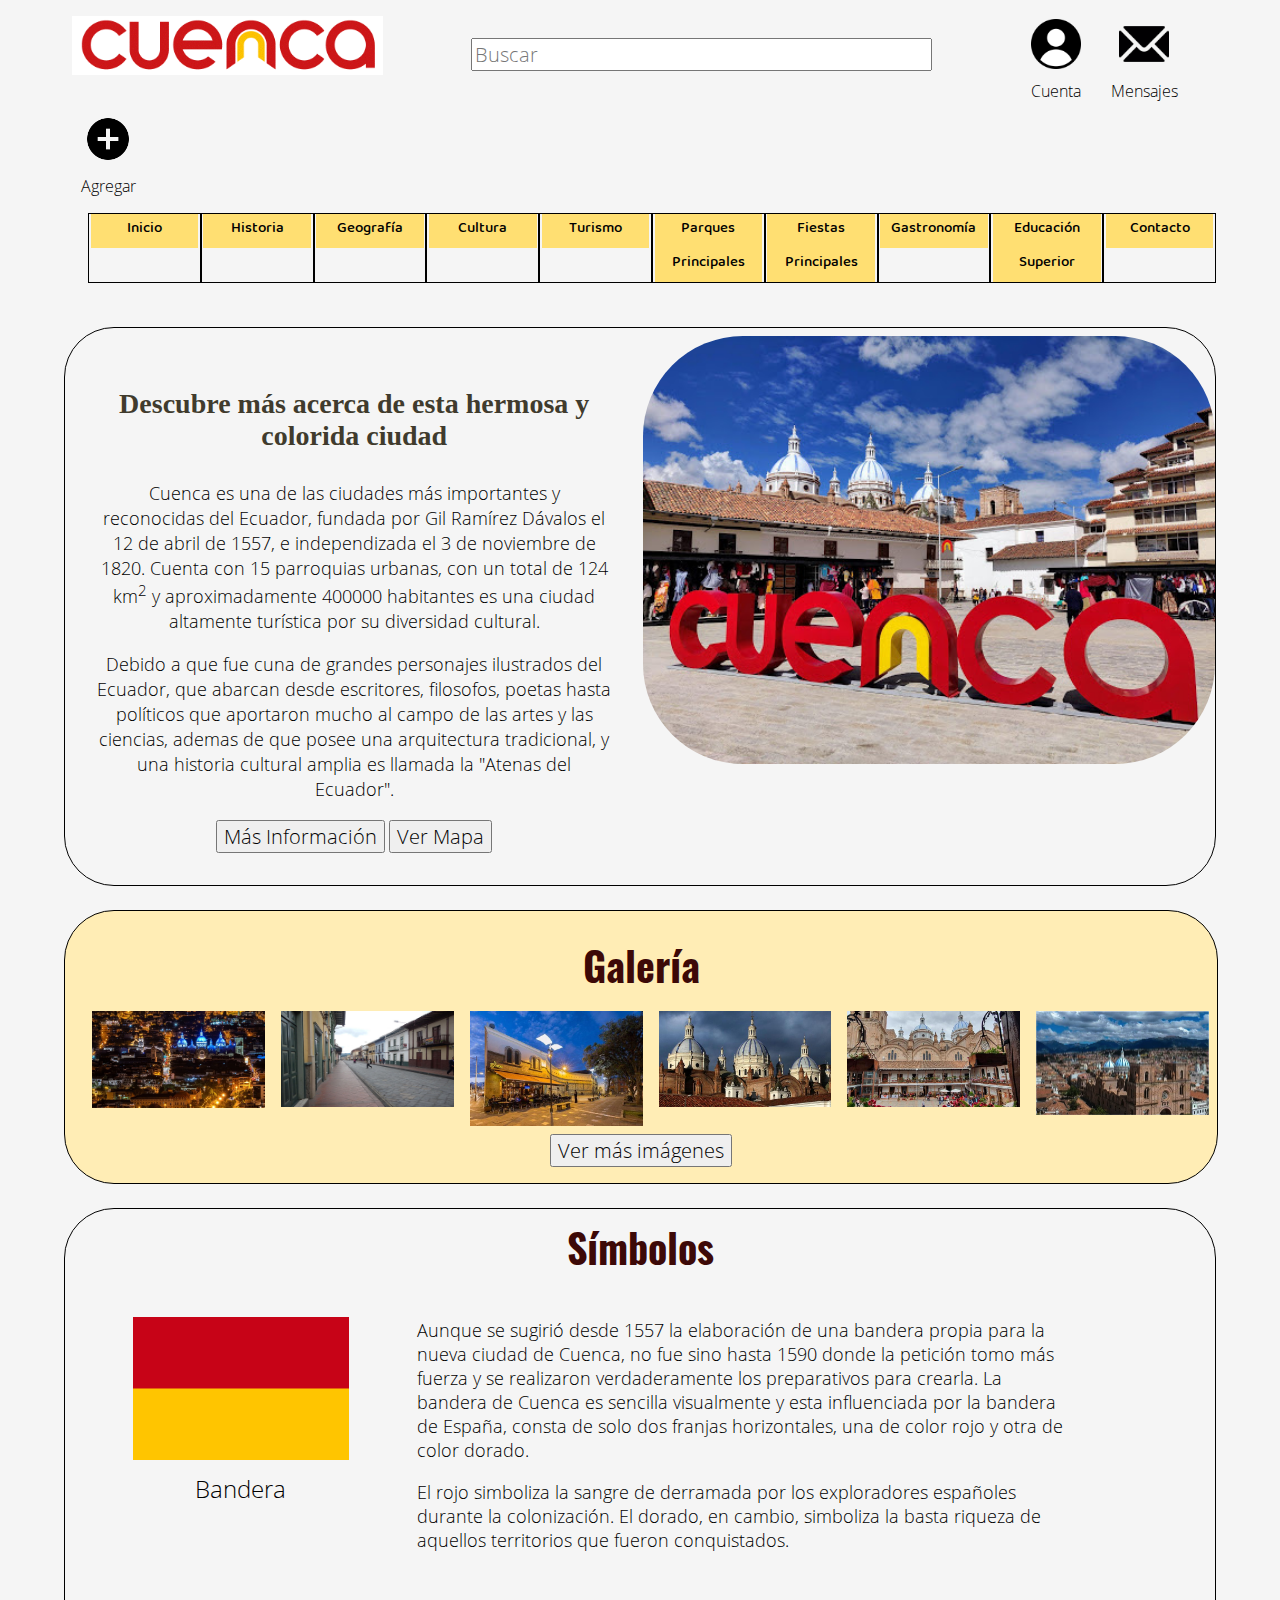
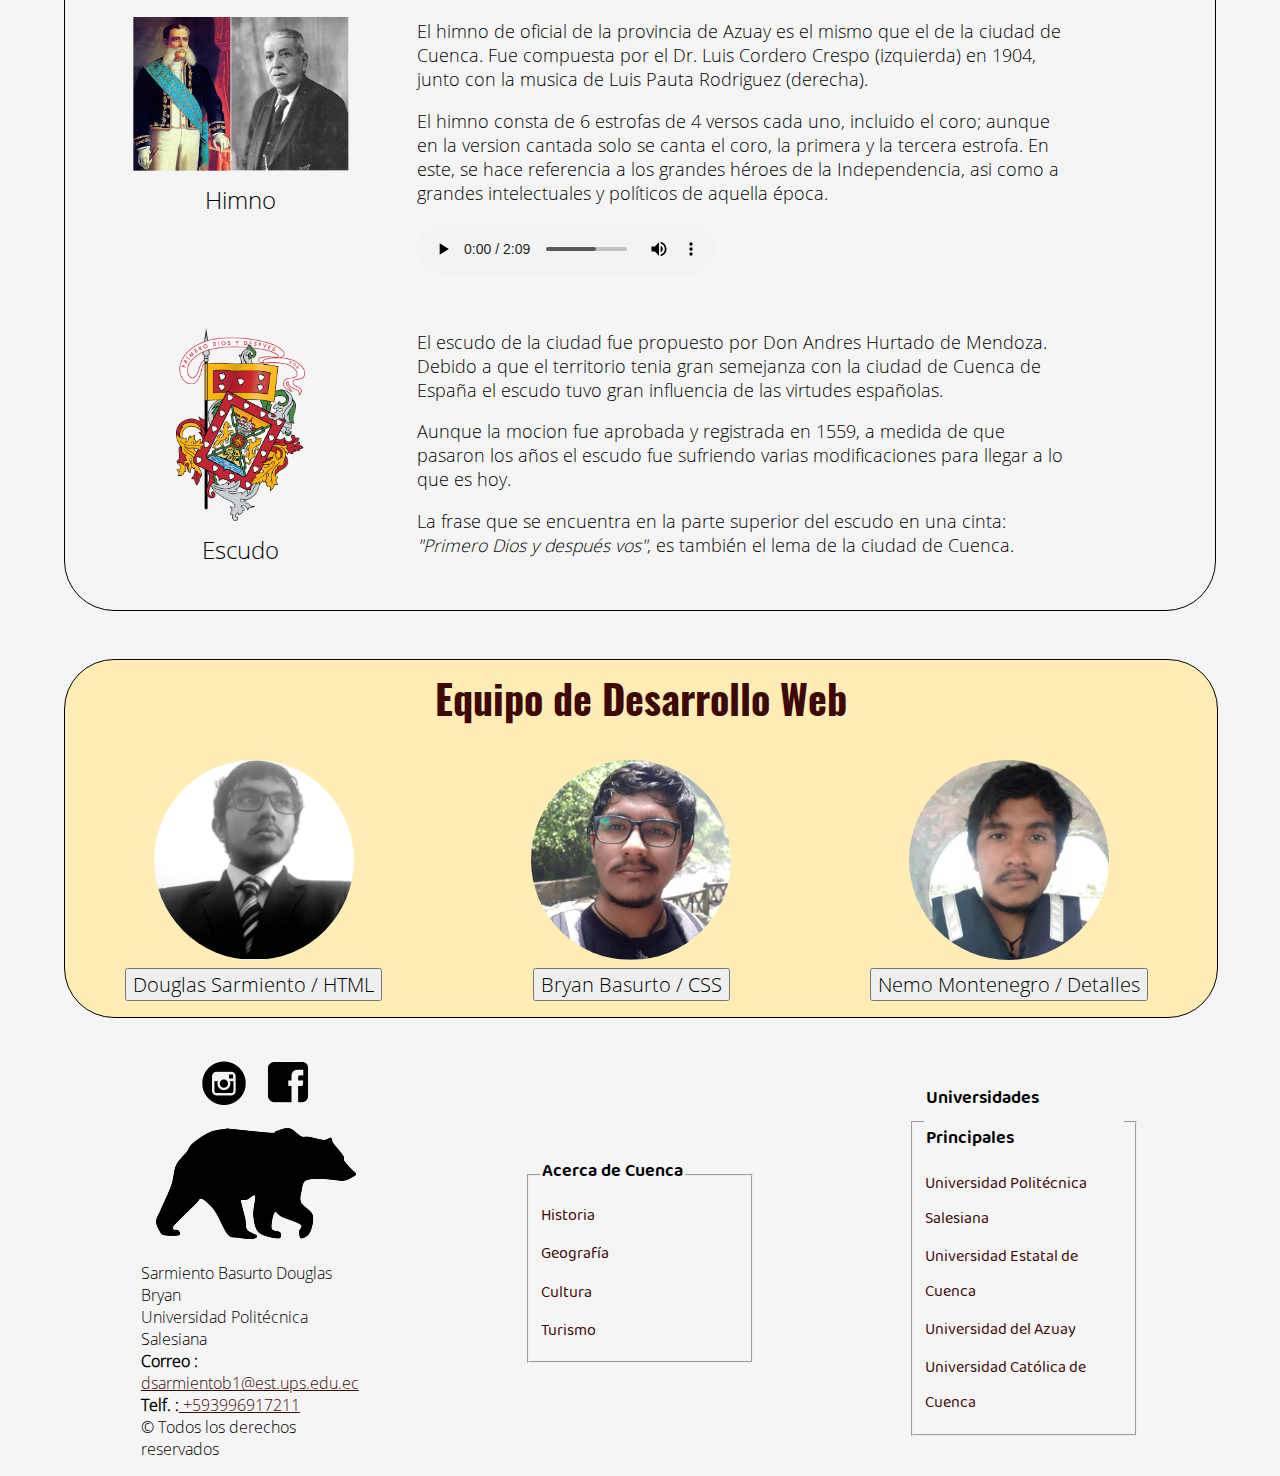
<file: index.html>
<!DOCTYPE html>
<html lang="es">
    <head>
        <title>Inicio - Cuenca </title>
        <meta charset="utf-8" />
        <link href="css/home.css" rel="stylesheet" />
        <link href="css/contenidoHome.css" rel="stylesheet" />
        <link href="css/comun.css" rel="stylesheet" />
    </head>
    <body>
        <header id="cabecera">
            <img id="logoPrincipal" src="images/logo.gif" alt="Cuenca, la Atenas del Ecuador" />
            
            <form>
                <input type="search" id="busqueda" name="busqueda" placeholder="Buscar">
            </form>
            
            <div class="iconos_textos">
                <img id="usuario" src="images/logo_user.png" alt="usuario">
                <span>Cuenta</span>
            </div>

            <div class="iconos_textos">
                <img id="mensaje" src="images/logo_mess.png" alt="mensaje">
                <span>Mensajes</span>
            </div>
                
            <div class="iconos_textos">
                <img id="agregar" src="images/logo_add.png" alt="agregar">
                <span>Agregar</span>
            </div>
            
            <nav>
                <ul>
                    <li><a href="index.html" > Inicio </a></li>
                    <li><a href="docs/historia.html" > Historia </a></li>
                    <li><a href="docs/geografia.html" > Geografía </a></li>
                    <li><a href="docs/cultura.html" > Cultura </a></li>
                    <li><a href="docs/turismo.html" > Turismo </a></li>
                    <li><a href="docs/parques.html" > Parques Principales </a></li>
                    <li><a href="docs/fiestas.html" > Fiestas Principales </a></li>
                    <li><a href="docs/gastronomia.html" > Gastronomía </a></li>
                    <li><a href="docs/educacion.html" > Educación Superior </a></li>
                    <li><a href="docs/formulario.html" > Contacto </a></li>
                </ul>
            </nav>
        </header>
        
        <div id="about">
            <article>
                <h3> Descubre más acerca de esta hermosa y colorida ciudad </h3>
                <p> 
                    Cuenca es una de las ciudades más importantes y reconocidas 
                    del Ecuador, fundada por Gil Ramírez Dávalos el 12 de abril de 1557,
                    e independizada el 3 de noviembre de 1820. Cuenta con 15 parroquias urbanas,
                    con un total de 124 km<sup>2</sup> y aproximadamente 400000 habitantes 
                    es una ciudad altamente turística por su diversidad cultural.
                </p>
                <p>
                    Debido a que fue cuna de grandes personajes ilustrados del Ecuador, que
                    abarcan desde escritores, filosofos, poetas hasta políticos que aportaron
                    mucho al campo de las artes y las ciencias, ademas de que posee una arquitectura
                    tradicional, y una historia cultural amplia es llamada la "Atenas del Ecuador".
                </p>

                <input class="btn" type="submit" value="Más Información">
                <input class="btn" type="submit" value="Ver Mapa">
            </article>

            <aside>
                <img src="images/cuenca.jpg" alt="San Francisco" />
            </aside>
        </div>

        <div id="galery">
            <h2>Galería</h2>

            <div class="contenedor">

                <img src="images/ima1.png" alt="" />
                <img src="images/ima2.jpeg" alt="" />
                <img src="images/ima3.jpeg" alt="" />
                <img src="images/ima4.jpg" alt="" />
                <img src="images/ima5.jpg" alt="" />
                <img src="images/ima6.jpg" alt="" />

            </div>

            <input class="btn" type="submit" value="Ver más imágenes">
        </div>

        <div id="simbolos">
            <h2>Símbolos</h2>
            
            <div class="simbolo">
                <div class="iconos_simbolos">
                    <img src="images/bandera.png" alt="" />   
                    <span>Bandera</span>
                </div>
                <div class="iconos_descripcion">
                    <p>
                        Aunque se sugirió desde 1557 la elaboración de una bandera propia para la nueva ciudad de Cuenca, 
                        no fue sino hasta 1590 donde la petición tomo más fuerza y se realizaron verdaderamente los preparativos 
                        para crearla. La bandera de Cuenca es sencilla visualmente y esta influenciada por la 
                        bandera de España, consta de solo dos franjas horizontales, una de color rojo y otra de color dorado. 
                    </p>
                    <p>
                        El rojo simboliza la sangre de derramada por los exploradores españoles durante la colonización. 
                        El dorado, en cambio, simboliza la basta riqueza de aquellos territorios que fueron conquistados.
                    </p>
                </div>
            </div>

            <div class="simbolo">
                <div class="iconos_simbolos">
                    <img src="images/autores_himno.jpg" alt="" />   
                    <span>Himno</span>
                </div>
                <div class="iconos_descripcion">
                    <p> 
                        El himno de oficial de la provincia de Azuay es el mismo que el de la
                        ciudad de Cuenca. Fue compuesta por el Dr. Luis Cordero Crespo (izquierda) 
                        en 1904, junto con la musica de Luis Pauta Rodriguez (derecha). 
                    </p>
                    <p>
                        El himno consta de 6 estrofas de 4 versos cada uno, incluido el coro; aunque
                        en la version cantada solo se canta el coro, la primera y la tercera estrofa.
                        En este, se hace referencia a los grandes héroes de la Independencia, asi como
                        a grandes intelectuales y políticos de aquella época.
                    </p>
                    <audio controls>
                        <source src="audios/himno_cuenca.mp3" /> 
                    </audio>
                </div>
            </div>

            <div class="simbolo">
                <div class="iconos_simbolos">
                    <img id="escudo" src="images/escudo.png" alt="" />   
                    <span>Escudo</span>
                </div>
                <div class="iconos_descripcion">
                    <p> 
                        El escudo de la ciudad fue propuesto por Don Andres Hurtado de Mendoza. 
                        Debido a que el territorio tenia gran semejanza con la ciudad de Cuenca 
                        de España el escudo tuvo gran influencia de las virtudes españolas.
                    </p>
                    <p>
                        Aunque la mocion fue aprobada y registrada en 1559, a medida de que
                        pasaron los años el escudo fue sufriendo varias modificaciones para
                        llegar a lo que es hoy. 
                    </p>
                    <p>
                        La frase que se encuentra en la parte superior del escudo en una cinta:
                        <em>"Primero Dios y después vos"</em>, es también el lema de la ciudad de Cuenca.
                    </p>
                </div>
            </div>
        </div>

        <div id="teams">
            <h2>Equipo de Desarrollo Web</h2>

            <div class="contenedor">
                <div class="team">
                    <img src="images/bryan1.jpg" alt="">
                    <input class="btn" type="submit" value="Douglas Sarmiento / HTML">
                </div>
    
                <div class="team">
                    <img src="images/bryan2.jpg" alt="">
                    <input class="btn" type="submit" value="Bryan Basurto / CSS">
                </div>
    
                <div class="team">
                    <img src="images/bryan3.jpg" alt="">
                    <input class="btn" type="submit" value="Nemo Montenegro / Detalles">
                </div>
            </div>
        </div>
        
        <footer id="pie">
            <div class="cont_pie">
                <div id="logo_pie">
                    <a href="https://www.facebook.com/" target="_blank"><img src="images/faceLogo.png" alt=""></a>
                    <a href="https://www.instagram.com/" target="_blank"><img src="images/instaLogo.png" alt=""></a>
                </div>
                <img src="images/logoSO.png" alt="">

                <p>
                    Sarmiento Basurto Douglas Bryan <br />
                    Universidad Politécnica Salesiana <br />
                    <span><strong>Correo :</strong><a href="mailto:dsarmientob1@est.ups.edu.ec"> dsarmientob1@est.ups.edu.ec</a></span> <br />
                    <span><strong>Telf. :</strong><a href="tel:+593996917211"> +593996917211</a></span><br />
                    &copy; Todos los derechos reservados
                </p>
            </div>

            <div class="cont_pie">
                <fieldset>
                    <legend>Acerca de Cuenca</legend>
                    <nav>
                        <a href="docs/historia.html" > Historia </a>
                        <a href="docs/geografia.html" > Geografía </a>
                        <a href="docs/cultura.html" > Cultura </a>
                        <a href="docs/turismo.html" > Turismo </a>
                    </nav>
                </fieldset>
            </div>

            <div class="cont_pie">
                <fieldset>
                    <legend>Universidades Principales</legend>
                    <nav>
                        <a href="docs/educacion.html#ups" > Universidad Politécnica Salesiana </a>
                        <a href="docs/educacion.html#ucuenca" > Universidad Estatal de Cuenca </a>
                        <a href="docs/educacion.html#uda" > Universidad del Azuay </a>
                        <a href="docs/educacion.html#ucacue" > Universidad Católica de Cuenca </a>
                    </nav>
                </fieldset>
            </div>
        </footer>
    </body>
</html>
</file>
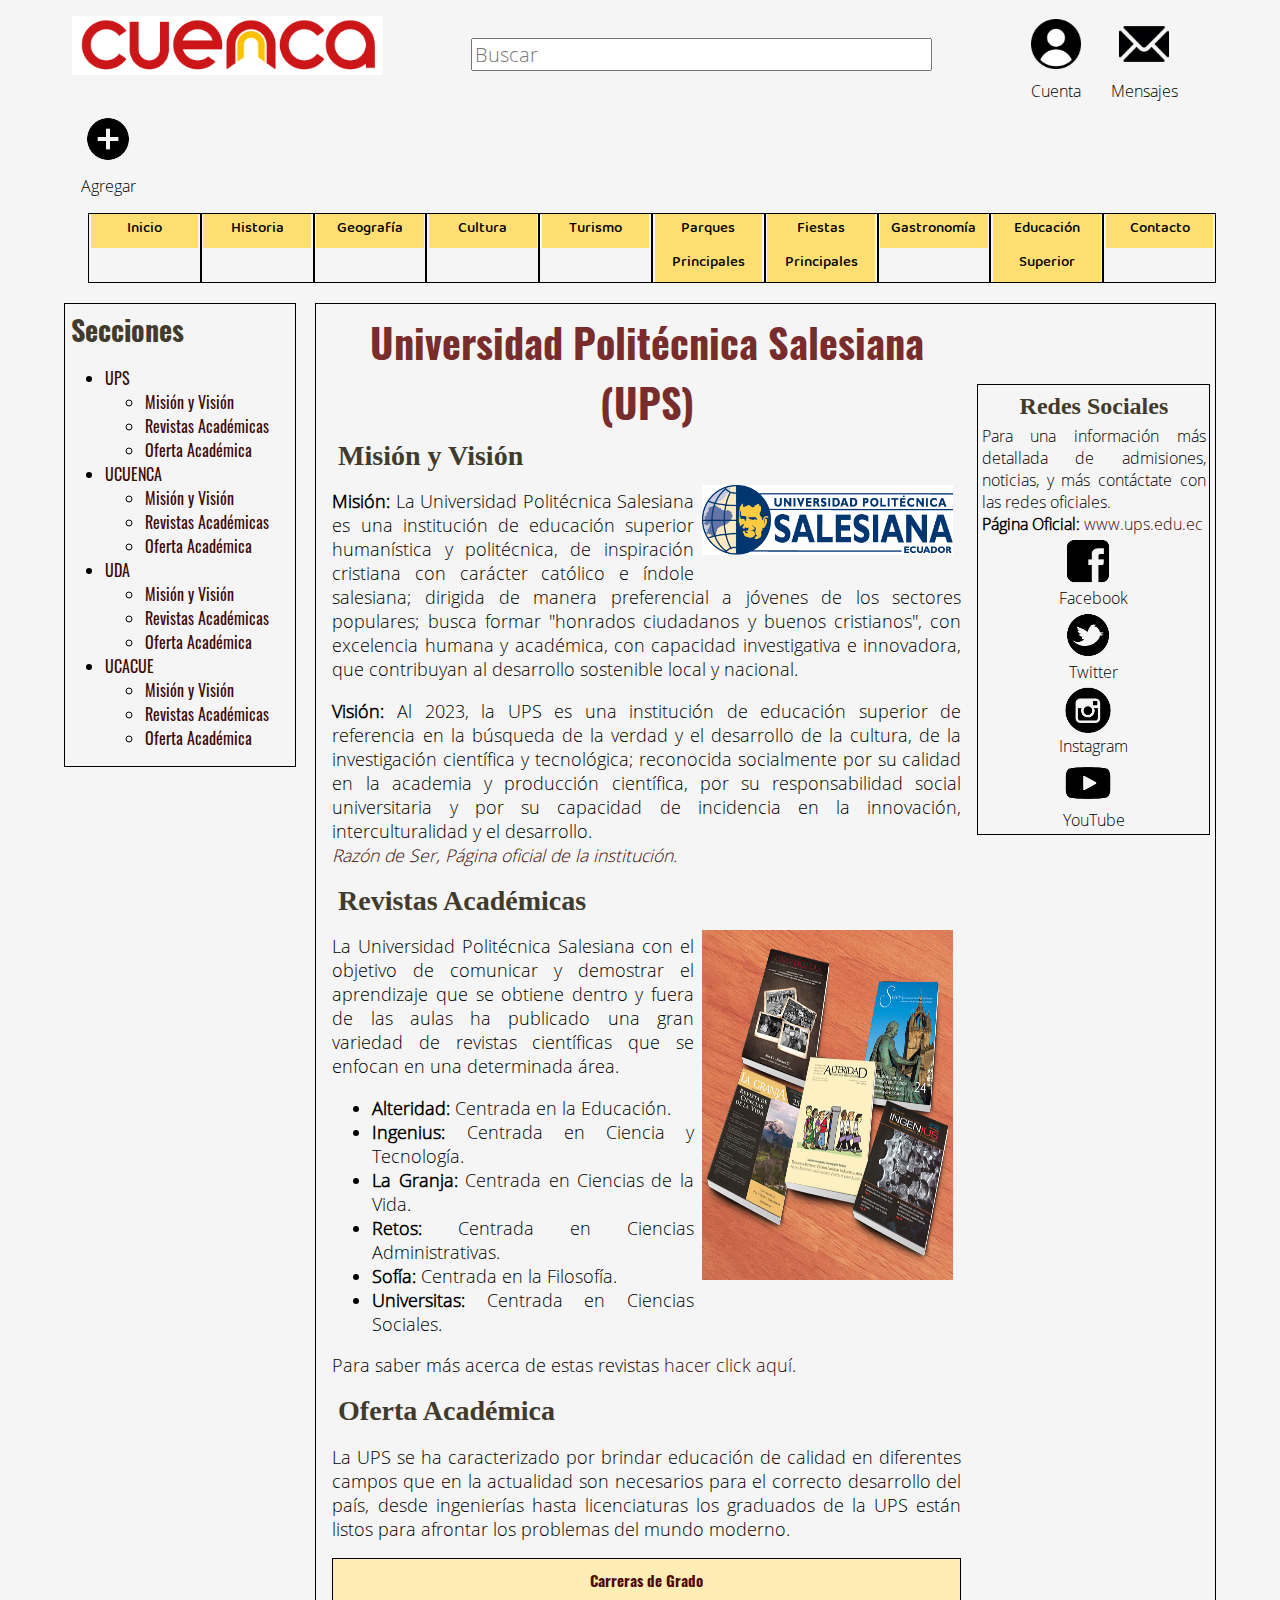
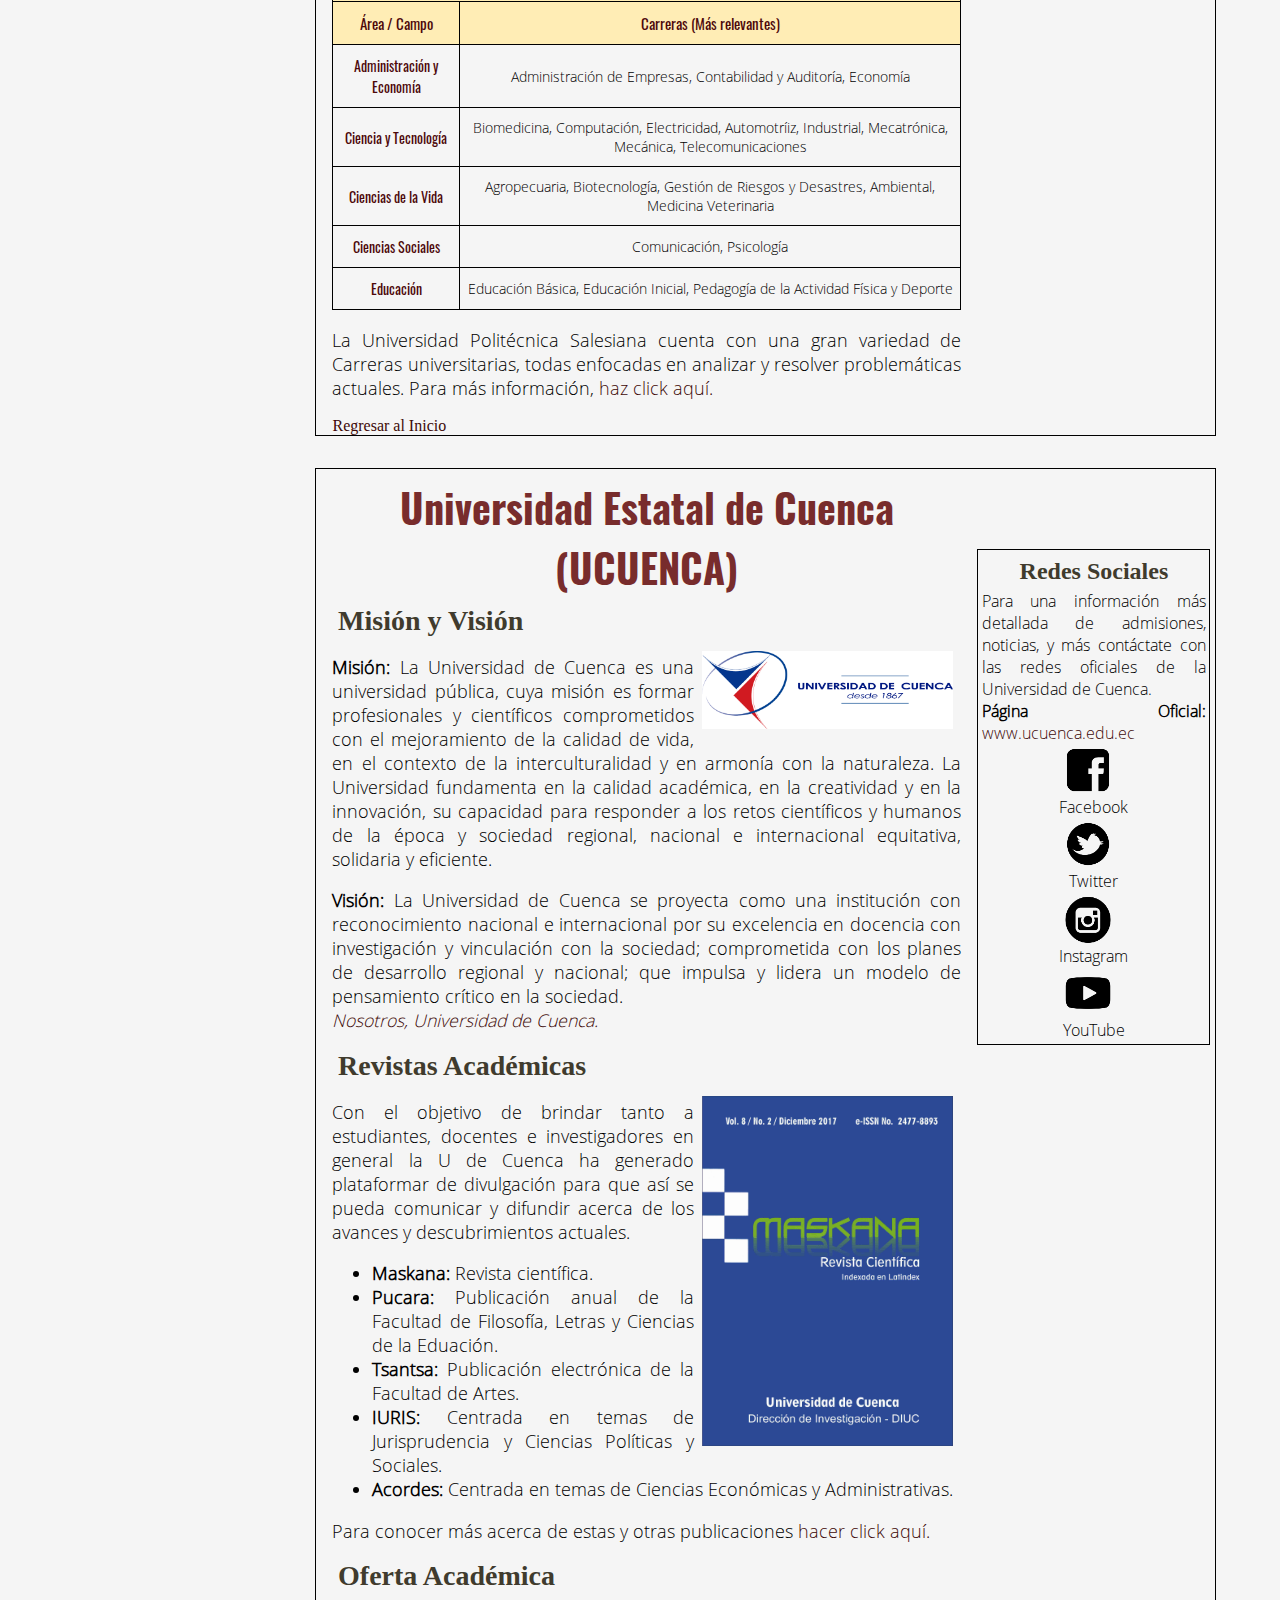
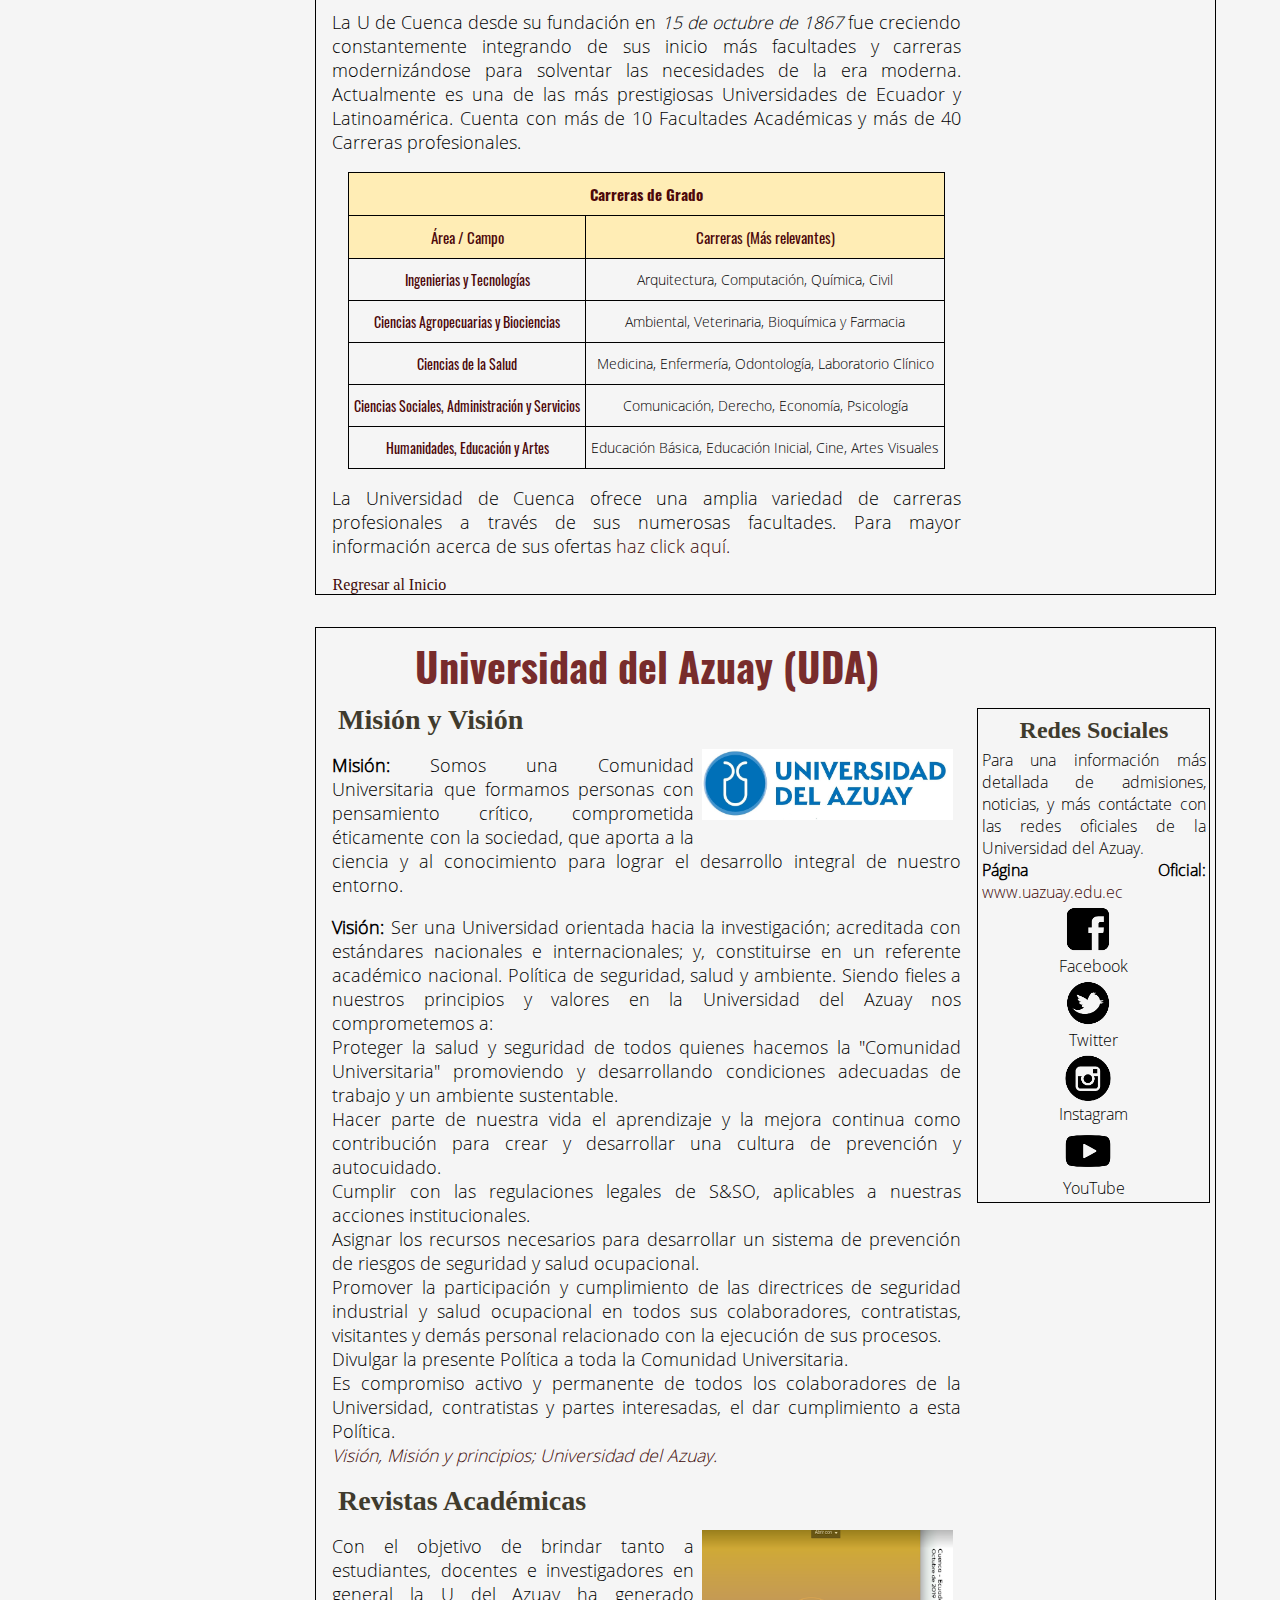
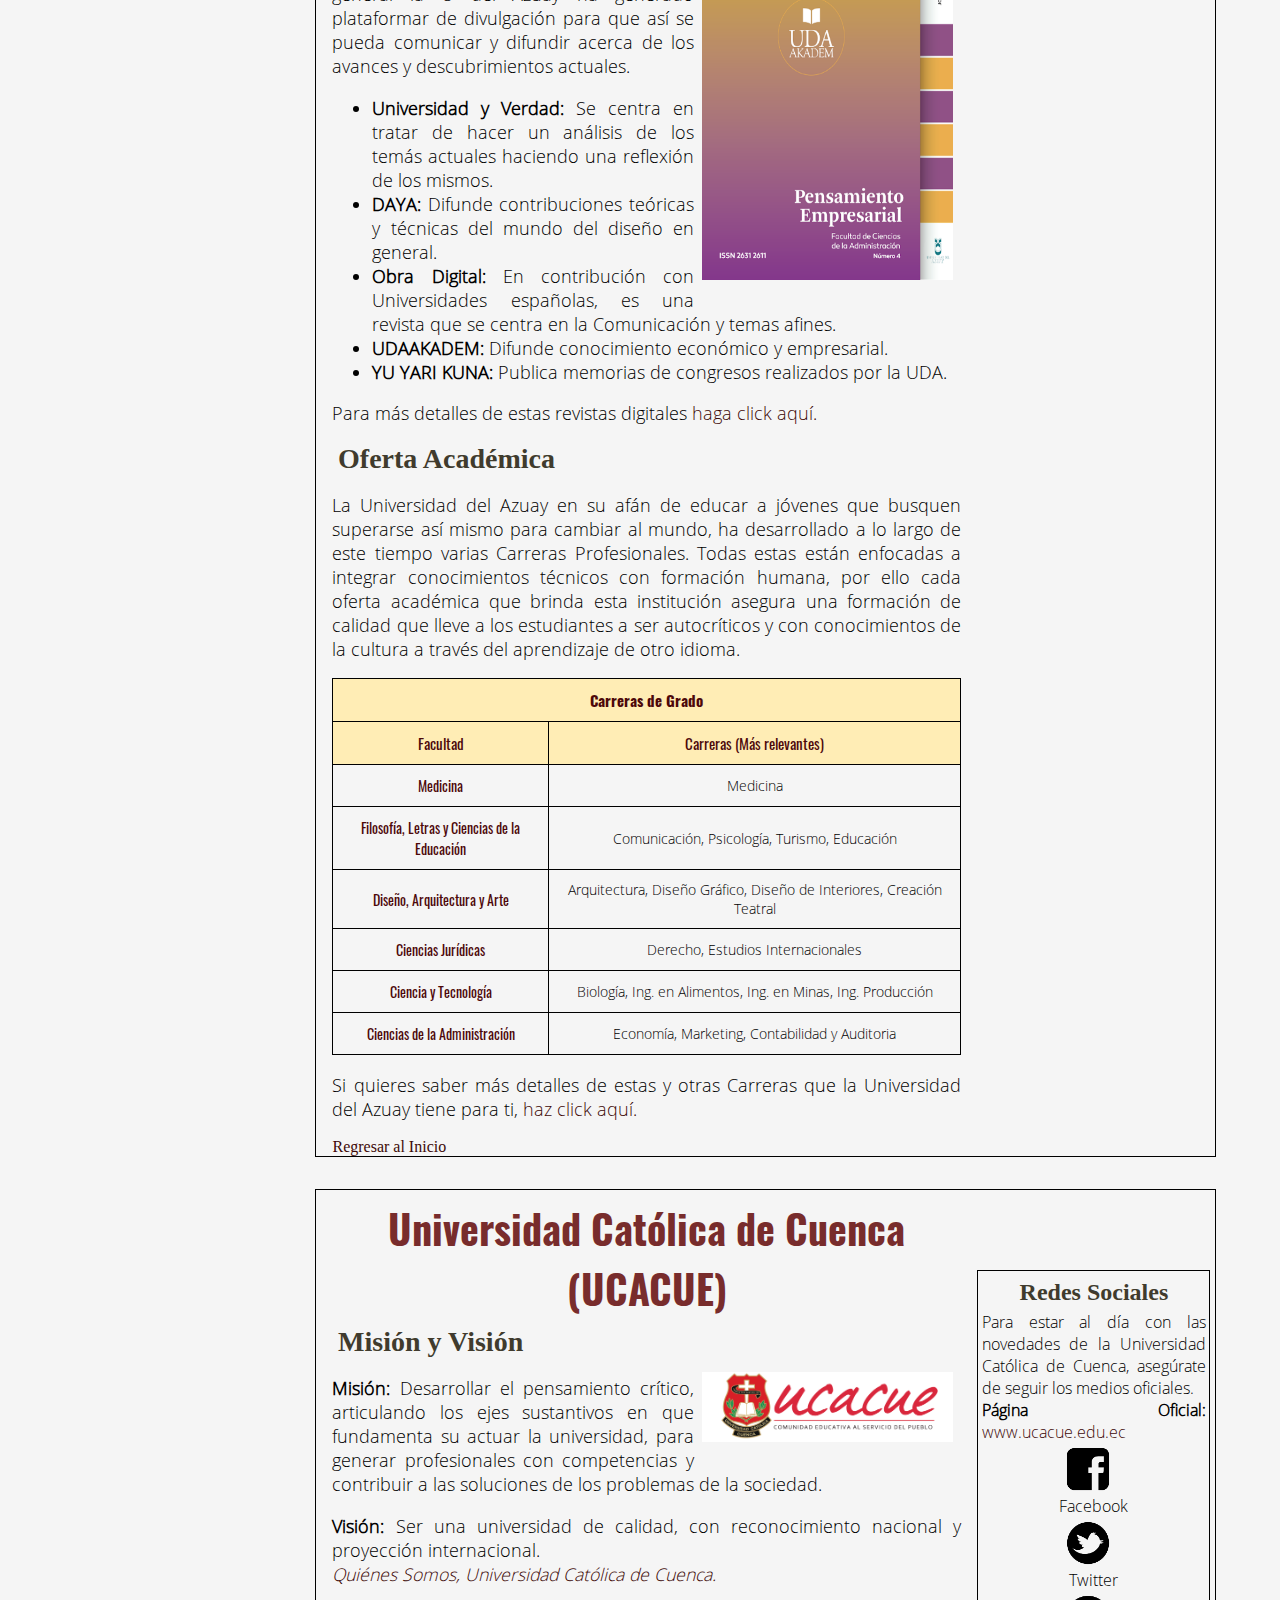
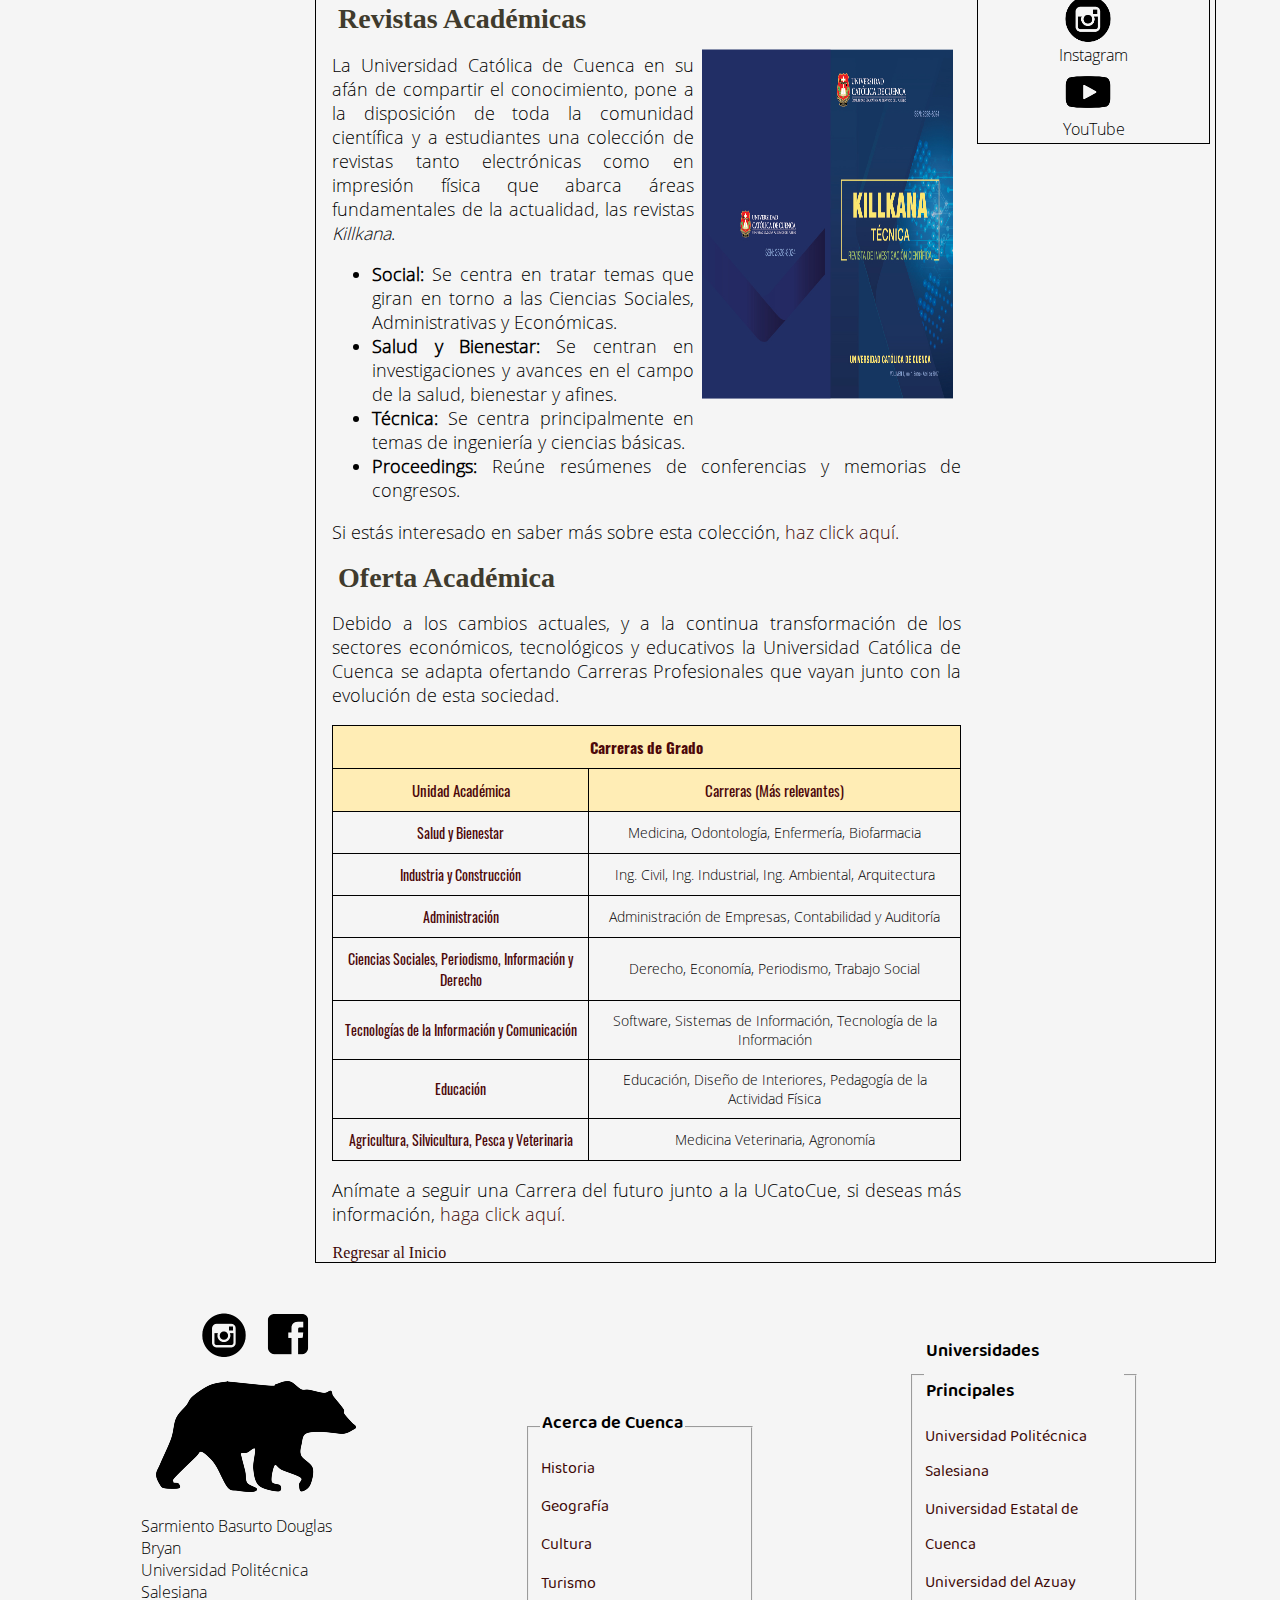
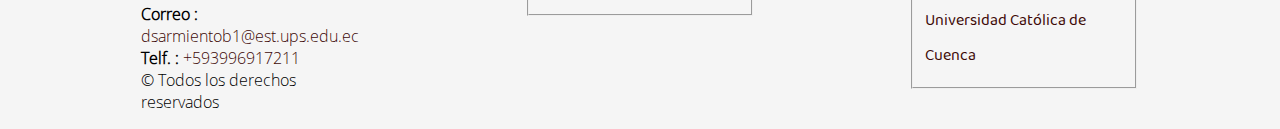
<file: docs/educacion.html>
<!DOCTYPE html>
<html lang="es">
    <head>
        <title>Educación Superior - Cuenca </title>
        <meta charset="utf-8" />
        <link href="../css/comun.css" rel="stylesheet" />
        <link href="../css/tresColumnas.css" rel="stylesheet" />
        <link href="../css/contenidoTC.css" rel="stylesheet" />
    </head>
    <body>
        <header id="cabecera">
            <img id="logoPrincipal" src="../images/logo.gif" width="1000" alt="Cuenca, la Atenas del Ecuador" />
            
            <form>
                <input type="search" id="busqueda" name="busqueda" placeholder="Buscar">
            </form>
            
            <div class="iconos_textos">
                <img id="usuario" src="../images/logo_user.png" alt="usuario">
                <span>Cuenta</span>
            </div>

            <div class="iconos_textos">
                <img id="mensaje" src="../images/logo_mess.png" alt="mensaje">
                <span>Mensajes</span>
            </div>
                
            <div class="iconos_textos">
                <img id="agregar" src="../images/logo_add.png" alt="agregar">
                <span>Agregar</span>
            </div>
            
            <nav>
                <ul>
                    <li><a href="../index.html" > Inicio </a></li>
                    <li><a href="historia.html" > Historia </a></li>
                    <li><a href="geografia.html" > Geografía </a></li>
                    <li><a href="cultura.html" > Cultura </a></li>
                    <li><a href="turismo.html" > Turismo </a></li>
                    <li><a href="parques.html" > Parques Principales </a></li>
                    <li><a href="fiestas.html" > Fiestas Principales </a></li>
                    <li><a href="gastronomia.html" > Gastronomía </a></li>
                    <li><a href="educacion.html" > Educación Superior </a></li>
                    <li><a href="formulario.html" > Contacto </a></li>
                </ul>
            </nav>
        </header>

        <div id="menu">
            <h3 id="inicio_secciones"> Secciones </h3>
            <nav>
                <ul>
                    <li><a href="educacion.html#ups">UPS</a>
                        <ul>
                            <li><a href="educacion.html#ups_razon">Misión y Visión</a></li>
                            <li><a href="educacion.html#ups_revistas">Revistas Académicas</a></li>
                            <li><a href="educacion.html#ups_oferta">Oferta Académica</a></li>
                        </ul>
                    </li>
                    <li><a href="educacion.html#ucuenca">UCUENCA</a>
                        <ul>
                            <li><a href="educacion.html#ucuenca_razon">Misión y Visión</a></li>
                            <li><a href="educacion.html#ucuenca_revistas">Revistas Académicas</a></li>
                            <li><a href="educacion.html#ucuenca_oferta">Oferta Académica</a></li>
                        </ul>
                    </li>
                    <li><a href="educacion.html#uda">UDA</a>
                        <ul>
                            <li><a href="educacion.html#uda_razon">Misión y Visión</a></li>
                            <li><a href="educacion.html#uda_revistas">Revistas Académicas</a></li>
                            <li><a href="educacion.html#uda_oferta">Oferta Académica</a></li>
                        </ul>
                    </li>
                    <li><a href="educacion.html#ucacue">UCACUE</a>
                        <ul>
                            <li><a href="educacion.html#ucacue_razon">Misión y Visión</a></li>
                            <li><a href="educacion.html#ucacue_revistas">Revistas Académicas</a></li>
                            <li><a href="educacion.html#ucacue_oferta">Oferta Académica</a></li>
                        </ul>
                    </li>
                </ul>
            </nav>
        </div>

        <div class="contenido">
            <div class="principal">
                <article class="mision">
                    <h2 id="ups"> Universidad Politécnica Salesiana (UPS) </h2>
                    <h3 id="ups_razon"> Misión y Visión </h3>
                    <img src="../images/logo_ups.png" alt="" />
                    <p>
                        <strong>Misión: </strong> La Universidad Politécnica Salesiana es una institución de educación superior humanística y politécnica, 
                        de inspiración cristiana con carácter católico e índole salesiana; dirigida de manera preferencial a jóvenes 
                        de los sectores populares; busca formar "honrados ciudadanos y buenos cristianos", con excelencia humana y académica, 
                        con capacidad investigativa e innovadora, que contribuyan al desarrollo sostenible local y nacional.
                    </p>
                    <p>
                        <strong>Visión: </strong> Al 2023, la UPS es una institución de educación superior de referencia en la búsqueda de la verdad 
                        y el desarrollo de la cultura, de la investigación científica y tecnológica; reconocida socialmente por su calidad en la 
                        academia y producción científica, por su responsabilidad social universitaria y por su capacidad de incidencia en la innovación, 
                        interculturalidad y el desarrollo. <br />
    
                        <cite><a href="https://www.ups.edu.ec/razon-de-ser" target="_blank" title="Razón de Ser - UPS"> Razón de Ser, Página oficial de la institución. </a></cite>
                    </p>
                </article>

                <article class="revistas">
                    <h3 id="ups_revistas"> Revistas Académicas </h3>
                    <img src="../images/ups_rev.jpg" height="350" alt="" />
    
                    <p>
                        La Universidad Politécnica Salesiana con el objetivo de comunicar y demostrar
                        el aprendizaje que se obtiene dentro y fuera de las aulas ha publicado una gran
                        variedad de revistas científicas que se enfocan en una determinada área.
                    </p>
    
                    <ul class="lista_revistas">
                        <li><strong>Alteridad: </strong>Centrada en la Educación. </li>
                        <li><strong>Ingenius: </strong>Centrada en Ciencia y Tecnología. </li>
                        <li><strong>La Granja: </strong>Centrada en Ciencias de la Vida. </li>
                        <li><strong>Retos: </strong>Centrada en Ciencias Administrativas. </li>
                        <li><strong>Sofía: </strong>Centrada en la Filosofía. </li>
                        <li><strong>Universitas:</strong> Centrada en Ciencias Sociales.</li>
                    </ul>
                    
                    <p>
                        Para saber más acerca de estas revistas
                        <a href="https://revistas.ups.edu.ec/" title="Revistas UPS" target="_blank"> hacer click aquí.</a>
                    </p>
                </article>

                <article class="oferta">
                    <h3 id="ups_oferta"> Oferta Académica </h3>                    
                    <p>
                        La UPS se ha caracterizado por brindar educación de calidad en diferentes campos que en la
                        actualidad son necesarios para el correcto desarrollo del país, desde ingenierías hasta
                        licenciaturas los graduados de la UPS están listos para afrontar los problemas del mundo moderno.
                    </p>
    
                    <table class="carreras_tabla">
                        <tr>
                          <th class="cabecera" colspan="2">Carreras de Grado</th>
                        </tr>
                        <tr>
                          <td class="cabecera">Área / Campo</td>
                          <td class="cabecera">Carreras (Más relevantes)</td>
                        </tr>
                        <tr>
                          <td class="areas">Administración y Economía</td>
                          <td class="carreras">Administración de Empresas, Contabilidad y Auditoría, Economía</td>
                        </tr>
                        <tr>
                          <td class="areas">Ciencia y Tecnología</td>
                          <td class="carreras">Biomedicina, Computación, Electricidad, Automotríiz, Industrial, Mecatrónica, Mecánica, Telecomunicaciones</td>
                        </tr>
                        <tr>
                          <td class="areas">Ciencias de la Vida</td>
                          <td class="carreras">Agropecuaria, Biotecnología, Gestión de Riesgos y Desastres, Ambiental, Medicina Veterinaria</td>
                        </tr>
                        <tr>
                          <td class="areas">Ciencias Sociales</td>
                          <td class="carreras">Comunicación, Psicología</td>
                        </tr>
                        <tr>
                          <td class="areas">Educación</td>
                          <td class="carreras">Educación Básica, Educación Inicial, Pedagogía de la Actividad Física y Deporte</td>
                        </tr>
                    </table>
                    <p>
                        La Universidad Politécnica Salesiana cuenta con una gran variedad de Carreras universitarias, todas enfocadas
                        en analizar y resolver problemáticas actuales. Para más información,   
                        <a href="https://www.ups.edu.ec/carreras-grado" target="_blank"> haz click aquí.</a>
                        <br>
                    </p>
                    <nav class="navegacion_inicio">
                        <a href="educacion.html#inicio_secciones">Regresar al Inicio</a>
                    </nav>
                </article>
            </div>

            <div class="secundario">
                <h3>Redes Sociales</h3>    
                <span>
                    Para una información más detallada de admisiones, noticias, 
                    y más contáctate con las redes oficiales.
                </span>
                
                <span><strong>Página Oficial: </strong><a href="https://www.ups.edu.ec/" target="_blank">www.ups.edu.ec</a></span>

                <div class="iconos_redes">
                    <a href="https://www.facebook.com/UPSalesianaEc" target="_blank"><img src="../images/faceLogo.png" alt="" /></a>
                    <span>Facebook</span>
                </div>

                <div class="iconos_redes">
                    <a href="https://twitter.com/upsalesiana" target="_blank"><img src="../images/twitterLogo.png" alt="" /></a>
                    <span>Twitter</span>
                </div>

                <div class="iconos_redes">
                    <a href="https://www.instagram.com/upsalesianaec/" target="_blank"><img src="../images/instaLogo.png" alt="" /></a>
                    <span>Instagram</span>
                </div>

                <div class="iconos_redes">
                    <a href="https://www.youtube.com/channel/UCVtRZLpPa8CFkqXq7aTYiFA" target="_blank"><img src="../images/youtubeLogo.png" alt="" /></a>
                    <span>YouTube</span>
                </div>
            </div>
        </div>

        <div class="contenido">
            <div class="principal">
                <article class="mision">
                    <h2 id="ucuenca"> Universidad Estatal de Cuenca (UCUENCA) </h2>
                    <h3 id="ucuenca_razon"> Misión y Visión </h3>
                    <img src="../images/logo_ucuenca.png" alt="" />
                    <p>
                        <strong>Misión: </strong> La Universidad de Cuenca es una universidad pública, cuya misión es formar profesionales y científicos 
                        comprometidos con el mejoramiento de la calidad de vida, en el contexto de la interculturalidad y en armonía con la naturaleza. 
                        La Universidad fundamenta en la calidad académica, en la creatividad y en la innovación, su capacidad para responder a los retos 
                        científicos y humanos de la época y sociedad regional, nacional e internacional equitativa, solidaria y eficiente.
                    </p>
                    <p>
                        <strong>Visión: </strong> La Universidad de Cuenca se proyecta como una institución con reconocimiento nacional e internacional 
                        por su excelencia en docencia con investigación y vinculación con la sociedad; comprometida con los planes de desarrollo regional 
                        y nacional; que impulsa y lidera un modelo de pensamiento crítico en la sociedad. <br />
    
                        <cite><a href="https://www.ucuenca.edu.ec/nosotros" target="_blank" > Nosotros, Universidad de Cuenca. </a></cite>                    
                    </p>
                </article>

                <article class="revistas">
                    <h3 id="ucuenca_revistas"> Revistas Académicas </h3>
                    <img src="../images/ucuenca_rev.jpg" height="350" alt="" />

                    <p>
                        Con el objetivo de brindar tanto a estudiantes, docentes e investigadores en general la U de Cuenca
                        ha generado plataformar de divulgación para que así se pueda comunicar y difundir acerca de los 
                        avances y descubrimientos actuales.
                    </p>
    
                    <ul class="lista_revistas">
                        <li><strong>Maskana: </strong>Revista científica. </li>
                        <li><strong>Pucara: </strong>Publicación anual de la Facultad de Filosofía, Letras y Ciencias de la Eduación. </li>
                        <li><strong>Tsantsa: </strong>Publicación electrónica de la Facultad de Artes. </li>
                        <li><strong>IURIS: </strong>Centrada en temas de Jurisprudencia y Ciencias Políticas y Sociales. </li>
                        <li><strong>Acordes: </strong>Centrada en temas de Ciencias Económicas y Administrativas. </li>
                    </ul>
                    
                    <p>
                        Para conocer más acerca de estas y otras publicaciones 
                        <a href="https://publicaciones.ucuenca.edu.ec/ojs/" target="_blank"> hacer click aquí.</a>
                    </p>
                </article>

                <article class="oferta">
                    <h3 id="ucuenca_oferta"> Oferta Académica </h3>                    
                    <p>
                        La U de Cuenca desde su fundación en <em>15 de octubre de 1867</em> fue creciendo constantemente
                        integrando de sus inicio más facultades y carreras modernizándose para solventar las necesidades
                        de la era moderna. Actualmente es una de las más prestigiosas Universidades de Ecuador y Latinoamérica.
                        Cuenta con más de 10 Facultades Académicas y más de 40 Carreras profesionales.
                    </p>
    
                    <table class="carreras_tabla">
                        <tr>
                          <th class="cabecera" colspan="2">Carreras de Grado</th>
                        </tr>
                        <tr>
                          <td class="cabecera">Área / Campo</td>
                          <td class="cabecera">Carreras (Más relevantes)</td>
                        </tr>
                        <tr>
                          <td class="areas">Ingenierias y Tecnologías</td>
                          <td class="carreras">Arquitectura, Computación, Química, Civil</td>
                        </tr>
                        <tr>
                          <td class="areas">Ciencias Agropecuarias y Biociencias</td>
                          <td class="carreras">Ambiental, Veterinaria, Bioquímica y Farmacia</td>
                        </tr>
                        <tr>
                          <td class="areas">Ciencias de la Salud</td>
                          <td class="carreras">Medicina, Enfermería, Odontología, Laboratorio Clínico</td>
                        </tr>
                        <tr>
                          <td class="areas">Ciencias Sociales, Administración y Servicios</td>
                          <td class="carreras">Comunicación, Derecho, Economía, Psicología</td>
                        </tr>
                        <tr>
                          <td class="areas">Humanidades, Educación y Artes</td>
                          <td class="carreras">Educación Básica, Educación Inicial, Cine, Artes Visuales</td>
                        </tr>
                    </table>
                    <p>
                        La Universidad de Cuenca ofrece una amplia variedad de carreras profesionales a través de sus numerosas
                        facultades. Para mayor información acerca de sus ofertas  
                        <a href="https://www.ucuenca.edu.ec/oferta-academica/pregrado" target="_blank"> haz click aquí.</a>
                        <br>
                    </p>
                    <nav class="navegacion_inicio">
                        <a href="educacion.html#inicio_secciones">Regresar al Inicio</a>
                    </nav>
                </article>
            </div>

            <div class="secundario">
                <h3>Redes Sociales</h3>    
                <span>
                    Para una información más detallada de admisiones, noticias, 
                    y más contáctate con las redes oficiales de la Universidad de Cuenca.
                </span>
                
                <span><strong>Página Oficial: </strong><a href="https://www.ucuenca.edu.ec/" target="_blank">www.ucuenca.edu.ec</a></span>

                <div class="iconos_redes">
                    <a href="https://www.facebook.com/ucuenca" target="_blank"><img src="../images/faceLogo.png" alt="" /></a>
                    <span>Facebook</span>
                </div>

                <div class="iconos_redes">
                    <a href="https://twitter.com/udecuenca" target="_blank"><img src="../images/twitterLogo.png" alt="" /></a>
                    <span>Twitter</span>
                </div>

                <div class="iconos_redes">
                    <a href="https://www.instagram.com/udecuenca/" target="_blank"><img src="../images/instaLogo.png" alt="" /></a>
                    <span>Instagram</span>
                </div>

                <div class="iconos_redes">
                    <a href="https://www.youtube.com/user/udecuencaoficial/featured" target="_blank"><img src="../images/youtubeLogo.png" alt="" /></a>
                    <span>YouTube</span>
                </div>
            </div>
        </div>
        
        <div class="contenido">
            <div class="principal">
                <article class="mision">
                    <h2 id="uda"> Universidad del Azuay (UDA) </h2>
                    <h3 id="uda_razon"> Misión y Visión </h3>
                    <img src="../images/logo_uda.jpg" alt="" />
                    <p>
                        <strong>Misión: </strong> Somos una Comunidad Universitaria que formamos personas con pensamiento crítico, 
                        comprometida éticamente con la sociedad, que aporta a la ciencia y al conocimiento para lograr el desarrollo 
                        integral de nuestro entorno.
                    </p>
                    <p>
                        <strong>Visión: </strong> Ser una Universidad orientada hacia la investigación; acreditada con estándares nacionales 
                        e internacionales; y, constituirse en un referente académico nacional.
                        Política de seguridad, salud y ambiente. Siendo fieles a nuestros principios y valores en la Universidad del Azuay nos comprometemos a: <br>
                        Proteger la salud y seguridad de todos quienes hacemos la "Comunidad Universitaria" promoviendo y desarrollando 
                        condiciones adecuadas de trabajo y un ambiente sustentable. <br>
                        Hacer parte de nuestra vida el aprendizaje y la mejora continua como contribución para crear y desarrollar una cultura 
                        de prevención y autocuidado. <br>
                        Cumplir con las regulaciones legales de S&SO, aplicables a nuestras acciones institucionales. <br>
                        Asignar los recursos necesarios para desarrollar un sistema de prevención de riesgos de seguridad y salud ocupacional. <br>
                        Promover la participación y cumplimiento de las directrices de seguridad industrial y salud ocupacional en todos sus 
                        colaboradores, contratistas, visitantes y demás personal relacionado con la ejecución de sus procesos. <br>
                        Divulgar la presente Política a toda la Comunidad Universitaria. <br>
                        Es compromiso activo y permanente de todos los colaboradores de la Universidad, contratistas y partes interesadas, 
                        el dar cumplimiento a esta Política. <br />
    
                        <cite><a href="https://www.uazuay.edu.ec/launiversidad#vision-mision-principios" target="_blank" > Visión, Misión y principios; Universidad del Azuay.  </a></cite>                    
                    </p>
                </article>

                <article class="revistas">
                    <h3 id="uda_revistas"> Revistas Académicas </h3>
                    <img src="../images/uda_rev.png" height="350" alt="" />

                    <p>
                        Con el objetivo de brindar tanto a estudiantes, docentes e investigadores en general la U del Azuay
                        ha generado plataformar de divulgación para que así se pueda comunicar y difundir acerca de los 
                        avances y descubrimientos actuales.
                    </p>
    
                    <ul class="lista_revistas">
                        <li><strong>Universidad y Verdad: </strong>Se centra en tratar de hacer un análisis de los temás actuales haciendo una reflexión de los mismos. </li>
                        <li><strong>DAYA: </strong>Difunde contribuciones teóricas y técnicas del mundo del diseño en general. </li>
                        <li><strong>Obra Digital: </strong>En contribución con Universidades españolas, es una revista que se centra en la Comunicación y temas afines. </li>
                        <li><strong>UDAAKADEM: </strong>Difunde conocimiento económico y empresarial. </li>
                        <li><strong>YU YARI KUNA: </strong>Publica memorias de congresos realizados por la UDA. </li>
                    </ul>
                    
                    <p>
                        Para más detalles de estas revistas digitales  
                        <a href="http://revistas.uazuay.edu.ec/" target="_blank"> haga click aquí.</a>
                    </p>
                </article>

                <article class="oferta">
                    <h3 id="uda_oferta"> Oferta Académica </h3>                    
                    <p>
                        La Universidad del Azuay en su afán de educar a jóvenes que busquen superarse así mismo para cambiar al mundo,
                        ha desarrollado a lo largo de este tiempo varias Carreras Profesionales. Todas estas están enfocadas a integrar
                        conocimientos técnicos con formación humana, por ello cada oferta académica que brinda esta institución asegura
                        una formación de calidad que lleve a los estudiantes a ser autocríticos y con conocimientos de la cultura a través
                        del aprendizaje de otro idioma.
                    </p>
    
                    <table class="carreras_tabla">
                        <tr>
                          <th class="cabecera" colspan="2">Carreras de Grado</th>
                        </tr>
                        <tr>
                          <td class="cabecera">Facultad</td>
                          <td class="cabecera">Carreras (Más relevantes)</td>
                        </tr>
                        <tr>
                          <td class="areas">Medicina</td>
                          <td class="carreras">Medicina</td>
                        </tr>
                        <tr>
                          <td class="areas">Filosofía, Letras y Ciencias de la Educación</td>
                          <td class="carreras">Comunicación, Psicología, Turismo, Educación</td>
                        </tr>
                        <tr>
                          <td class="areas">Diseño, Arquitectura y Arte</td>
                          <td class="carreras">Arquitectura, Diseño Gráfico, Diseño de Interiores, Creación Teatral</td>
                        </tr>
                        <tr>
                          <td class="areas">Ciencias Jurídicas</td>
                          <td class="carreras">Derecho, Estudios Internacionales</td>
                        </tr>
                        <tr>
                          <td class="areas">Ciencia y Tecnología</td>
                          <td class="carreras">Biología, Ing. en Alimentos, Ing. en Minas, Ing. Producción</td>
                        </tr>
                        <tr>
                            <td class="areas">Ciencias de la Administración</td>
                            <td class="carreras">Economía, Marketing, Contabilidad y Auditoria</td>
                        </tr>
                    </table>
                    <p>
                        Si quieres saber más detalles de estas y otras Carreras que la Universidad del Azuay tiene para ti,   
                        <a href="https://www.uazuay.edu.ec/estudios-de-grado" target="_blank"> haz click aquí.</a>
                        <br>
                    </p>
                    <nav class="navegacion_inicio">
                        <a href="educacion.html#inicio_secciones">Regresar al Inicio</a>
                    </nav>
                </article>
            </div>

            <div class="secundario">
                <h3>Redes Sociales</h3>    
                <span>
                    Para una información más detallada de admisiones, noticias, 
                    y más contáctate con las redes oficiales de la Universidad del Azuay.
                </span>
                
                <span><strong>Página Oficial: </strong><a href="https://www.uazuay.edu.ec/" target="_blank">www.uazuay.edu.ec</a></span>

                <div class="iconos_redes">
                    <a href="https://www.facebook.com/uazuay" target="_blank"><img src="../images/faceLogo.png" alt="" /></a>
                    <span>Facebook</span>
                </div>

                <div class="iconos_redes">
                    <a href="https://twitter.com/uazuay/" target="_blank"><img src="../images/twitterLogo.png" alt="" /></a>
                    <span>Twitter</span>
                </div>

                <div class="iconos_redes">
                    <a href="https://www.instagram.com/uda.oficial/" target="_blank"><img src="../images/instaLogo.png" alt="" /></a>
                    <span>Instagram</span>
                </div>

                <div class="iconos_redes">
                    <a href="https://www.youtube.com/channel/UCUkESMoN6-hBdvh5bRrmLKQ" target="_blank"><img src="../images/youtubeLogo.png" alt="" /></a>
                    <span>YouTube</span>
                </div>
            </div>
        </div>
        
        <div class="contenido">
            <div class="principal">
                <article class="mision">
                    <h2 id="ucacue"> Universidad Católica de Cuenca (UCACUE) </h2>
                    <h3 id="ucacue_razon"> Misión y Visión </h3>
                    <img src="../images/logo_ucacue.png" alt="" />
                    <p>
                        <strong>Misión: </strong> Desarrollar el pensamiento crítico, articulando los ejes sustantivos en que fundamenta 
                        su actuar la universidad, para generar profesionales con competencias y contribuir a las soluciones de los problemas 
                        de la sociedad.
                    </p>
                    <p>
                        <strong>Visión: </strong> Ser una universidad de calidad, con reconocimiento nacional y proyección internacional. <br />
    
                        <cite><a href="https://www.ucacue.edu.ec/la-universidad/mision-y-vision/" target="_blank" > Quiénes Somos, Universidad Católica de Cuenca. </a></cite>                    
                    </p>
                </article>

                <article class="revistas">
                    <h3 id="ucacue_revistas"> Revistas Académicas </h3>
                    <img src="../images/ucacue_rev.jpg" height="350" alt="" />

                    <p>
                        La Universidad Católica de Cuenca en su afán de compartir el conocimiento,
                        pone a la disposición de toda la comunidad científica y a estudiantes una
                        colección de revistas tanto electrónicas como en impresión física que abarca
                        áreas fundamentales de la actualidad, las revistas <em>Killkana</em>.
                    </p>
    
                    <ul class="lista_revistas">
                        <li><strong>Social: </strong>Se centra en tratar temas que giran en torno a las Ciencias Sociales, Administrativas y Económicas. </li>
                        <li><strong>Salud y Bienestar: </strong>Se centran en investigaciones y avances en el campo de la salud, bienestar y afines. </li>
                        <li><strong>Técnica: </strong>Se centra principalmente en temas de ingeniería y ciencias básicas. </li>
                        <li><strong>Proceedings: </strong>Reúne resúmenes de conferencias y memorias de congresos. </li>
                    </ul>
                    
                    <p>
                        Si estás interesado en saber más sobre esta colección, 
                        <a href="https://killkana.ucacue.edu.ec/" target="_blank"> haz click aquí.</a>
                    </p>
                </article>

                <article class="oferta">
                    <h3 id="ucacue_oferta"> Oferta Académica </h3>                    
                    <p>
                        Debido a los cambios actuales, y a la continua transformación de los sectores económicos, tecnológicos
                        y educativos la Universidad Católica de Cuenca se adapta ofertando Carreras Profesionales que vayan
                        junto con la evolución de esta sociedad.
                    </p>
    
                    <table class="carreras_tabla">
                        <tr>
                          <th class="cabecera" colspan="2">Carreras de Grado</th>
                        </tr>
                        <tr>
                          <td class="cabecera">Unidad Académica</td>
                          <td class="cabecera">Carreras (Más relevantes)</td>
                        </tr>
                        <tr>
                          <td class="areas">Salud y Bienestar</td>
                          <td class="carreras">Medicina, Odontología, Enfermería, Biofarmacia</td>
                        </tr>
                        <tr>
                          <td class="areas">Industria y Construcción</td>
                          <td class="carreras">Ing. Civil, Ing. Industrial, Ing. Ambiental, Arquitectura</td>
                        </tr>
                        <tr>
                          <td class="areas">Administración</td>
                          <td class="carreras">Administración de Empresas, Contabilidad y Auditoría</td>
                        </tr>
                        <tr>
                          <td class="areas">Ciencias Sociales, Periodismo, Información y Derecho</td>
                          <td class="carreras">Derecho, Economía, Periodismo, Trabajo Social</td>
                        </tr>
                        <tr>
                          <td class="areas">Tecnologías de la Información y Comunicación</td>
                          <td class="carreras">Software, Sistemas de Información, Tecnología de la Información</td>
                        </tr>
                        <tr>
                            <td class="areas">Educación</td>
                            <td class="carreras">Educación, Diseño de Interiores, Pedagogía de la Actividad Física</td>
                        </tr>
                        <tr>
                            <td class="areas">Agricultura, Silvicultura, Pesca y Veterinaria</td>
                            <td class="carreras">Medicina Veterinaria, Agronomía</td>
                        </tr>
                    </table>
                    <p>
                        Anímate a seguir una Carrera del futuro junto a la UCatoCue, si deseas más información,  
                        <a href="https://www.ucacue.edu.ec/pregrado/" target="_blank"> haga click aquí.</a>
                        <br>
                    </p>
                    <nav class="navegacion_inicio">
                        <a href="educacion.html#inicio_secciones">Regresar al Inicio</a>
                    </nav>
                </article>
            </div>

            <div class="secundario">
                <h3>Redes Sociales</h3>    
                <span>
                    Para estar al día con las novedades de la Universidad Católica de Cuenca, asegúrate de seguir los medios oficiales.
                </span>
                
                <span><strong>Página Oficial: </strong><a href="https://www.ucacue.edu.ec/" target="_blank">www.ucacue.edu.ec</a></span>

                <div class="iconos_redes">
                    <a href="https://www.facebook.com/UCatoCuenca/" target="_blank"><img src="../images/faceLogo.png" alt="" /></a>
                    <span>Facebook</span>
                </div>

                <div class="iconos_redes">
                    <a href="https://twitter.com/UCatoCuenca" target="_blank"><img src="../images/twitterLogo.png" alt="" /></a>
                    <span>Twitter</span>
                </div>

                <div class="iconos_redes">
                    <a href="https://www.instagram.com/ucatocuenca/" target="_blank"><img src="../images/instaLogo.png" alt="" /></a>
                    <span>Instagram</span>
                </div>

                <div class="iconos_redes">
                    <a href="https://www.youtube.com/channel/UCGVWtXf8V7_-mknqXecQzgQ" target="_blank"><img src="../images/youtubeLogo.png" alt="" /></a>
                    <span>YouTube</span>
                </div>
            </div>
        </div>

        <footer id="pie">
            <div class="cont_pie">
                <div id="logo_pie">
                    <a href="https://www.facebook.com/" target="_blank"><img src="../images/faceLogo.png" alt=""></a>
                    <a href="https://www.instagram.com/" target="_blank"><img src="../images/instaLogo.png" alt=""></a>
                </div>
                <img src="../images/logoSO.png" alt="">

                <p>
                    Sarmiento Basurto Douglas Bryan <br />
                    Universidad Politécnica Salesiana <br />
                    <span><strong>Correo :</strong><a href="mailto:dsarmientob1@est.ups.edu.ec"> dsarmientob1@est.ups.edu.ec</a></span> <br />
                    <span><strong>Telf. :</strong><a href="tel:+593996917211"> +593996917211</a></span><br />
                    &copy; Todos los derechos reservados
                </p>
            </div>

            <div class="cont_pie">
                <fieldset>
                    <legend>Acerca de Cuenca</legend>
                    <nav>
                        <a href="historia.html" > Historia </a>
                        <a href="geografia.html" > Geografía </a>
                        <a href="cultura.html" > Cultura </a>
                        <a href="turismo.html" > Turismo </a>
                    </nav>
                </fieldset>
            </div>

            <div class="cont_pie">
                <fieldset>
                    <legend>Universidades Principales</legend>
                    <nav>
                        <a href="educacion.html#ups" > Universidad Politécnica Salesiana </a>
                        <a href="educacion.html#ucuenca" > Universidad Estatal de Cuenca </a>
                        <a href="educacion.html#uda" > Universidad del Azuay </a>
                        <a href="educacion.html#ucacue" > Universidad Católica de Cuenca </a>
                    </nav>
                </fieldset>
            </div>
        </footer>
    </body>
</html>
</file>
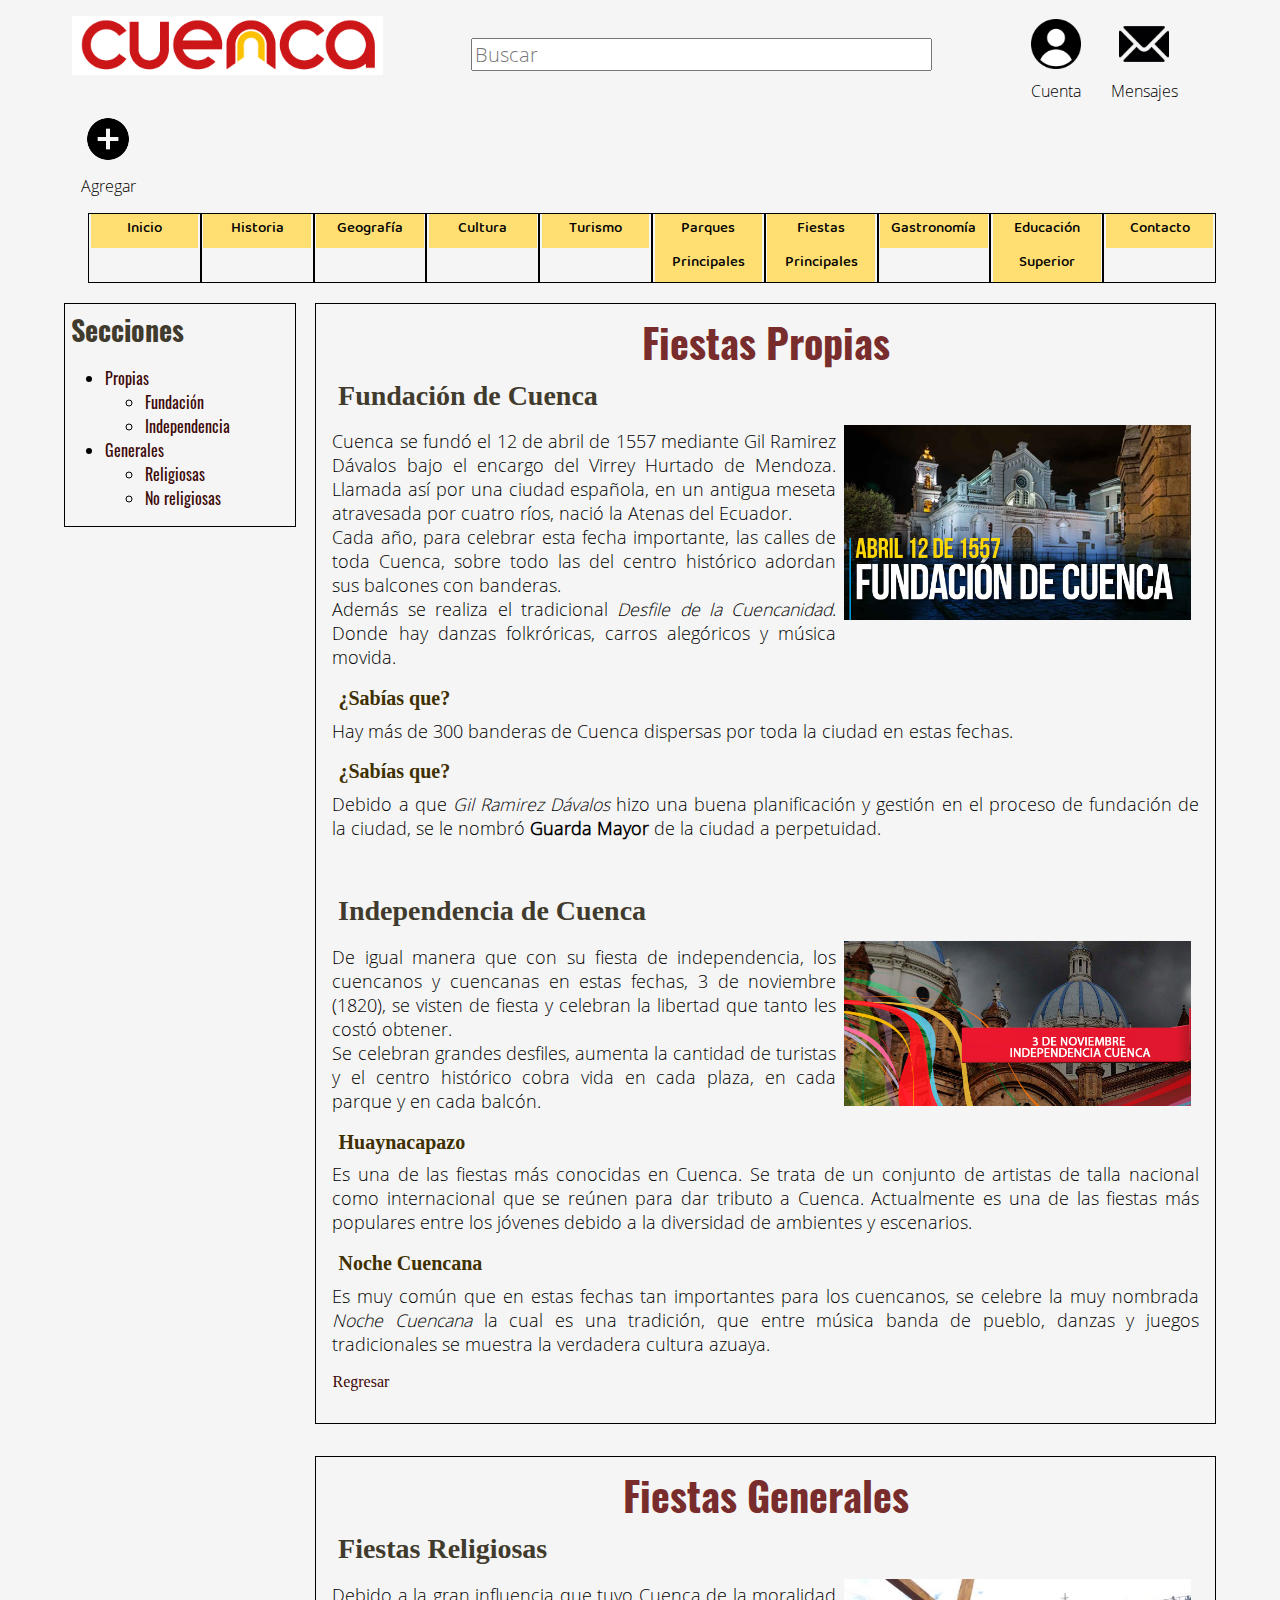
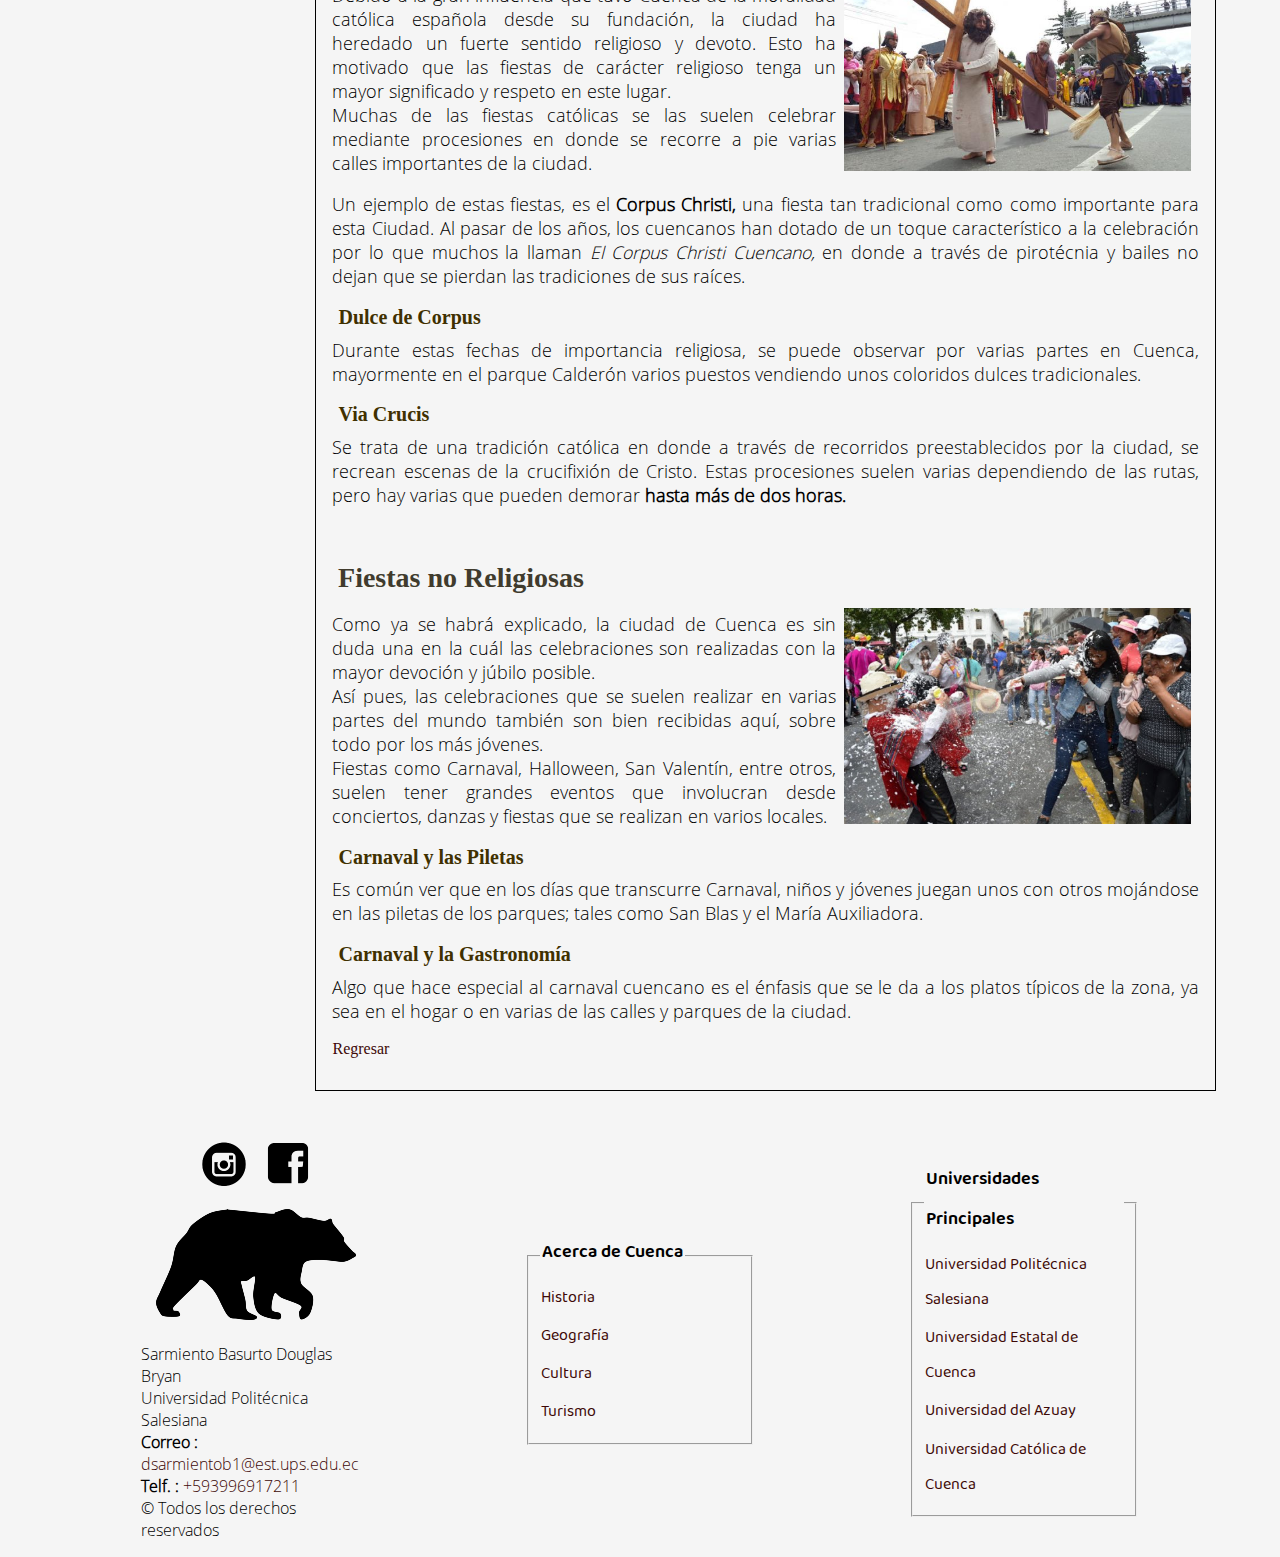
<file: docs/fiestas.html>
<!DOCTYPE html>
<html lang="es">
    <head>
        <title>Fiestas - Cuenca </title>
        <meta charset="utf-8" />
        <link href="../css/comun.css" rel="stylesheet" >
        <link href="../css/dosColumnas.css" rel="stylesheet" >
        <link href="../css/contenidoDC.css" rel="stylesheet" >
    </head>

    <body>
        <header id="cabecera">
            <img id="logoPrincipal" src="../images/logo.gif" width="1000" alt="Cuenca, la Atenas del Ecuador" />
            
            <form>
                <input type="search" id="busqueda" name="busqueda" placeholder="Buscar">
            </form>
            
            <div class="iconos_textos">
                <img id="usuario" src="../images/logo_user.png" alt="usuario">
                <span>Cuenta</span>
            </div>

            <div class="iconos_textos">
                <img id="mensaje" src="../images/logo_mess.png" alt="mensaje">
                <span>Mensajes</span>
            </div>
                
            <div class="iconos_textos">
                <img id="agregar" src="../images/logo_add.png" alt="agregar">
                <span>Agregar</span>
            </div>
            
            <nav>
                <ul>
                    <li><a href="../index.html" > Inicio </a></li>
                    <li><a href="historia.html" > Historia </a></li>
                    <li><a href="geografia.html" > Geografía </a></li>
                    <li><a href="cultura.html" > Cultura </a></li>
                    <li><a href="turismo.html" > Turismo </a></li>
                    <li><a href="parques.html" > Parques Principales </a></li>
                    <li><a href="fiestas.html" > Fiestas Principales </a></li>
                    <li><a href="gastronomia.html" > Gastronomía </a></li>
                    <li><a href="educacion.html" > Educación Superior </a></li>
                    <li><a href="formulario.html" > Contacto </a></li>
                </ul>
            </nav>
        </header>

        <div id="menu">
            <h3 id="inicio_secciones"> Secciones </h3>
            <nav>
                <ul>
                    <li><a href="fiestas.html#propias"> Propias </a>
                        <ul>
                            <li><a href="fiestas.html#fundacion"> Fundación </a></li>
                            <li><a href="fiestas.html#independencia"> Independencia </a></li>
                        </ul>
                    </li>
                    <li><a href="fiestas.html#generales"> Generales </a>
                        <ul>
                            <li><a href="fiestas.html#reli"> Religiosas </a></li>
                            <li><a href="fiestas.html#no_reli"> No religiosas </a></li>
                        </ul>
                    </li>
                </ul>
            </nav>
        </div>

        <div class="contenido">
            <h2 id="propias"> Fiestas Propias </h2>
            <article>
                <h3 id="fundacion"> Fundación de Cuenca </h3>
                <img src="../images/fundacion.jpg" width="650" alt="" />

                <p>
                    Cuenca se fundó el 12 de abril de 1557 mediante Gil Ramirez Dávalos bajo el
                    encargo del Virrey Hurtado de Mendoza. Llamada así por una ciudad española,
                    en un antigua meseta atravesada por cuatro ríos, nació la Atenas del Ecuador.
                    <br>
                    Cada año, para celebrar esta fecha importante, las calles de toda Cuenca, sobre
                    todo las del centro histórico adordan sus balcones con banderas.
                    <br>
                    Además se realiza el tradicional <em>Desfile de la Cuencanidad</em>. Donde hay
                    danzas folkróricas, carros alegóricos y música movida.
                </p>

                <aside>
                    <h4> ¿Sabías que? </h4>
                    <p>
                        Hay más de 300 banderas de Cuenca dispersas por toda la ciudad en estas fechas.
                    </p>
                </aside>

                <aside>
                    <h4> ¿Sabías que? </h4>
                    <p>
                        Debido a que <em>Gil Ramirez Dávalos</em> hizo una buena planificación y gestión
                        en el proceso de fundación de la ciudad, se le nombró <strong>Guarda Mayor</strong> de
                        la ciudad a perpetuidad.
                    </p>
                </aside>
            </article>

            <article>
                <h3 id="independencia"> Independencia de Cuenca </h3>
                <img src="../images/independencia.png" width="650" alt="" />

                <p>
                    De igual manera que con su fiesta de independencia, los cuencanos y cuencanas
                    en estas fechas, 3 de noviembre (1820), se visten de fiesta y celebran la libertad
                    que tanto les costó obtener. <br>
                    Se celebran grandes desfiles, aumenta la cantidad de turistas y el centro histórico
                    cobra vida en cada plaza, en cada parque y en cada balcón.
                </p>

                <aside>
                    <h4> Huaynacapazo </h4>
                    <p>
                        Es una de las fiestas más conocidas en Cuenca. Se trata de un conjunto de artistas
                        de talla nacional como internacional que se reúnen para dar tributo a Cuenca.
                        Actualmente es una de las fiestas más populares entre los jóvenes debido a la
                        diversidad de ambientes y escenarios.
                    </p>
                </aside>

                <aside>
                    <h4> Noche Cuencana </h4>
                    <p>
                        Es muy común que en estas fechas tan importantes para los cuencanos, se celebre la
                        muy nombrada <em>Noche Cuencana</em> la cual es una tradición, que entre música banda
                        de pueblo, danzas y juegos tradicionales se muestra la verdadera cultura azuaya.
                    </p>
                </aside>
                <nav>
                    <a href="fiestas.html#inicio_secciones">Regresar</a>
                </nav>
            </article>
        </div>

        <div class="contenido">
            <h2 id="generales"> Fiestas Generales </h2> 
            <article>
                <h3 id="reli"> Fiestas Religiosas </h3>
                <img src="../images/via_crucis.jpeg" alt="" />

                <p>
                    Debido a la gran influencia que tuvo Cuenca de la moralidad católica española
                    desde su fundación, la ciudad ha heredado un fuerte sentido religioso y devoto.
                    Esto ha motivado que las fiestas de carácter religioso tenga un mayor significado
                    y respeto en este lugar. <br>
                    Muchas de las fiestas católicas se las suelen celebrar mediante procesiones en donde
                    se recorre a pie varias calles importantes de la ciudad.
                </p>

                <p>
                    Un ejemplo de estas fiestas, es el <b>Corpus Christi,</b> una fiesta tan tradicional como
                    como importante para esta Ciudad. Al pasar de los años, los cuencanos han dotado de un
                    toque característico a la celebración por lo que muchos la llaman <em>El Corpus Christi Cuencano,</em>
                    en donde a través de pirotécnia y bailes no dejan que se pierdan las tradiciones de sus raíces.
                </p>

                <aside>
                    <h4> Dulce de Corpus </h4>
                    <p>
                        Durante estas fechas de importancia religiosa, se puede observar por varias partes en Cuenca, mayormente
                        en el parque Calderón varios puestos vendiendo unos coloridos dulces tradicionales.
                    </p>
                </aside>

                <aside>
                    <h4> Via Crucis </h4>
                    <p>
                        Se trata de una tradición católica en donde a través de recorridos preestablecidos por la ciudad,
                        se recrean escenas de la crucifixión de Cristo. Estas procesiones suelen varias dependiendo de las
                        rutas, pero hay varias que pueden demorar <strong> hasta más de dos horas.</strong>
                    </p>
                </aside>
            </article>

            <article>
                <h3 id="no_reli"> Fiestas no Religiosas </h3>
                <img src="../images/carnaval.jpg" alt="" />

                <p>
                    Como ya se habrá explicado, la ciudad de Cuenca es sin duda una en la cuál las celebraciones
                    son realizadas con la mayor devoción y júbilo posible. <br>
                    Así pues, las celebraciones que se suelen realizar en varias partes del mundo también son bien
                    recibidas aquí, sobre todo por los más jóvenes. <br>
                    Fiestas como Carnaval, Halloween, San Valentín, entre otros, suelen tener grandes eventos que involucran
                    desde conciertos, danzas y fiestas que se realizan en varios locales.
                </p>

                <aside>
                    <h4> Carnaval y las Piletas </h4>
                    <p>
                        Es común ver que en los días que transcurre Carnaval, niños y jóvenes juegan unos con otros
                        mojándose en las piletas de los parques; tales como San Blas y el María Auxiliadora.
                    </p>
                </aside>

                <aside>
                    <h4> Carnaval y la Gastronomía </h4>
                    <p>
                        Algo que hace especial al carnaval cuencano es el énfasis que se le da a los platos típicos de la zona,
                        ya sea en el hogar o en varias de las calles y parques de la ciudad.
                    </p>
                    <nav>
                        <a href="fiestas.html#inicio_secciones">Regresar</a>
                    </nav>
                </aside>
            </article>
        </div>

        <footer id="pie">
            <div class="cont_pie">
                <div id="logo_pie">
                    <a href="https://www.facebook.com/" target="_blank"><img src="../images/faceLogo.png" alt=""></a>
                    <a href="https://www.instagram.com/" target="_blank"><img src="../images/instaLogo.png" alt=""></a>
                </div>
                <img src="../images/logoSO.png" alt="">

                <p>
                    Sarmiento Basurto Douglas Bryan <br />
                    Universidad Politécnica Salesiana <br />
                    <span><strong>Correo :</strong><a href="mailto:dsarmientob1@est.ups.edu.ec"> dsarmientob1@est.ups.edu.ec</a></span> <br />
                    <span><strong>Telf. :</strong><a href="tel:+593996917211"> +593996917211</a></span><br />
                    &copy; Todos los derechos reservados
                </p>
            </div>

            <div class="cont_pie">
                <fieldset>
                    <legend>Acerca de Cuenca</legend>
                    <nav>
                        <a href="historia.html" > Historia </a>
                        <a href="geografia.html" > Geografía </a>
                        <a href="cultura.html" > Cultura </a>
                        <a href="turismo.html" > Turismo </a>
                    </nav>
                </fieldset>
            </div>

            <div class="cont_pie">
                <fieldset>
                    <legend>Universidades Principales</legend>
                    <nav>
                        <a href="educacion.html#ups" > Universidad Politécnica Salesiana </a>
                        <a href="educacion.html#ucuenca" > Universidad Estatal de Cuenca </a>
                        <a href="educacion.html#uda" > Universidad del Azuay </a>
                        <a href="educacion.html#ucacue" > Universidad Católica de Cuenca </a>
                    </nav>
                </fieldset>
            </div>
        </footer>
    </body>
</html>
</file>
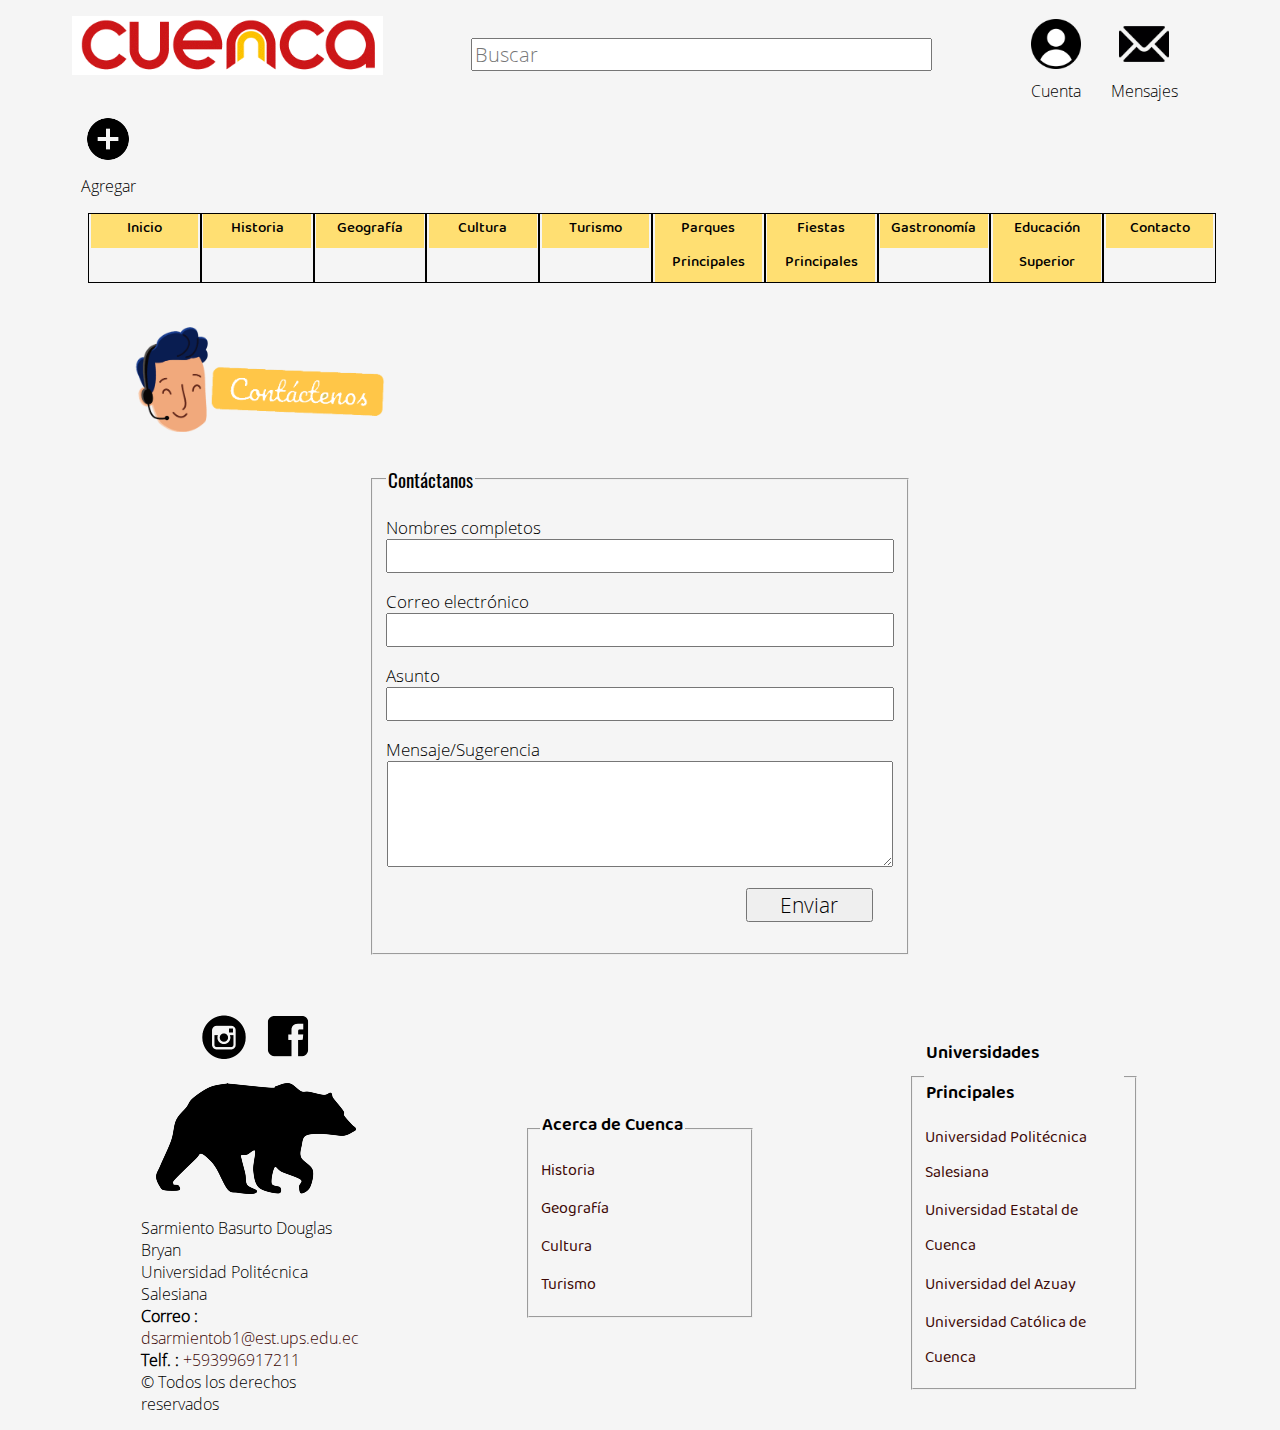
<file: docs/formulario.html>
<!DOCTYPE html>
<html lang="es">
    <head>
        <title>Gastronomía- Cuenca </title>
        <meta charset="utf-8" />
        <link href="../css/comun.css" rel="stylesheet" >
        <link href="../css/formulario.css" rel="stylesheet" >
        <link href="../css/contenidoFormulario.css" rel="stylesheet" >
    </head>
    <body>
        <header id="cabecera">
            <img id="logoPrincipal" src="../images/logo.gif" width="1000" alt="Cuenca, la Atenas del Ecuador" />
            
            <form>
                <input type="search" id="busqueda" name="busqueda" placeholder="Buscar">
            </form>
            
            <div class="iconos_textos">
                <img id="usuario" src="../images/logo_user.png" alt="usuario">
                <span>Cuenta</span>
            </div>

            <div class="iconos_textos">
                <img id="mensaje" src="../images/logo_mess.png" alt="mensaje">
                <span>Mensajes</span>
            </div>
                
            <div class="iconos_textos">
                <img id="agregar" src="../images/logo_add.png" alt="agregar">
                <span>Agregar</span>
            </div>
            
            <nav>
                <ul>
                    <li><a href="../index.html" > Inicio </a></li>
                    <li><a href="historia.html" > Historia </a></li>
                    <li><a href="geografia.html" > Geografía </a></li>
                    <li><a href="cultura.html" > Cultura </a></li>
                    <li><a href="turismo.html" > Turismo </a></li>
                    <li><a href="parques.html" > Parques Principales </a></li>
                    <li><a href="fiestas.html" > Fiestas Principales </a></li>
                    <li><a href="gastronomia.html" > Gastronomía </a></li>
                    <li><a href="educacion.html" > Educación Superior </a></li>
                    <li><a href="formulario.html" > Contacto </a></li>
                </ul>
            </nav>
        </header>
        
        <div id="contenido">
            <img src="../images/contactanos.png" alt="">

            <fieldset id="formulario">
                <legend>Contáctanos</legend>
                <label>Nombres completos</label>
                <input type="text" id="nombres">
                <label>Correo electrónico</label>
                <input type="email" id="email">
                <label>Asunto</label>
                <input type="text" id="asunto">
                <label>Mensaje/Sugerencia</label>
                <textarea id="comentarios" ></textarea>
                <input class="btn" type="submit" value="Enviar">
            </fieldset>
        </div>

        <footer id="pie">
            <div class="cont_pie">
                <div id="logo_pie">
                    <a href="https://www.facebook.com/" target="_blank"><img src="../images/faceLogo.png" alt=""></a>
                    <a href="https://www.instagram.com/" target="_blank"><img src="../images/instaLogo.png" alt=""></a>
                </div>
                <img src="../images/logoSO.png" alt="">

                <p>
                    Sarmiento Basurto Douglas Bryan <br />
                    Universidad Politécnica Salesiana <br />
                    <span><strong>Correo :</strong><a href="mailto:dsarmientob1@est.ups.edu.ec"> dsarmientob1@est.ups.edu.ec</a></span> <br />
                    <span><strong>Telf. :</strong><a href="tel:+593996917211"> +593996917211</a></span><br />
                    &copy; Todos los derechos reservados
                </p>
            </div>

            <div class="cont_pie">
                <fieldset>
                    <legend>Acerca de Cuenca</legend>
                    <nav>
                        <a href="historia.html" > Historia </a>
                        <a href="geografia.html" > Geografía </a>
                        <a href="cultura.html" > Cultura </a>
                        <a href="turismo.html" > Turismo </a>
                    </nav>
                </fieldset>
            </div>

            <div class="cont_pie">
                <fieldset>
                    <legend>Universidades Principales</legend>
                    <nav>
                        <a href="educacion.html#ups" > Universidad Politécnica Salesiana </a>
                        <a href="educacion.html#ucuenca" > Universidad Estatal de Cuenca </a>
                        <a href="educacion.html#uda" > Universidad del Azuay </a>
                        <a href="educacion.html#ucacue" > Universidad Católica de Cuenca </a>
                    </nav>
                </fieldset>
            </div>
        </footer>
    </body>
</html>
</file>
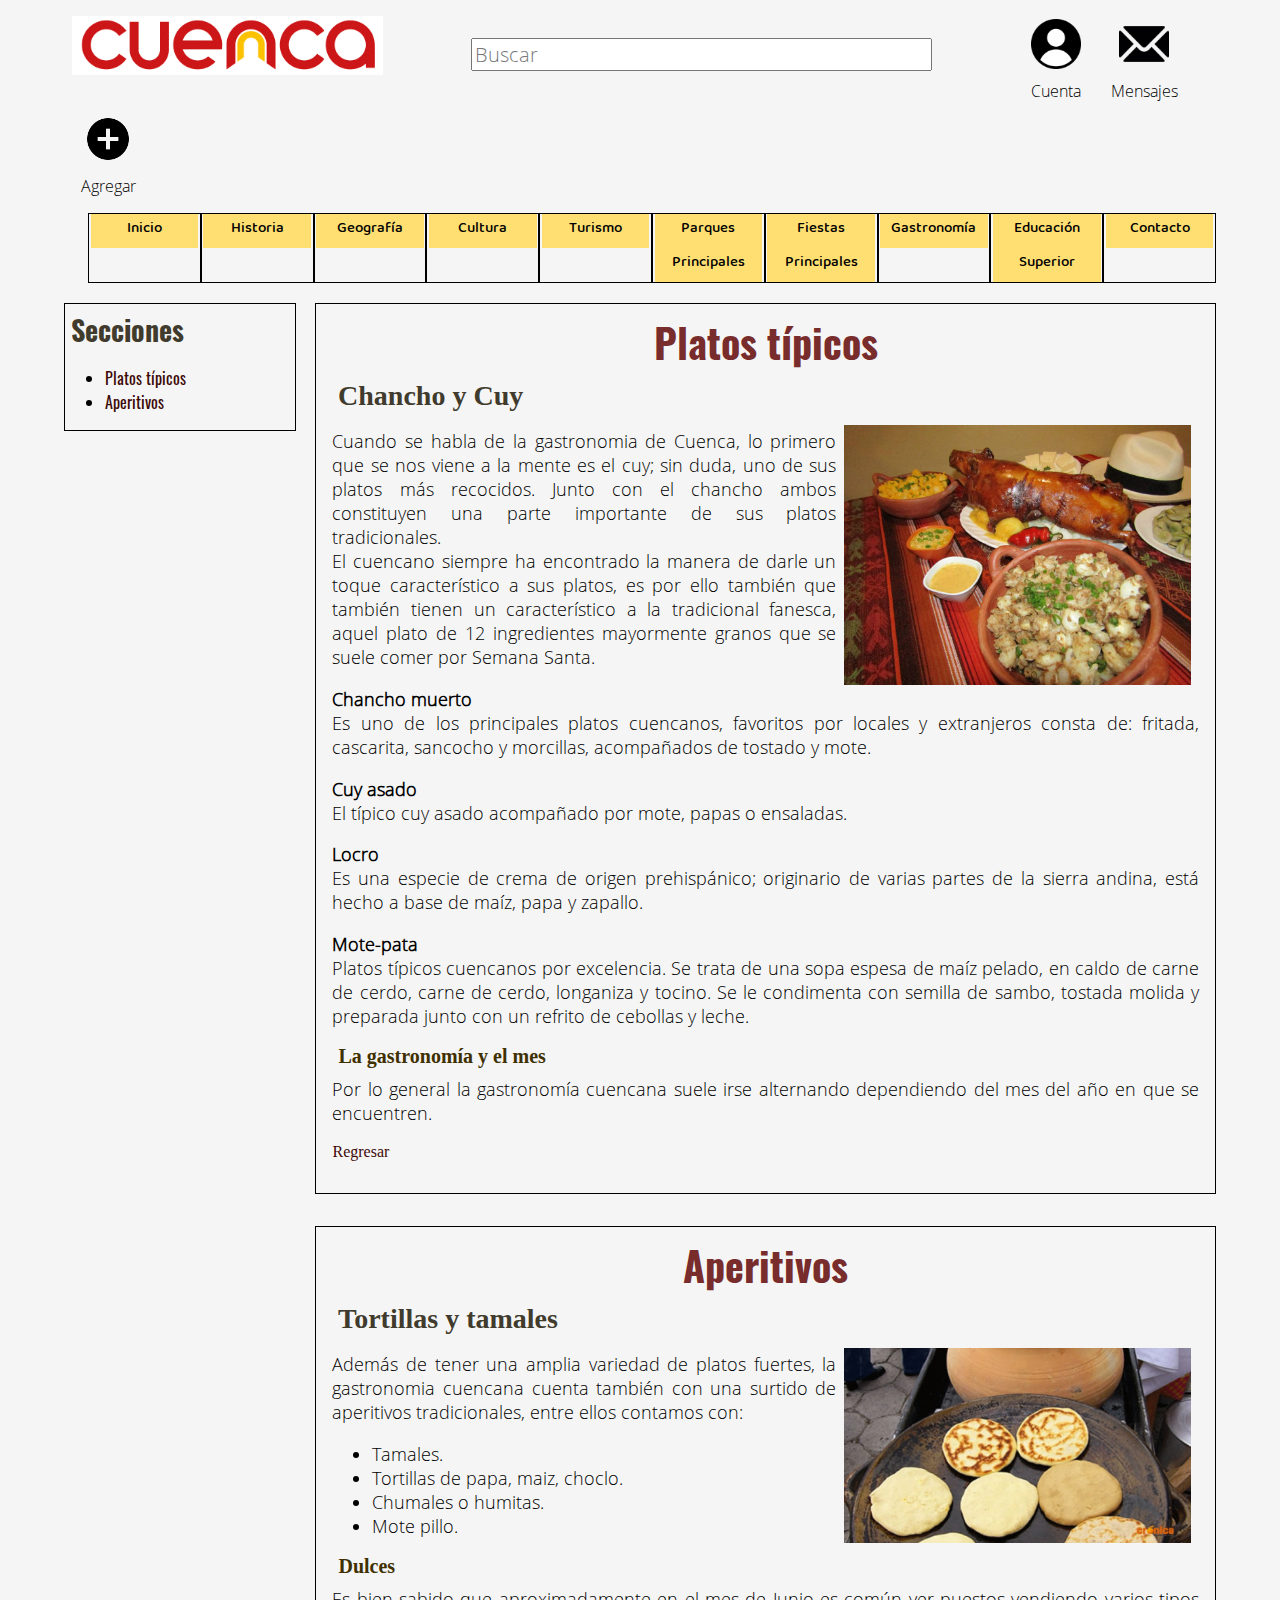
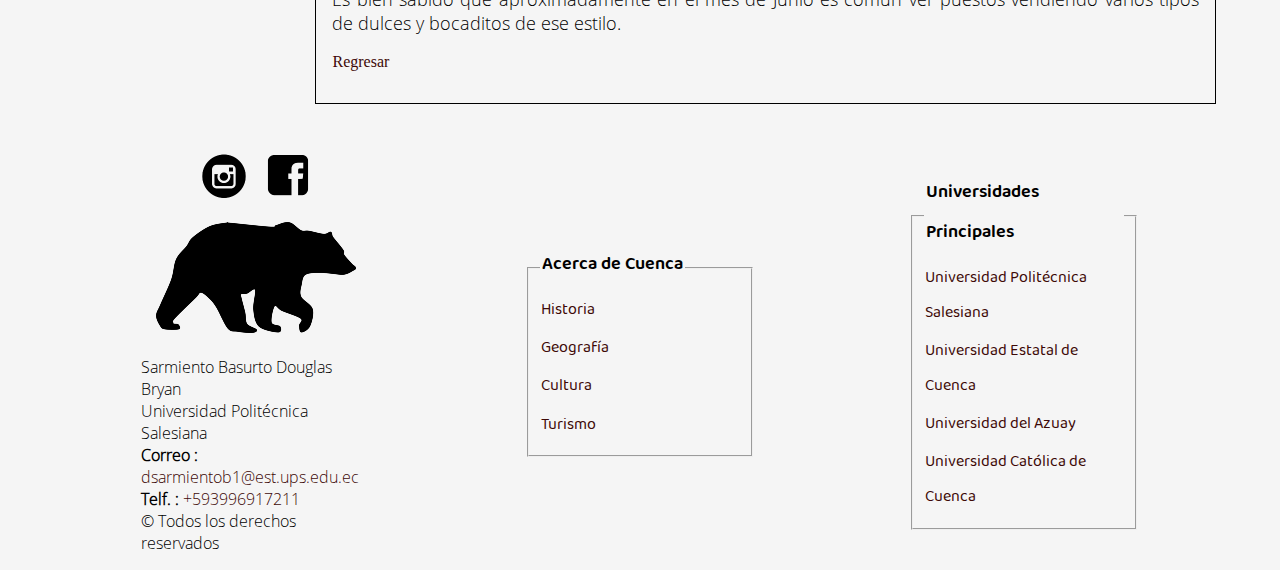
<file: docs/gastronomia.html>
<!DOCTYPE html>
<html lang="es">
    <head>
        <title>Gastronomía- Cuenca </title>
        <meta charset="utf-8" />
        <link href="../css/comun.css" rel="stylesheet" >
        <link href="../css/dosColumnas.css" rel="stylesheet" >
        <link href="../css/contenidoDC.css" rel="stylesheet" >
    </head>
    <body>
        <header id="cabecera">
            <img id="logoPrincipal" src="../images/logo.gif" width="1000" alt="Cuenca, la Atenas del Ecuador" />
            
            <form>
                <input type="search" id="busqueda" name="busqueda" placeholder="Buscar">
            </form>
            
            <div class="iconos_textos">
                <img id="usuario" src="../images/logo_user.png" alt="usuario">
                <span>Cuenta</span>
            </div>

            <div class="iconos_textos">
                <img id="mensaje" src="../images/logo_mess.png" alt="mensaje">
                <span>Mensajes</span>
            </div>
                
            <div class="iconos_textos">
                <img id="agregar" src="../images/logo_add.png" alt="agregar">
                <span>Agregar</span>
            </div>
            
            <nav>
                <ul>
                    <li><a href="../index.html" > Inicio </a></li>
                    <li><a href="historia.html" > Historia </a></li>
                    <li><a href="geografia.html" > Geografía </a></li>
                    <li><a href="cultura.html" > Cultura </a></li>
                    <li><a href="turismo.html" > Turismo </a></li>
                    <li><a href="parques.html" > Parques Principales </a></li>
                    <li><a href="fiestas.html" > Fiestas Principales </a></li>
                    <li><a href="gastronomia.html" > Gastronomía </a></li>
                    <li><a href="educacion.html" > Educación Superior </a></li>
                    <li><a href="formulario.html" > Contacto </a></li>
                </ul>
            </nav>
        </header>
        
        <div id="menu">
            <h3 id="inicio_secciones"> Secciones </h3>
            <nav>
                <ul>
                    <li><a href="gastronomia.html#tipicos"> Platos típicos </a></li>
                    <li><a href="gastronomia.html#aperitivos"> Aperitivos </a></li>
                </ul>
            </nav>
        </div>

         <div class="contenido">
            <h2 id="tipicos"> Platos típicos </h2>
            <article>
                <h3 id="chancuy"> Chancho y Cuy </h3>
                <img src="../images/cuy.jpg" alt="" />

                <p>
                    Cuando se habla de la gastronomia de Cuenca, lo primero que se nos viene a la mente
                    es el cuy; sin duda, uno de sus platos más recocidos. Junto con el chancho ambos
                    constituyen una parte importante de sus platos tradicionales. <br>
                    El cuencano siempre ha encontrado la manera de darle un toque característico a sus
                    platos, es por ello también que también tienen un característico a la tradicional
                    fanesca, aquel plato de 12 ingredientes mayormente granos que se suele comer por 
                    Semana Santa.
                </p>
                <p>
                    <strong>Chancho muerto</strong> <br>
                    Es uno de los principales platos cuencanos, favoritos por locales y extranjeros consta de:
                    fritada, cascarita, sancocho y morcillas, acompañados de tostado y mote.
                </p>
                <p>
                    <strong>Cuy asado</strong> <br>
                    El típico cuy asado acompañado por mote, papas o ensaladas.
                </p>
                <p>
                    <strong>Locro</strong> <br>
                    Es una especie de crema de origen prehispánico; originario de varias partes de la sierra andina,
                    está hecho a base de maíz, papa y zapallo.
                </p>
                <p>
                    <strong>Mote-pata</strong> <br>
                    Platos típicos cuencanos por excelencia. Se trata de una sopa espesa de maíz pelado, en caldo de carne de cerdo, 
                    carne de cerdo, longaniza y tocino. Se le condimenta con semilla de sambo, tostada molida y preparada junto con 
                    un refrito de cebollas y leche.
                </p>
                
                <aside>
                    <h4> La gastronomía y el mes </h4>
                    <p>
                        Por lo general la gastronomía cuencana suele irse alternando dependiendo del mes del año en que se encuentren.
                    </p>
                    <nav>
                        <a href="gastronomia.html#inicio_secciones">Regresar</a>
                    </nav>
                </aside>
            </article>
        </div>

        <div class="contenido">
            <h2 id="aperitivos"> Aperitivos </h2>
            <article>
                <h3 id="tortillas"> Tortillas y tamales</h3>
                <img src="../images/tortillas.jpg" alt="" />

                <p>
                    Además de tener una amplia variedad de platos fuertes, la gastronomia
                    cuencana cuenta también con una surtido de aperitivos tradicionales, 
                    entre ellos contamos con:
                </p>

                <ul class="lista">
                    <li>Tamales.</li>
                    <li>Tortillas de papa, maiz, choclo.</li>
                    <li>Chumales o humitas.</li>
                    <li>Mote pillo.</li>
                </ul>

                <aside>
                    <h4> Dulces </h4>
                    <p>
                        Es bien sabido que aproximadamente en el mes de Junio es común ver puestos vendiendo varios tipos de dulces
                        y bocaditos de ese estilo.
                    </p>
                    <nav>
                        <a href="gastronomia.html#inicio_secciones">Regresar</a>
                    </nav>
                </aside>
            </article>
        </div>

        <footer id="pie">
            <div class="cont_pie">
                <div id="logo_pie">
                    <a href="https://www.facebook.com/" target="_blank"><img src="../images/faceLogo.png" alt=""></a>
                    <a href="https://www.instagram.com/" target="_blank"><img src="../images/instaLogo.png" alt=""></a>
                </div>
                <img src="../images/logoSO.png" alt="">

                <p>
                    Sarmiento Basurto Douglas Bryan <br />
                    Universidad Politécnica Salesiana <br />
                    <span><strong>Correo :</strong><a href="mailto:dsarmientob1@est.ups.edu.ec"> dsarmientob1@est.ups.edu.ec</a></span> <br />
                    <span><strong>Telf. :</strong><a href="tel:+593996917211"> +593996917211</a></span><br />
                    &copy; Todos los derechos reservados
                </p>
            </div>

            <div class="cont_pie">
                <fieldset>
                    <legend>Acerca de Cuenca</legend>
                    <nav>
                        <a href="historia.html" > Historia </a>
                        <a href="geografia.html" > Geografía </a>
                        <a href="cultura.html" > Cultura </a>
                        <a href="turismo.html" > Turismo </a>
                    </nav>
                </fieldset>
            </div>

            <div class="cont_pie">
                <fieldset>
                    <legend>Universidades Principales</legend>
                    <nav>
                        <a href="educacion.html#ups" > Universidad Politécnica Salesiana </a>
                        <a href="educacion.html#ucuenca" > Universidad Estatal de Cuenca </a>
                        <a href="educacion.html#uda" > Universidad del Azuay </a>
                        <a href="educacion.html#ucacue" > Universidad Católica de Cuenca </a>
                    </nav>
                </fieldset>
            </div>
        </footer>
    </body>
</html>
</file>
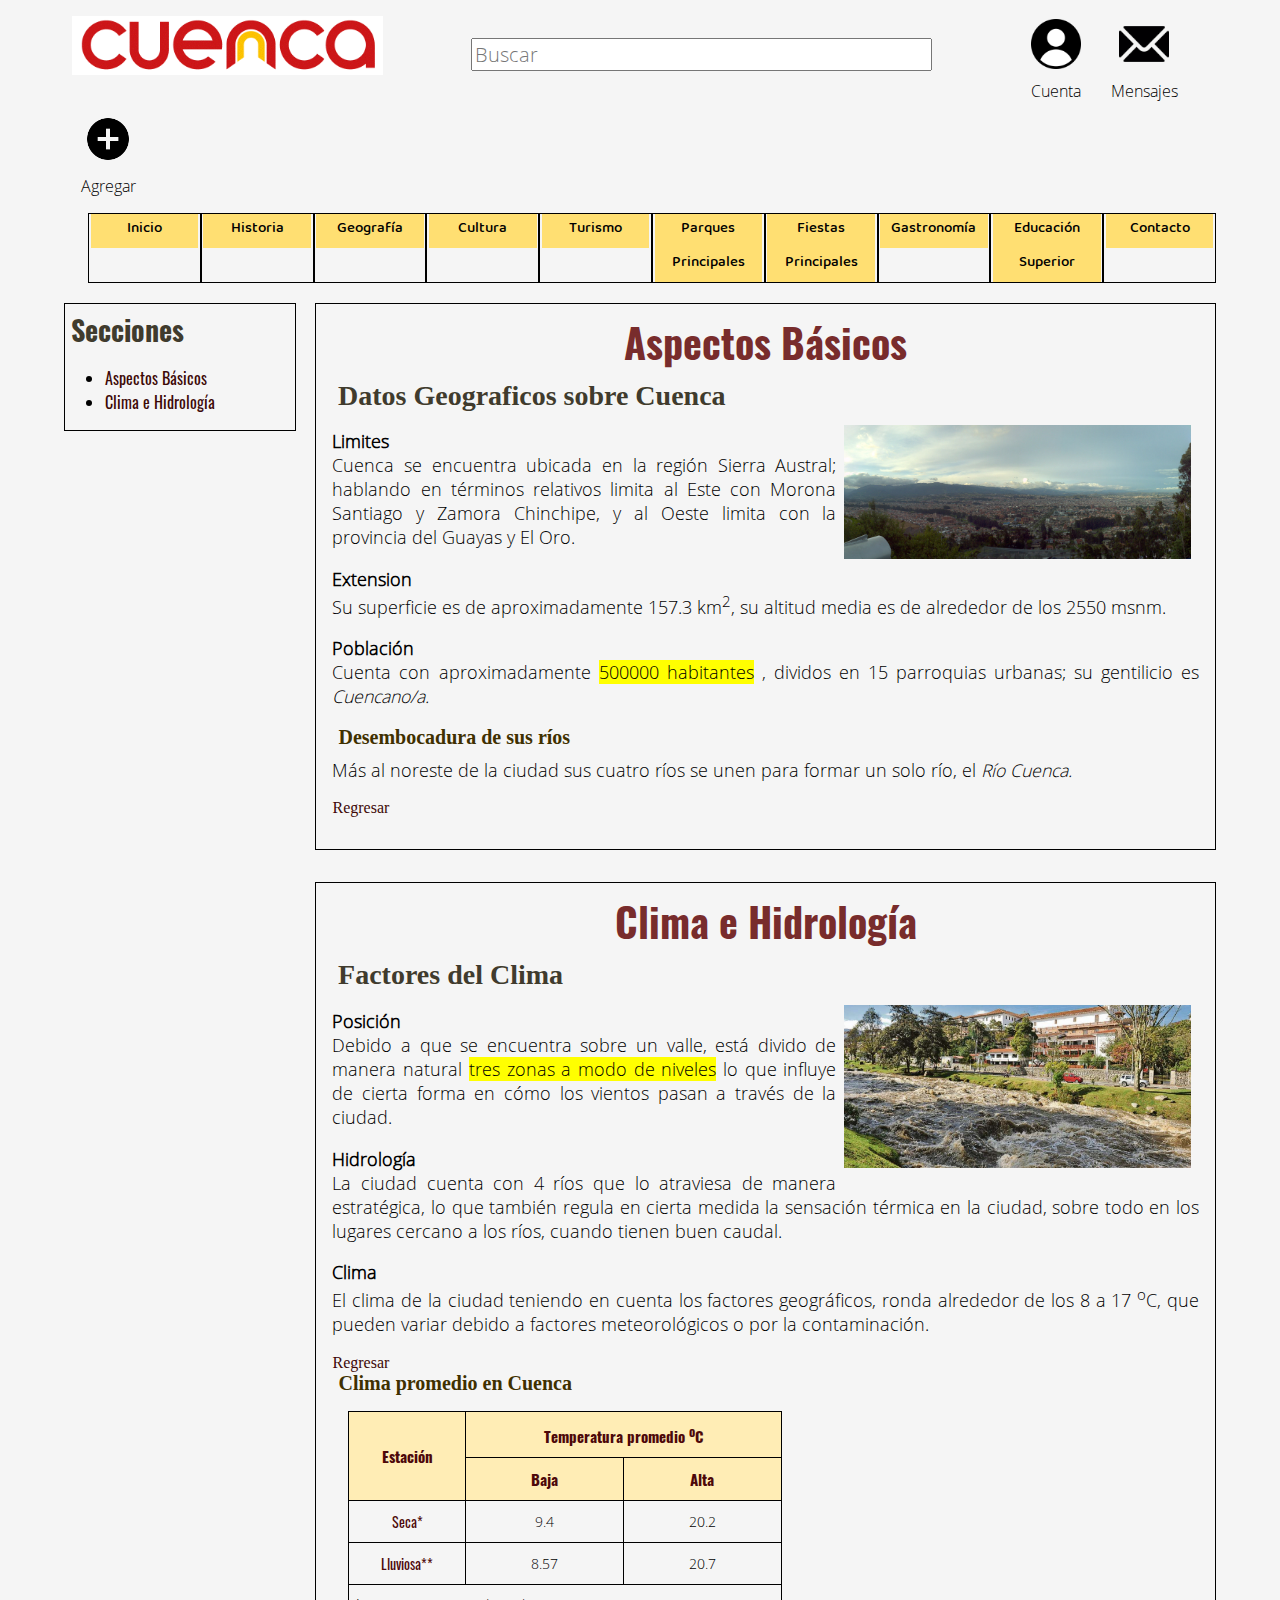
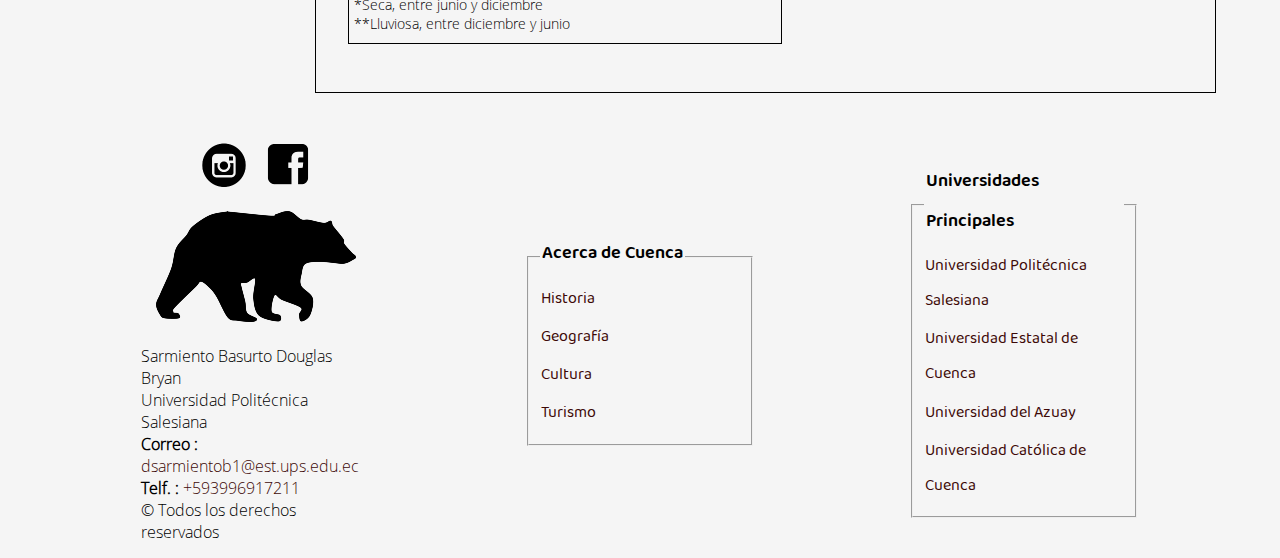
<file: docs/geografia.html>
<!DOCTYPE html>
<html lang="es">
    <head>
        <title>Geografía - Cuenca </title>
        <meta charset="utf-8" />
        <link href="../css/comun.css" rel="stylesheet" >
        <link href="../css/dosColumnas.css" rel="stylesheet" >
        <link href="../css/contenidoDC.css" rel="stylesheet" >
    </head>
    <body>
        <header id="cabecera">
            <img id="logoPrincipal" src="../images/logo.gif" width="1000" alt="Cuenca, la Atenas del Ecuador" />
            
            <form>
                <input type="search" id="busqueda" name="busqueda" placeholder="Buscar">
            </form>
            
            <div class="iconos_textos">
                <img id="usuario" src="../images/logo_user.png" alt="usuario">
                <span>Cuenta</span>
            </div>

            <div class="iconos_textos">
                <img id="mensaje" src="../images/logo_mess.png" alt="mensaje">
                <span>Mensajes</span>
            </div>
                
            <div class="iconos_textos">
                <img id="agregar" src="../images/logo_add.png" alt="agregar">
                <span>Agregar</span>
            </div>
            
            <nav>
                <ul>
                    <li><a href="../index.html" > Inicio </a></li>
                    <li><a href="historia.html" > Historia </a></li>
                    <li><a href="geografia.html" > Geografía </a></li>
                    <li><a href="cultura.html" > Cultura </a></li>
                    <li><a href="turismo.html" > Turismo </a></li>
                    <li><a href="parques.html" > Parques Principales </a></li>
                    <li><a href="fiestas.html" > Fiestas Principales </a></li>
                    <li><a href="gastronomia.html" > Gastronomía </a></li>
                    <li><a href="educacion.html" > Educación Superior </a></li>
                    <li><a href="formulario.html" > Contacto </a></li>
                </ul>
            </nav>
        </header>

        <div id="menu">
            <h3 id="inicio_secciones"> Secciones </h3>
            <nav>
                <ul>
                    <li><a href="geografia.html#asp_basicos"> Aspectos Básicos </a></li>
                    <li><a href="geografia.html#clima"> Clima e Hidrología </a></li>
                </ul>
            </nav>
        </div>

        <div class="contenido">
            <h2 id="asp_basicos"> Aspectos Básicos </h2>
            <article>
                <h3 id="datos"> Datos Geograficos sobre Cuenca </h3>
                <img src="../images/valle.jpg"  alt="" />

                <p>
                    <strong>Limites</strong><br>
                    Cuenca se encuentra ubicada en la región Sierra Austral; hablando en términos 
                    relativos limita al Este con Morona Santiago y Zamora Chinchipe, y al Oeste 
                    limita con la provincia del Guayas y El Oro.
                </p>
                <p>
                    <strong>Extension</strong><br>
                    Su superficie es de aproximadamente 157.3 km<sup>2</sup>, su altitud media es de
                    alrededor de los 2550 msnm.
                </p>
                <p>
                    <strong>Población</strong><br>
                    Cuenta con aproximadamente <mark> 500000 habitantes</mark> , dividos en 15 parroquias urbanas;
                    su gentilicio es <em>Cuencano/a.</em>
                </p>

                <aside>
                    <h4> Desembocadura de sus ríos </h4>
                    <p>
                        Más al noreste de la ciudad sus cuatro ríos se unen para formar un solo río,
                        el <em>Río Cuenca.</em>
                    </p>
                    <nav>
                        <a href="geografia.html#inicio_secciones">Regresar</a>
                    </nav>
                </aside>
            </article>
        </div>

        <div class="contenido">
            <h2 id="clima"> Clima e Hidrología </h2>
            <article>
                <h3 id="factores"> Factores del Clima </h3>
                <img src="../images/rios.jpg"  alt="" />

                <p>
                    <strong>Posición</strong><br>
                    Debido a que se encuentra sobre un valle, está divido de manera natural
                    <mark>tres zonas a modo de niveles</mark> lo que influye de cierta forma en cómo
                    los vientos pasan a través de la ciudad. 
                </p>
                <p>
                    <strong>Hidrología</strong><br>
                    La ciudad cuenta con 4 ríos que lo atraviesa de manera estratégica, lo que 
                    también regula en cierta medida la sensación térmica en la ciudad, sobre todo
                    en los lugares cercano a los ríos, cuando tienen buen caudal.
                </p>
                <p>
                    <strong>Clima</strong><br>
                    El clima de la ciudad teniendo en cuenta los factores geográficos,
                    ronda alrededor de los 8 a 17 <sup>o</sup>C, que pueden variar debido
                    a factores meteorológicos o por la contaminación.
                </p>
                <nav>
                    <a href="geografia.html#inicio_secciones">Regresar</a>
                </nav>

                <aside>
                    <h4> Clima promedio en Cuenca </h4>
                    <table class="tabla" id="temps">
                        <tr>
                          <th class="cabecera" rowspan="2">Estación</th>
                          <th class="cabecera" colspan="2">Temperatura promedio <sup>o</sup>C </th>
                        </tr>
                        <tr>
                          <th class="cabecera">Baja</th>
                          <th class="cabecera">Alta</th>
                        </tr>
                        <tr>
                          <td class="lateral">Seca*</td>
                          <td class="contenidos">9.4</td>
                          <td class="contenidos">20.2</td>
                        </tr>
                        <tr>
                          <td class="lateral">Lluviosa**</td>
                          <td class="contenidos">8.57</td>
                          <td class="contenidos">20.7</td>
                        </tr>
                        <tr>
                          <td class="contenidos" colspan="3" id="pie_tabla">*Seca, entre junio y diciembre<br>**Lluviosa, entre diciembre y junio</td>
                        </tr>
                    </table>
                </aside>
            </article>
        </div>

        <footer id="pie">
            <div class="cont_pie">
                <div id="logo_pie">
                    <a href="https://www.facebook.com/" target="_blank"><img src="../images/faceLogo.png" alt=""></a>
                    <a href="https://www.instagram.com/" target="_blank"><img src="../images/instaLogo.png" alt=""></a>
                </div>
                <img src="../images/logoSO.png" alt="">

                <p>
                    Sarmiento Basurto Douglas Bryan <br />
                    Universidad Politécnica Salesiana <br />
                    <span><strong>Correo :</strong><a href="mailto:dsarmientob1@est.ups.edu.ec"> dsarmientob1@est.ups.edu.ec</a></span> <br />
                    <span><strong>Telf. :</strong><a href="tel:+593996917211"> +593996917211</a></span><br />
                    &copy; Todos los derechos reservados
                </p>
            </div>

            <div class="cont_pie">
                <fieldset>
                    <legend>Acerca de Cuenca</legend>
                    <nav>
                        <a href="historia.html" > Historia </a>
                        <a href="geografia.html" > Geografía </a>
                        <a href="cultura.html" > Cultura </a>
                        <a href="turismo.html" > Turismo </a>
                    </nav>
                </fieldset>
            </div>

            <div class="cont_pie">
                <fieldset>
                    <legend>Universidades Principales</legend>
                    <nav>
                        <a href="educacion.html#ups" > Universidad Politécnica Salesiana </a>
                        <a href="educacion.html#ucuenca" > Universidad Estatal de Cuenca </a>
                        <a href="educacion.html#uda" > Universidad del Azuay </a>
                        <a href="educacion.html#ucacue" > Universidad Católica de Cuenca </a>
                    </nav>
                </fieldset>
            </div>
        </footer>
    </body>
</html>
</file>
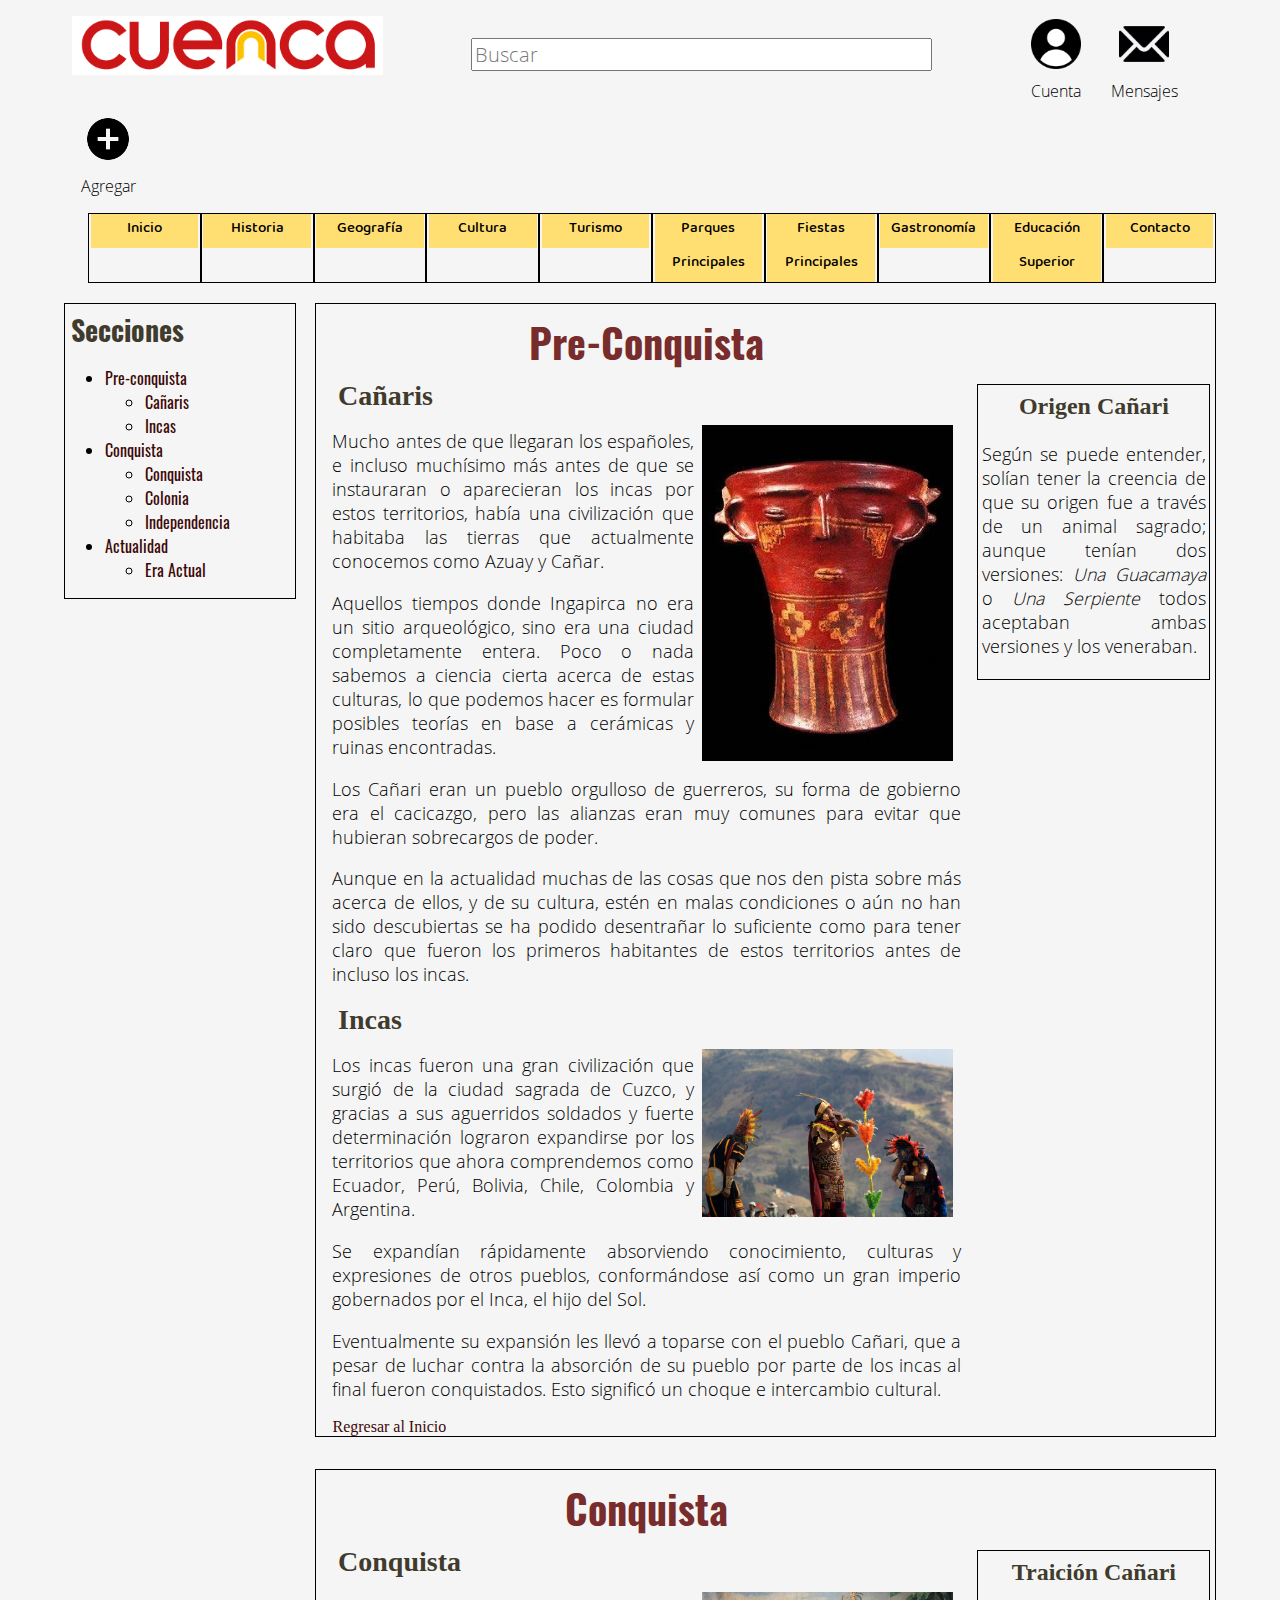
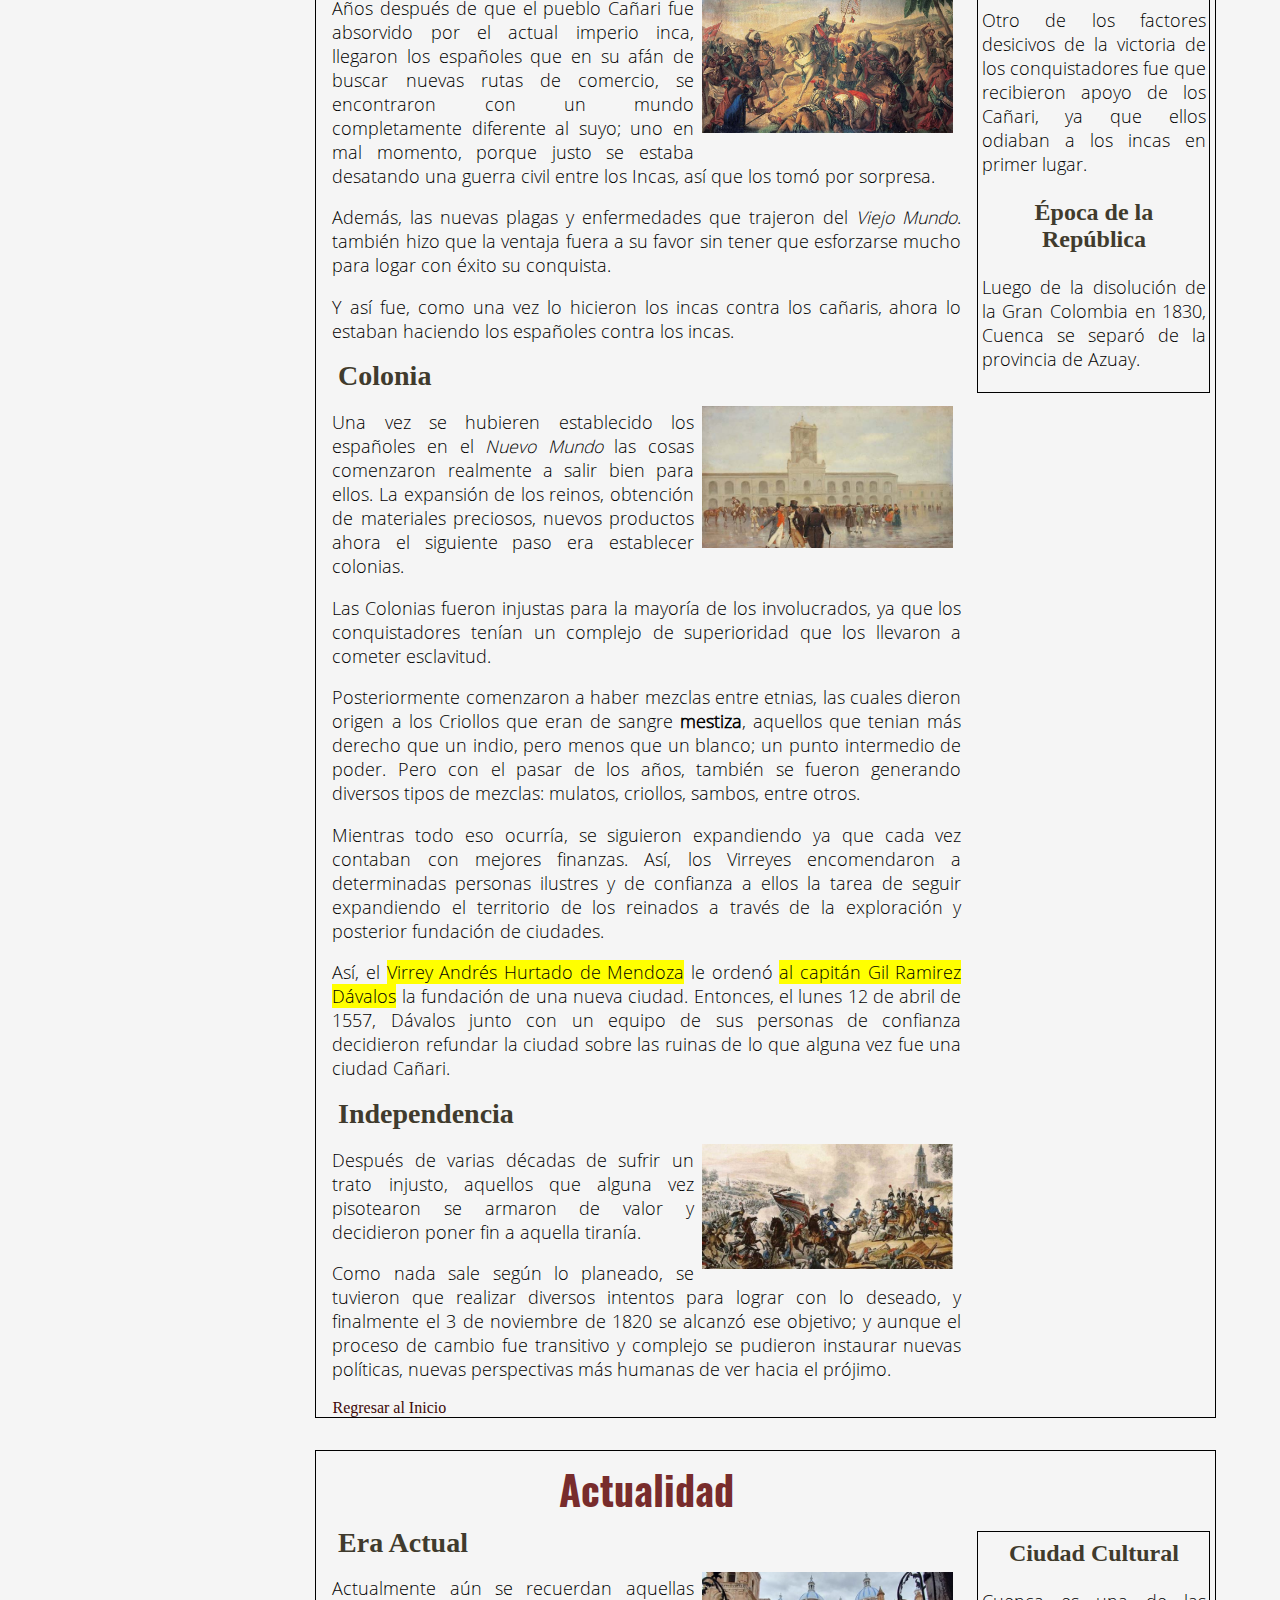
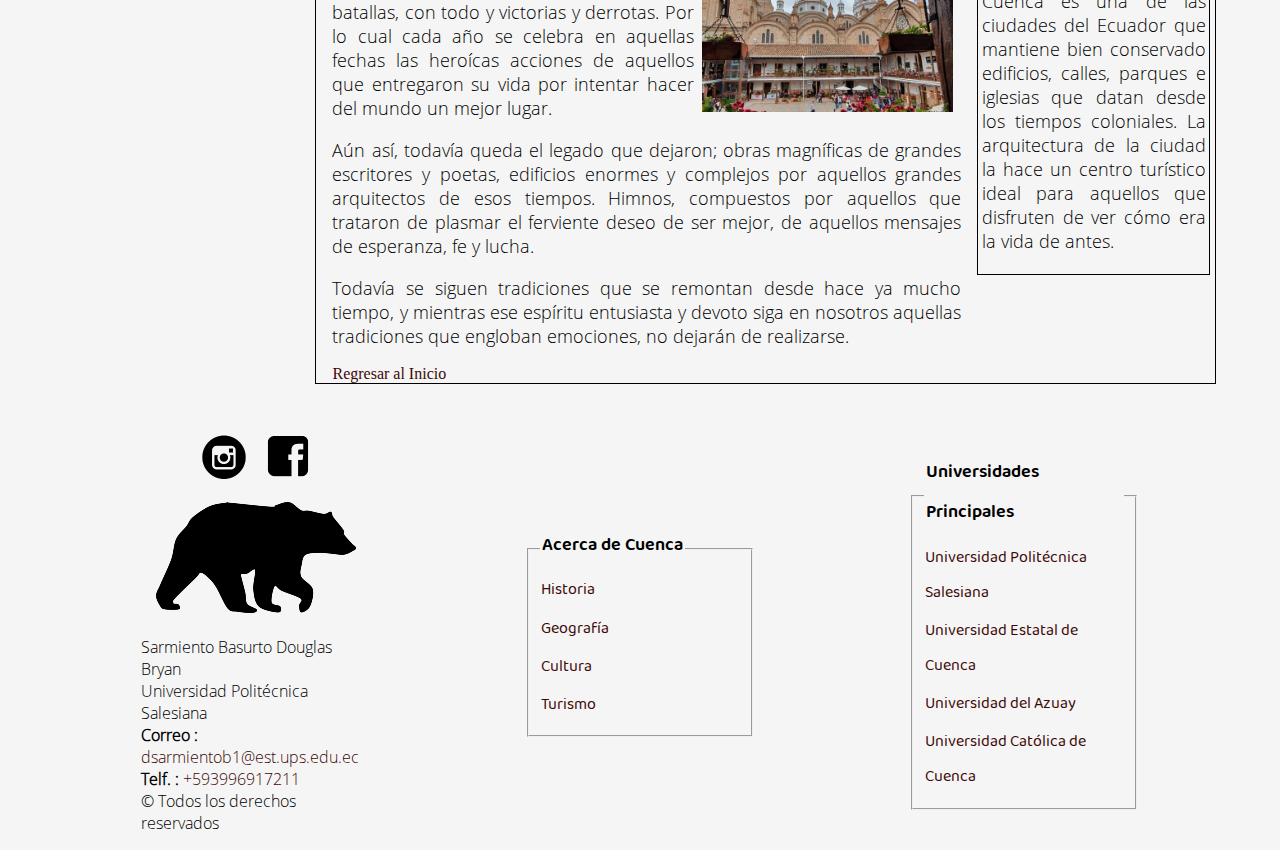
<file: docs/historia.html>
<!DOCTYPE html>
<html lang="es">
    <head>
        <title>Historia - Cuenca </title>
        <meta charset="utf-8" />
        <link href="../css/comun.css" rel="stylesheet" >
        <link href="../css/tresColumnas.css" rel="stylesheet" >
        <link href="../css/contenidoTC.css" rel="stylesheet" >
    </head>
    <body>
        <header id="cabecera">
            <img id="logoPrincipal" src="../images/logo.gif" width="1000" alt="Cuenca, la Atenas del Ecuador" />
            
            <form>
                <input type="search" id="busqueda" name="busqueda" placeholder="Buscar">
            </form>
            
            <div class="iconos_textos">
                <img id="usuario" src="../images/logo_user.png" alt="usuario">
                <span>Cuenta</span>
            </div>

            <div class="iconos_textos">
                <img id="mensaje" src="../images/logo_mess.png" alt="mensaje">
                <span>Mensajes</span>
            </div>
                
            <div class="iconos_textos">
                <img id="agregar" src="../images/logo_add.png" alt="agregar">
                <span>Agregar</span>
            </div>
            
            <nav>
                <ul>
                    <li><a href="../index.html" > Inicio </a></li>
                    <li><a href="historia.html" > Historia </a></li>
                    <li><a href="geografia.html" > Geografía </a></li>
                    <li><a href="cultura.html" > Cultura </a></li>
                    <li><a href="turismo.html" > Turismo </a></li>
                    <li><a href="parques.html" > Parques Principales </a></li>
                    <li><a href="fiestas.html" > Fiestas Principales </a></li>
                    <li><a href="gastronomia.html" > Gastronomía </a></li>
                    <li><a href="educacion.html" > Educación Superior </a></li>
                    <li><a href="formulario.html" > Contacto </a></li>
                </ul>
            </nav>
        </header>

        <div id="menu">
            <h3 id="inicio_secciones"> Secciones </h3>
            <nav>
                <ul>
                    <li><a href="historia.html#pre"> Pre-conquista </a>
                        <ul>
                            <li><a href="historia.html#canaris"> Cañaris </a></li>
                            <li><a href="historia.html#incas"> Incas </a></li>
                        </ul>
                    </li>
                    <li><a href="historia.html#conq"> Conquista </a>
                        <ul>
                            <li><a href="historia.html#conquista"> Conquista </a></li>
                            <li><a href="historia.html#colonia"> Colonia </a></li>
                            <li><a href="historia.html#independencia"> Independencia </a></li>
                        </ul>
                    </li>
                    <li><a href="historia.html#act"> Actualidad </a>
                        <ul>
                            <li><a href="historia.html#era"> Era Actual </a></li>
                        </ul>
                    </li>
                </ul>
            </nav>
        </div>

        <div class="contenido">
            <div class="principal">
                <h2 id="pre">Pre-Conquista</h2>
                <article>
                    <h3 id="canaris"> Cañaris </h3>
                    <img src="../images/caniari.jpg"  alt="" />
    
                    <p>
                        Mucho antes de que llegaran los españoles, e incluso muchísimo más antes de que
                        se instauraran o aparecieran los incas por estos territorios, había una civilización que habitaba las
                        tierras que actualmente conocemos como Azuay y Cañar.
                    </p>
                    <p>
                        Aquellos tiempos donde Ingapirca no era un sitio arqueológico, sino era una ciudad
                        completamente entera. Poco o nada sabemos a ciencia cierta acerca de estas culturas,
                        lo que podemos hacer es formular posibles teorías en base a cerámicas y ruinas encontradas.
                    </p>
                    <p>
                        Los Cañari eran un pueblo orgulloso de guerreros, su forma de gobierno era el cacicazgo, pero
                        las alianzas eran muy comunes para evitar que hubieran sobrecargos de poder.
                    </p>
                    <p>
                        Aunque en la actualidad muchas de las cosas que nos den pista sobre más acerca de ellos, y de su cultura,
                        estén en malas condiciones o aún no han sido descubiertas se ha podido desentrañar lo suficiente como para
                        tener claro que fueron los primeros habitantes de estos territorios antes de incluso los incas.
                    </p>
                </article>

                <article>
                    <h3 id="incas"> Incas </h3>
                    <img src="../images/incas.jpg" alt="" />
    
                    <p>
                        Los incas fueron una gran civilización que surgió de la ciudad sagrada de Cuzco,
                        y gracias a sus aguerridos soldados y fuerte determinación lograron expandirse por
                        los territorios que ahora comprendemos como Ecuador, Perú, Bolivia, Chile, Colombia
                        y Argentina.
                    </p>
                    <p>
                        Se expandían rápidamente absorviendo conocimiento, culturas y expresiones de otros
                        pueblos, conformándose así como un gran imperio gobernados por el Inca, el hijo del Sol. 
                    </p>
                    <p>
                        Eventualmente su expansión les llevó a toparse con el pueblo Cañari, que a pesar de luchar
                        contra la absorción de su pueblo por parte de los incas al final fueron conquistados.
                        Esto significó un choque e intercambio cultural.
                    </p>
                    <nav class="navegacion_inicio">
                        <a href="historia.html#inicio_secciones">Regresar al Inicio</a>
                    </nav>
                </article>

            </div>

            <div class="secundario">
                <h3> Origen Cañari </h3>
                <p>
                    Según se puede entender, solían tener la creencia de que su origen fue a través de un animal sagrado;
                    aunque tenían dos versiones: <em>Una Guacamaya</em> o <em>Una Serpiente</em> todos aceptaban
                    ambas versiones y los veneraban.
                </p>
            </div>
        </div>

        <div class="contenido">
            <div class="principal">
                <h2 id="conq"> Conquista </h2>
                <article>
                    <h3 id="conquista"> Conquista </h3>
                    <img src="../images/conquista.jpg" alt="" />
    
                    <p>
                        Años después de que el pueblo Cañari fue absorvido por el actual imperio inca,
                        llegaron los españoles que en su afán de buscar nuevas rutas de comercio, se encontraron con un
                        mundo completamente diferente al suyo; uno en mal momento, porque justo se estaba desatando
                        una guerra civil entre los Incas, así que los tomó por sorpresa. 
                    </p>
                    <p>
                        Además, las nuevas plagas y enfermedades que trajeron del <em>Viejo Mundo</em>.
                        también hizo que la ventaja fuera a su favor sin tener que esforzarse mucho para
                        logar con éxito su conquista. 
                    </p>
                    <p>
                        Y así fue, como una vez lo hicieron los incas contra los cañaris, ahora lo estaban haciendo los
                        españoles contra los incas.
                    </p>
                </article>
    
                <article>
                    <h3 id="colonia"> Colonia </h3>
                    <img src="../images/colonia.jpg" alt="" />
    
                    <p>
                        Una vez se hubieren establecido los españoles en el <em>Nuevo Mundo</em>
                        las cosas comenzaron realmente a salir bien para ellos. La expansión de los reinos, 
                        obtención de materiales preciosos, nuevos productos ahora el siguiente paso era establecer colonias.
                    </p>
                    <p>
                        Las Colonias fueron injustas para la mayoría de los involucrados, ya que los conquistadores tenían un
                        complejo de superioridad que los llevaron a cometer esclavitud.
                    </p>
                    <p>
                        Posteriormente comenzaron a haber mezclas entre etnias, las cuales dieron origen a los Criollos
                        que eran de sangre <strong>mestiza</strong>, aquellos que tenian más derecho que un indio, pero menos que
                        un blanco; un punto intermedio de poder. Pero con el pasar de los años, también se fueron
                        generando diversos tipos de mezclas: mulatos, criollos, sambos, entre otros.
                    </p>
                    <p>
                        Mientras todo eso ocurría, se siguieron expandiendo ya que cada vez contaban con mejores finanzas.
                        Así, los Virreyes encomendaron a determinadas personas ilustres y de confianza a ellos la tarea
                        de seguir expandiendo el territorio de los reinados a través de la exploración y posterior fundación de
                        ciudades.
                    </p>
                    <p>
                        Así, el <mark>Virrey Andrés Hurtado de Mendoza</mark> le ordenó <mark>al capitán Gil Ramirez Dávalos</mark>
                        la fundación de una nueva ciudad. Entonces, el lunes 12 de abril de 1557, Dávalos junto con un equipo de sus personas
                        de confianza decidieron refundar la ciudad sobre las ruinas de lo que alguna vez fue una ciudad Cañari.
                    </p>
                </article>
    
                <article>
                    <h3 id="independencia"> Independencia </h3>
                    <img src="../images/batalla.jpg" alt="" />
    
                    <p>
                        Después de varias décadas de sufrir un trato injusto, aquellos que alguna vez pisotearon se armaron
                        de valor y decidieron poner fin a aquella tiranía.
                    </p>
                    <p>
                        Como nada sale según lo planeado, se tuvieron que realizar diversos intentos para lograr con lo deseado, y 
                        finalmente el 3 de noviembre de 1820 se alcanzó ese objetivo; y aunque el proceso de cambio fue transitivo y complejo
                        se pudieron instaurar nuevas políticas, nuevas perspectivas más humanas de ver hacia el prójimo.
                    </p>
                    <nav class="navegacion_inicio">
                        <a href="historia.html#inicio_secciones">Regresar al Inicio</a>
                    </nav>
                </article>

            </div>

            <div class="secundario">
                <h3> Traición Cañari </h3>
                <p>
                    Otro de los factores desicivos de la victoria de los conquistadores fue que
                    recibieron apoyo de los Cañari, ya que ellos odiaban a los incas en primer lugar.
                </p>
                <h3> Época de la República </h3>
                <p>
                    Luego de la disolución de la Gran Colombia en 1830, Cuenca se separó de la provincia de Azuay.
                </p>
            </div>
        </div>

        <div class="contenido">
            <div class="principal">
                <h2 id="act"> Actualidad </h2>
                <article>
                    <h3 id="era"> Era Actual </h3>
                    <img src="../images/actualidad.jpeg" alt="" />
    
                    <p>
                        Actualmente aún se recuerdan aquellas batallas, con todo y victorias y derrotas. Por lo cual cada año
                        se celebra en aquellas fechas las heroícas acciones de aquellos que entregaron su vida por intentar
                        hacer del mundo un mejor lugar.
                    </p>
                    <p>
                        Aún así, todavía queda el legado que dejaron; obras magníficas de grandes escritores y poetas, edificios enormes y
                        complejos por aquellos grandes arquitectos de esos tiempos. Himnos, compuestos por aquellos que trataron de plasmar
                        el ferviente deseo de ser mejor, de aquellos mensajes de esperanza, fe y lucha. 
                    </p>
                    <p>
                        Todavía se siguen tradiciones que se remontan desde hace ya mucho tiempo, y mientras ese espíritu entusiasta y devoto siga
                        en nosotros aquellas tradiciones que engloban emociones, no dejarán de realizarse.
                    </p>
                    <nav class="navegacion_inicio">
                        <a href="historia.html#inicio_secciones">Regresar al Inicio</a>
                    </nav>
                </article>
            </div>

            <div class="secundario">
                <h3> Ciudad Cultural </h3>
                <p>
                    Cuenca es una de las ciudades del Ecuador que mantiene bien conservado edificios, calles, parques e iglesias que datan desde
                    los tiempos coloniales. La arquitectura de la ciudad la hace un centro turístico ideal para aquellos que disfruten de ver cómo
                    era la vida de antes.
                </p>
            </div>
        </div>
        
        <footer id="pie">
            <div class="cont_pie">
                <div id="logo_pie">
                    <a href="https://www.facebook.com/" target="_blank"><img src="../images/faceLogo.png" alt=""></a>
                    <a href="https://www.instagram.com/" target="_blank"><img src="../images/instaLogo.png" alt=""></a>
                </div>
                <img src="../images/logoSO.png" alt="">

                <p>
                    Sarmiento Basurto Douglas Bryan <br />
                    Universidad Politécnica Salesiana <br />
                    <span><strong>Correo :</strong><a href="mailto:dsarmientob1@est.ups.edu.ec"> dsarmientob1@est.ups.edu.ec</a></span> <br />
                    <span><strong>Telf. :</strong><a href="tel:+593996917211"> +593996917211</a></span><br />
                    &copy; Todos los derechos reservados
                </p>
            </div>

            <div class="cont_pie">
                <fieldset>
                    <legend>Acerca de Cuenca</legend>
                    <nav>
                        <a href="historia.html" > Historia </a>
                        <a href="geografia.html" > Geografía </a>
                        <a href="cultura.html" > Cultura </a>
                        <a href="turismo.html" > Turismo </a>
                    </nav>
                </fieldset>
            </div>

            <div class="cont_pie">
                <fieldset>
                    <legend>Universidades Principales</legend>
                    <nav>
                        <a href="educacion.html#ups" > Universidad Politécnica Salesiana </a>
                        <a href="educacion.html#ucuenca" > Universidad Estatal de Cuenca </a>
                        <a href="educacion.html#uda" > Universidad del Azuay </a>
                        <a href="educacion.html#ucacue" > Universidad Católica de Cuenca </a>
                    </nav>
                </fieldset>
            </div>
        </footer>
    </body>
</html>
</file>
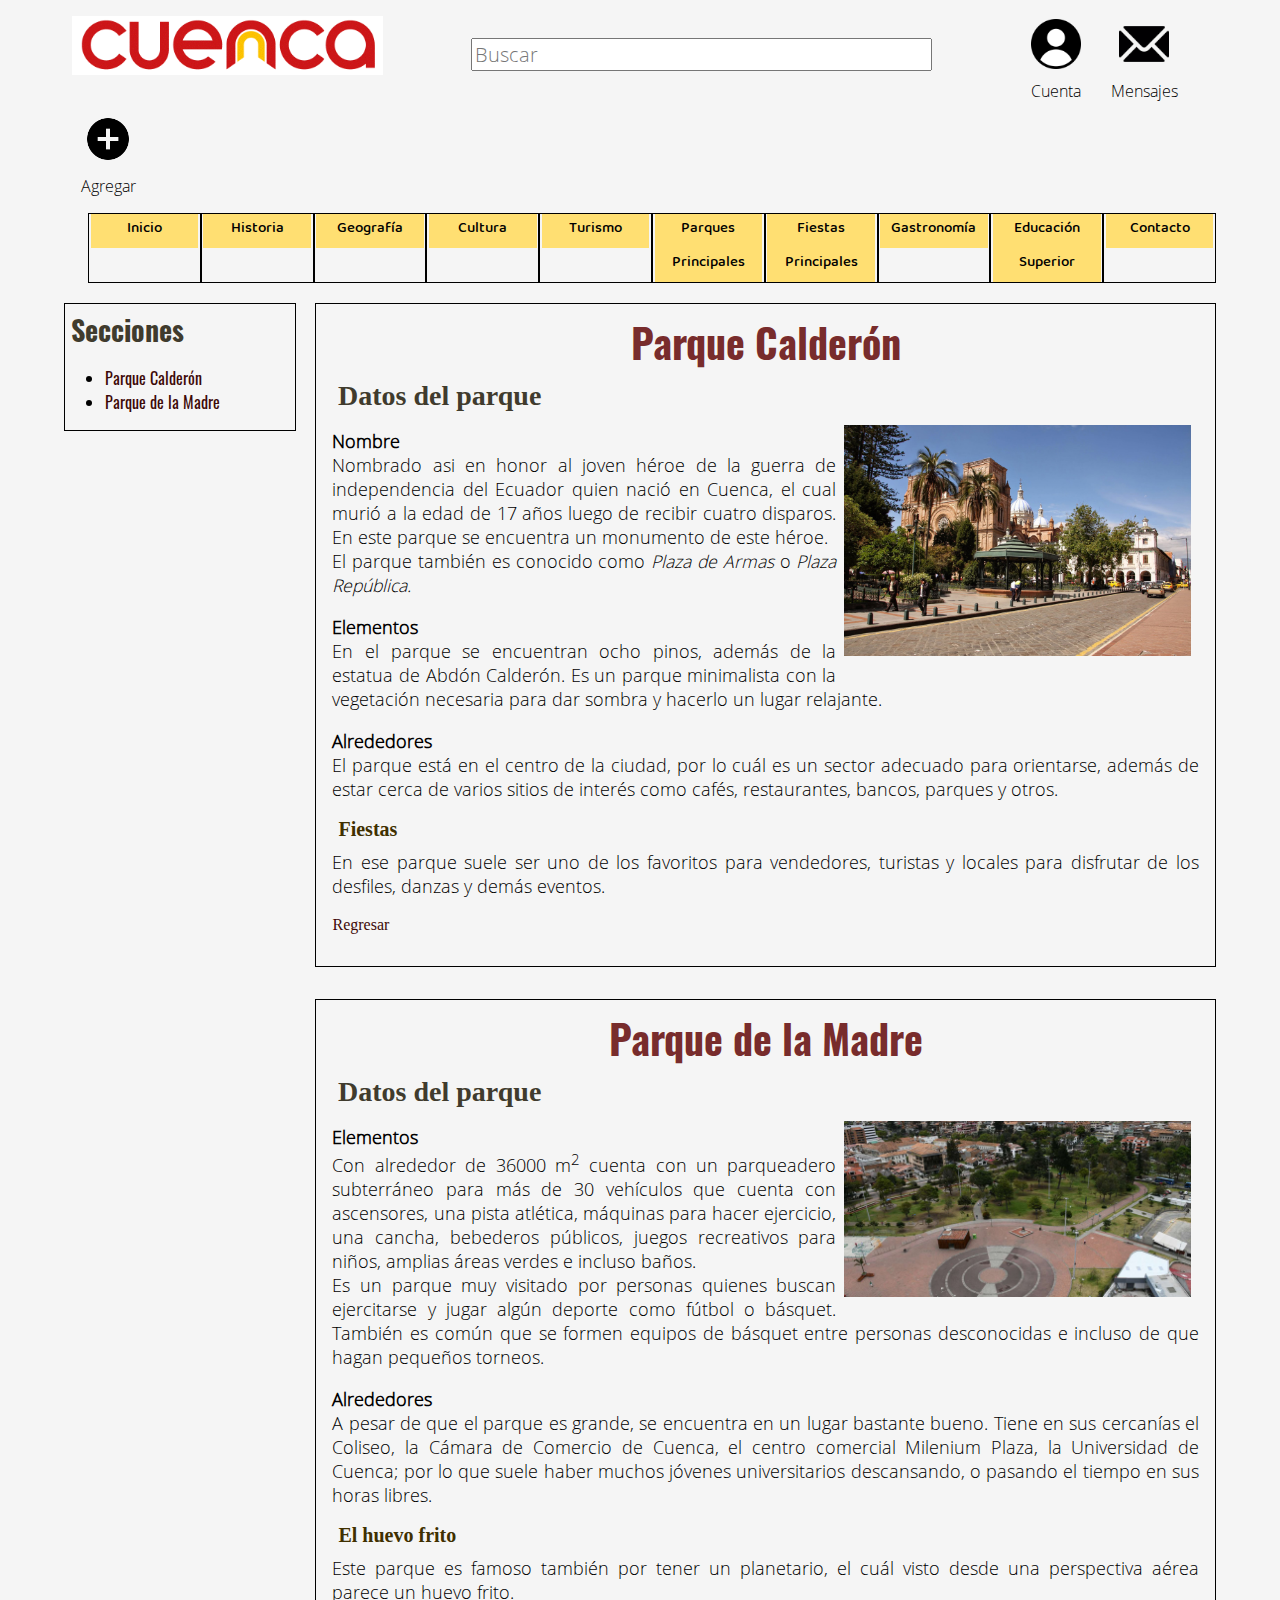
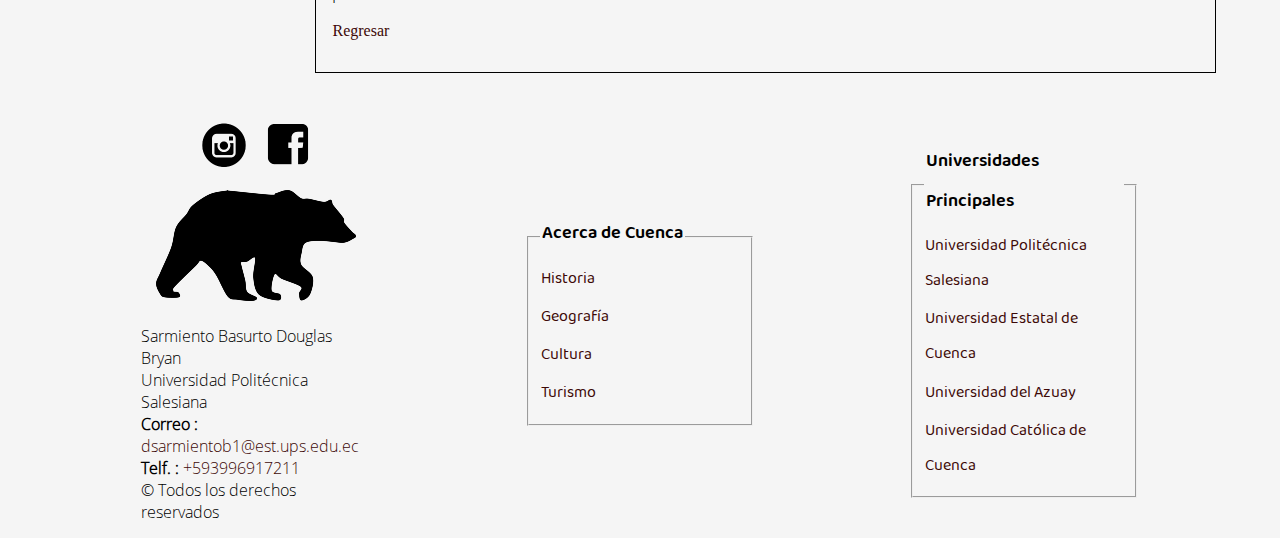
<file: docs/parques.html>
<!DOCTYPE html>
<html lang="es">
    <head>
        <title>Parques - Cuenca </title>
        <meta charset="utf-8" />
        <link href="../css/comun.css" rel="stylesheet" >
        <link href="../css/dosColumnas.css" rel="stylesheet" >
        <link href="../css/contenidoDC.css" rel="stylesheet" >
    </head>
    <body>
        <header id="cabecera">
            <img id="logoPrincipal" src="../images/logo.gif" width="1000" alt="Cuenca, la Atenas del Ecuador" />
            
            <form>
                <input type="search" id="busqueda" name="busqueda" placeholder="Buscar">
            </form>
            
            <div class="iconos_textos">
                <img id="usuario" src="../images/logo_user.png" alt="usuario">
                <span>Cuenta</span>
            </div>

            <div class="iconos_textos">
                <img id="mensaje" src="../images/logo_mess.png" alt="mensaje">
                <span>Mensajes</span>
            </div>
                
            <div class="iconos_textos">
                <img id="agregar" src="../images/logo_add.png" alt="agregar">
                <span>Agregar</span>
            </div>
            
            <nav>
                <ul>
                    <li><a href="../index.html" > Inicio </a></li>
                    <li><a href="historia.html" > Historia </a></li>
                    <li><a href="geografia.html" > Geografía </a></li>
                    <li><a href="cultura.html" > Cultura </a></li>
                    <li><a href="turismo.html" > Turismo </a></li>
                    <li><a href="parques.html" > Parques Principales </a></li>
                    <li><a href="fiestas.html" > Fiestas Principales </a></li>
                    <li><a href="gastronomia.html" > Gastronomía </a></li>
                    <li><a href="educacion.html" > Educación Superior </a></li>
                    <li><a href="formulario.html" > Contacto </a></li>
                </ul>
            </nav>
        </header>
        
        <div id="menu">
             <h3 id="inicio_secciones"> Secciones </h3>
            <nav>
                <ul>
                    <li><a href="parques.html#calderon"> Parque Calderón </a></li>
                    <li><a href="parques.html#madre"> Parque de la Madre </a></li>
                </ul>
            </nav>
        </div>

        <div class="contenido">
            <h2 id="calderon"> Parque Calderón </h2>
            <article>
                <h3 id="datos_cald"> Datos del parque </h3>
                <img src="../images/parque_calderon.jpg"  alt="" />

                <p>
                    <strong>Nombre</strong><br>
                    Nombrado asi en honor al joven héroe de la guerra de independencia
                    del Ecuador quien nació en Cuenca, el cual murió a la edad de 17 años
                    luego de recibir cuatro disparos. En este parque se encuentra un monumento
                    de este héroe. <br>
                    El parque también es conocido como <em>Plaza de Armas</em> o 
                    <em>Plaza República.</em>
                </p>

                <p>
                    <strong>Elementos</strong><br>
                    En el parque se encuentran ocho pinos, además de la estatua de Abdón 
                    Calderón. Es un parque minimalista con la vegetación necesaria para dar
                    sombra y hacerlo un lugar relajante. 
                </p>
                <p>
                    <strong>Alrededores</strong><br>
                    El parque está en el centro de la ciudad, por lo cuál es un sector adecuado
                    para orientarse, además de estar cerca de varios sitios de interés como
                    cafés, restaurantes, bancos, parques y otros.
                </p>

                <aside>
                    <h4> Fiestas </h4>
                    <p>
                        En ese parque suele ser uno de los favoritos para vendedores, turistas y
                        locales para disfrutar de los desfiles, danzas y demás eventos.
                    </p>
                    <nav>
                        <a href="parques.html#inicio_secciones">Regresar</a>
                    </nav>
                </aside>
            </article>
        </div>

        <div class="contenido">
            <h2 id="madre"> Parque de la Madre </h2>
            <article>
                <h3 id="datos_mdr"> Datos del parque </h3>
                <img src="../images/parque_madre.jpg" alt="" />
                <p>
                    <strong>Elementos</strong><br>
                    Con alrededor de 36000 m<sup>2</sup> cuenta con un parqueadero subterráneo para más de 30 vehículos que cuenta con ascensores,
                    una pista atlética, máquinas para hacer ejercicio, una cancha, bebederos públicos, juegos recreativos para niños, amplias áreas verdes
                    e incluso baños.<br>
                    Es un parque muy visitado por personas quienes buscan ejercitarse y jugar algún deporte como fútbol o básquet. También es común que se
                    formen equipos de básquet entre personas desconocidas e incluso de que hagan pequeños torneos.
                </p>
                <p>
                    <strong>Alrededores</strong><br>
                    A pesar de que el parque es grande, se encuentra en un lugar bastante bueno. Tiene en sus cercanías el Coliseo, la Cámara de Comercio de Cuenca,
                    el centro comercial Milenium Plaza, la Universidad de Cuenca; por lo que suele haber muchos jóvenes universitarios descansando, o pasando el tiempo
                    en sus horas libres.
                </p>

                <aside>
                    <h4> El huevo frito </h4>
                    <p>
                        Este parque es famoso también por tener un planetario, el cuál visto desde
                        una perspectiva aérea parece un huevo frito.
                    </p>
                    <nav>
                        <a href="parques.html#inicio_secciones">Regresar</a>
                    </nav>
                </aside>
            </article>
        </div>

        <footer id="pie">
            <div class="cont_pie">
                <div id="logo_pie">
                    <a href="https://www.facebook.com/" target="_blank"><img src="../images/faceLogo.png" alt=""></a>
                    <a href="https://www.instagram.com/" target="_blank"><img src="../images/instaLogo.png" alt=""></a>
                </div>
                <img src="../images/logoSO.png" alt="">

                <p>
                    Sarmiento Basurto Douglas Bryan <br />
                    Universidad Politécnica Salesiana <br />
                    <span><strong>Correo :</strong><a href="mailto:dsarmientob1@est.ups.edu.ec"> dsarmientob1@est.ups.edu.ec</a></span> <br />
                    <span><strong>Telf. :</strong><a href="tel:+593996917211"> +593996917211</a></span><br />
                    &copy; Todos los derechos reservados
                </p>
            </div>

            <div class="cont_pie">
                <fieldset>
                    <legend>Acerca de Cuenca</legend>
                    <nav>
                        <a href="historia.html" > Historia </a>
                        <a href="geografia.html" > Geografía </a>
                        <a href="cultura.html" > Cultura </a>
                        <a href="turismo.html" > Turismo </a>
                    </nav>
                </fieldset>
            </div>

            <div class="cont_pie">
                <fieldset>
                    <legend>Universidades Principales</legend>
                    <nav>
                        <a href="educacion.html#ups" > Universidad Politécnica Salesiana </a>
                        <a href="educacion.html#ucuenca" > Universidad Estatal de Cuenca </a>
                        <a href="educacion.html#uda" > Universidad del Azuay </a>
                        <a href="educacion.html#ucacue" > Universidad Católica de Cuenca </a>
                    </nav>
                </fieldset>
            </div>
        </footer>
    </body>
</html>
</file>
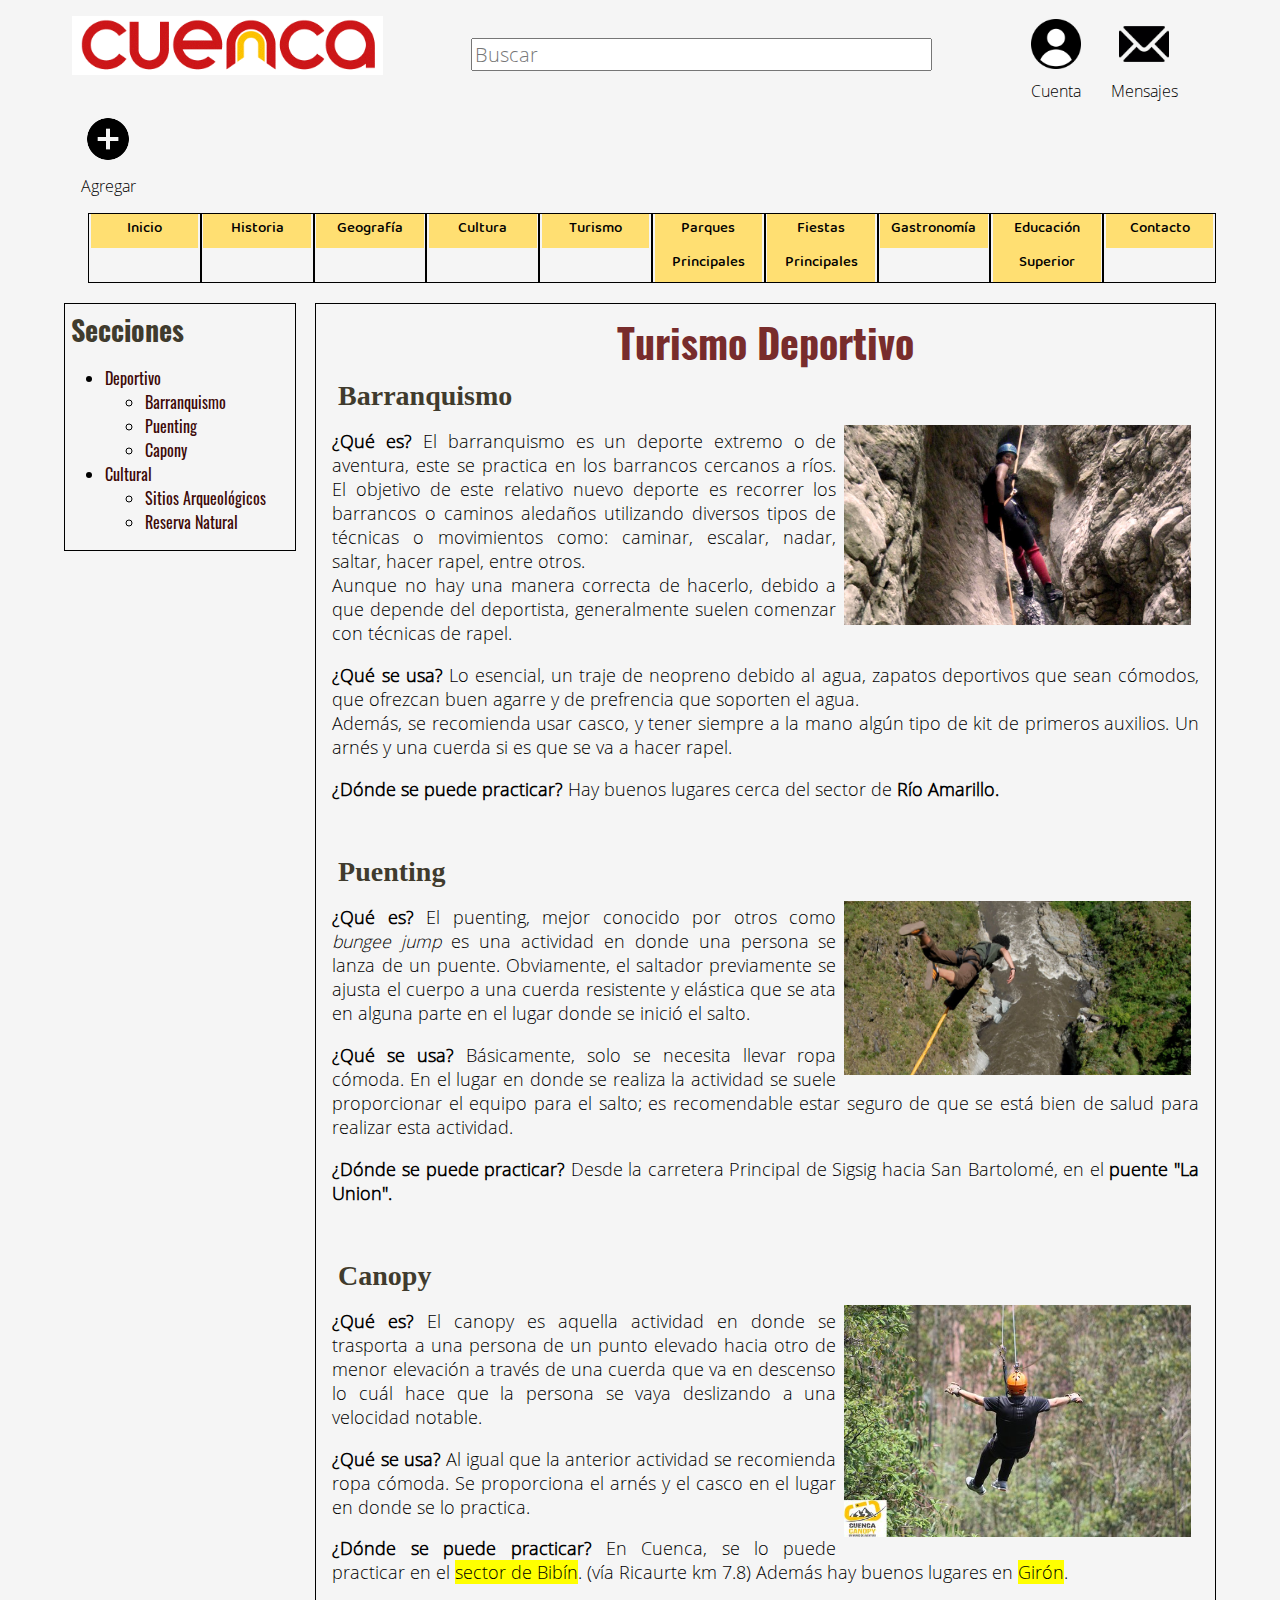
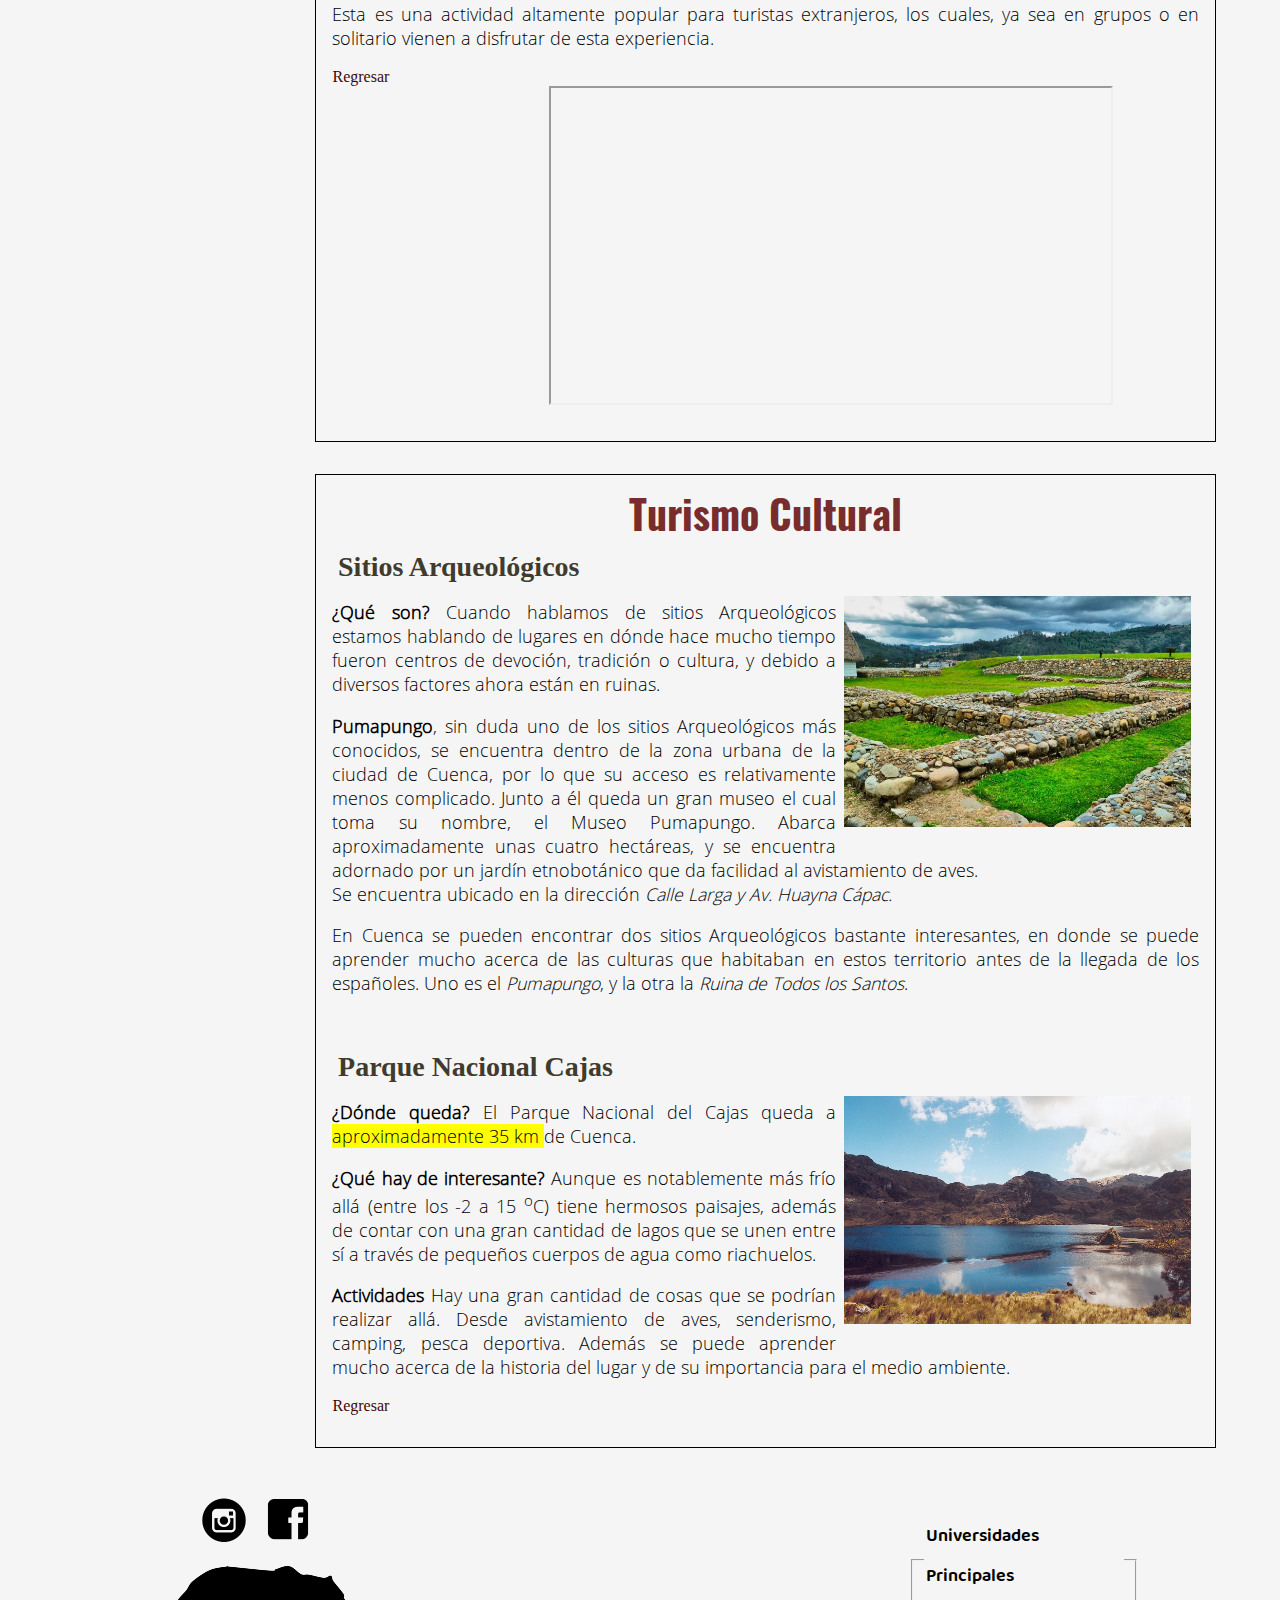
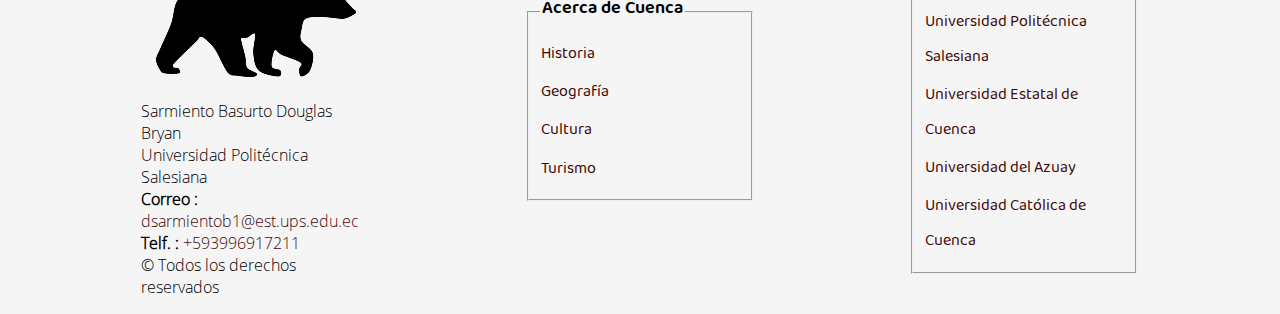
<file: docs/turismo.html>
<!DOCTYPE html>
<html lang="es">
    <head>
        <title>Turismo - Cuenca </title>
        <meta charset="utf-8" />
        <link href="../css/comun.css" rel="stylesheet" >
        <link href="../css/dosColumnas.css" rel="stylesheet" >
        <link href="../css/contenidoDC.css" rel="stylesheet" >
    </head>

    <body>
        <header id="cabecera">
            <img id="logoPrincipal" src="../images/logo.gif" width="1000" alt="Cuenca, la Atenas del Ecuador" />
            
            <form>
                <input type="search" id="busqueda" name="busqueda" placeholder="Buscar">
            </form>
            
            <div class="iconos_textos">
                <img id="usuario" src="../images/logo_user.png" alt="usuario">
                <span>Cuenta</span>
            </div>

            <div class="iconos_textos">
                <img id="mensaje" src="../images/logo_mess.png" alt="mensaje">
                <span>Mensajes</span>
            </div>
                
            <div class="iconos_textos">
                <img id="agregar" src="../images/logo_add.png" alt="agregar">
                <span>Agregar</span>
            </div>
            
            <nav>
                <ul>
                    <li><a href="../index.html" > Inicio </a></li>
                    <li><a href="historia.html" > Historia </a></li>
                    <li><a href="geografia.html" > Geografía </a></li>
                    <li><a href="cultura.html" > Cultura </a></li>
                    <li><a href="turismo.html" > Turismo </a></li>
                    <li><a href="parques.html" > Parques Principales </a></li>
                    <li><a href="fiestas.html" > Fiestas Principales </a></li>
                    <li><a href="gastronomia.html" > Gastronomía </a></li>
                    <li><a href="educacion.html" > Educación Superior </a></li>
                    <li><a href="formulario.html" > Contacto </a></li>
                </ul>
            </nav>
        </header>

        <div id="menu">
            <h3 id="inicio_secciones"> Secciones </h3>
            <nav>
                <ul>
                    <li><a href="turismo.html#deportivo"> Deportivo </a>
                        <ul>
                            <li><a href="turismo.html#barranquismo"> Barranquismo </a></li>
                            <li><a href="turismo.html#puenting"> Puenting </a></li>
                            <li><a href="turismo.html#canopy"> Capony </a></li>
                        </ul>
                    </li>
                    <li><a href="turismo.html#cultural"> Cultural </a>
                        <ul>
                            <li><a href="turismo.html#arqueologia"> Sitios Arqueológicos </a></li>
                            <li><a href="turismo.html#reserva"> Reserva Natural </a></li>
                        </ul>
                    </li>
                </ul>
            </nav>
        </div>
        
        <div class="contenido">
            <h2 id="deportivo"> Turismo Deportivo </h2>
            <article>
                <h3 id="barranquismo"> Barranquismo </h3>
                <img src="../images/barranquismo.jpg" alt="" />
                
                <p>
                    <strong>¿Qué es?</strong> 
                    El barranquismo es un deporte extremo o de aventura, 
                    este se practica en los barrancos cercanos a ríos. El objetivo de este relativo 
                    nuevo deporte es recorrer los barrancos o caminos aledaños utilizando diversos
                    tipos de técnicas o movimientos como: caminar, escalar, nadar, saltar,
                    hacer rapel, entre otros. <br>
                    Aunque no hay una manera correcta de hacerlo, debido a que depende del 
                    deportista, generalmente suelen comenzar con técnicas de rapel.
                </p>
                <p>
                    <strong>¿Qué se usa?</strong> Lo esencial, un traje de neopreno debido al agua,
                    zapatos deportivos que sean cómodos, que ofrezcan buen agarre y de prefrencia que
                    soporten el agua. <br> Además, se recomienda usar casco, y tener siempre a la mano algún
                    tipo de kit de primeros auxilios. Un arnés y una cuerda si es que se va a hacer rapel.
                </p>
                <p>
                    <strong>¿Dónde se puede practicar?</strong> Hay buenos lugares cerca del
                    sector de <b>Río Amarillo.</b>
                </p>
            </article>
            <article>
                <h3 id="puenting"> Puenting </h3>
                <img src="../images/puenting.jpg" alt="" />

                <p>
                    <strong>¿Qué es?</strong> El puenting, mejor conocido por otros como <em>bungee jump</em>
                    es una actividad en donde una persona se lanza de un puente. Obviamente, el saltador
                    previamente se ajusta el cuerpo a una cuerda resistente y elástica que se ata en alguna
                    parte en el lugar donde se inició el salto.
                </p>
                <p>
                    <strong>¿Qué se usa?</strong> Básicamente, solo se necesita llevar ropa cómoda. En el lugar
                    en donde se realiza la actividad se suele proporcionar el equipo para el salto; es recomendable
                    estar seguro de que se está bien de salud para realizar esta actividad.
                </p>
                <p>
                    <strong>¿Dónde se puede practicar?</strong> Desde la carretera Principal
                    de Sigsig hacia San Bartolomé, en el <b>puente "La Union".</b>
                </p>
            </article>
            <article>
                <h3 id="canopy"> Canopy </h3>
                <img src="../images/canopy.jpg" alt="" />

                <p>
                    <strong>¿Qué es?</strong> El canopy es aquella actividad en donde se trasporta
                    a una persona de un punto elevado hacia otro de menor elevación a través de una 
                    cuerda que va en descenso lo cuál hace que la persona se vaya deslizando a una 
                    velocidad notable.
                </p>
                <p>
                    <strong>¿Qué se usa?</strong> Al igual que la anterior actividad se recomienda
                    ropa cómoda. Se proporciona el arnés y el casco en el lugar en donde se lo
                    practica.
                </p>
                <p>
                    <strong>¿Dónde se puede practicar?</strong> En Cuenca, se lo puede practicar en el
                    <mark>sector de Bibín</mark>. (vía Ricaurte km 7.8)
                    Además hay buenos lugares en <mark>Girón</mark>.
                </p>
                <p>
                    Esta es una actividad altamente popular para turistas extranjeros, los cuales, ya sea en grupos o en solitario
                    vienen a disfrutar de esta experiencia.
                </p>
                <nav>
                    <a href="turismo.html#inicio_secciones">Regresar</a>
                </nav>

                <div id="contenedor_interno">
                    <iframe width="560" height="315" src="https://www.youtube.com/embed/UNax590vjBc" 
                        allow="accelerometer; autoplay; encrypted-media; gyroscope; picture-in-picture" allowfullscreen></iframe>
                </div>
            </article>            
        </div>

        <div class="contenido">
            <h2 id="cultural"> Turismo Cultural </h2>
            <article>
                <h3 id="arqueologia"> Sitios Arqueológicos </h3>
                <img src="../images/pumapungo.jpg"  alt="" />

                <p>
                    <strong>¿Qué son?</strong> Cuando hablamos de sitios Arqueológicos estamos hablando de
                    lugares en dónde hace mucho tiempo fueron centros de devoción, tradición o cultura, y debido
                    a diversos factores ahora están en ruinas. <br>
                </p>
                <p>
                    <strong>Pumapungo</strong>, sin duda uno de los sitios Arqueológicos más conocidos, se encuentra dentro de la zona urbana
                    de la ciudad de Cuenca, por lo que su acceso es relativamente menos complicado.
                    Junto a él queda un gran museo el cual toma su nombre, el Museo Pumapungo. Abarca aproximadamente unas 
                    cuatro hectáreas, y se encuentra adornado por un jardín etnobotánico que da facilidad al avistamiento de
                    aves. <br>
                    Se encuentra ubicado en la dirección <em>Calle Larga y Av. Huayna Cápac.</em>
                </p>
                
                <p>
                        En Cuenca se pueden encontrar dos sitios Arqueológicos bastante interesantes, en donde se puede 
                        aprender mucho acerca de las culturas que habitaban en estos territorio antes de la llegada de los
                        españoles. Uno es el <em>Pumapungo</em>, y la otra la <em>Ruina de Todos los Santos</em>.
                </p>
            </article>
            <article>
                <h3 id="reserva"> Parque Nacional Cajas </h3>
                <img src="../images/cajas.jpg"  alt="" />

                <p>
                    <strong>¿Dónde queda?</strong> El Parque Nacional del Cajas queda a <mark>aproximadamente 35 km </mark> de Cuenca.
                </p>
                <p>
                    <strong>¿Qué hay de interesante?</strong> Aunque es notablemente más frío allá (entre los -2 a 15 <sup>o</sup>C)
                    tiene hermosos paisajes, además de contar con una gran cantidad de lagos que se unen entre sí a través de pequeños
                    cuerpos de agua como riachuelos.
                </p>
                <p>
                    <strong>Actividades</strong> Hay una gran cantidad de cosas que se podrían realizar allá. Desde avistamiento de aves,
                    senderismo, camping, pesca deportiva. Además se puede aprender mucho acerca de la historia del lugar y de su importancia
                    para el medio ambiente.
                </p>
                
                <nav>
                    <a href="turismo.html#inicio_secciones">Regresar</a>
                </nav>
            </article>            
        </div>

        <footer id="pie">
            <div class="cont_pie">
                <div id="logo_pie">
                    <a href="https://www.facebook.com/" target="_blank"><img src="../images/faceLogo.png" alt=""></a>
                    <a href="https://www.instagram.com/" target="_blank"><img src="../images/instaLogo.png" alt=""></a>
                </div>
                <img src="../images/logoSO.png" alt="">

                <p>
                    Sarmiento Basurto Douglas Bryan <br />
                    Universidad Politécnica Salesiana <br />
                    <span><strong>Correo :</strong><a href="mailto:dsarmientob1@est.ups.edu.ec"> dsarmientob1@est.ups.edu.ec</a></span> <br />
                    <span><strong>Telf. :</strong><a href="tel:+593996917211"> +593996917211</a></span><br />
                    &copy; Todos los derechos reservados
                </p>
            </div>

            <div class="cont_pie">
                <fieldset>
                    <legend>Acerca de Cuenca</legend>
                    <nav>
                        <a href="historia.html" > Historia </a>
                        <a href="geografia.html" > Geografía </a>
                        <a href="cultura.html" > Cultura </a>
                        <a href="turismo.html" > Turismo </a>
                    </nav>
                </fieldset>
            </div>

            <div class="cont_pie">
                <fieldset>
                    <legend>Universidades Principales</legend>
                    <nav>
                        <a href="educacion.html#ups" > Universidad Politécnica Salesiana </a>
                        <a href="educacion.html#ucuenca" > Universidad Estatal de Cuenca </a>
                        <a href="educacion.html#uda" > Universidad del Azuay </a>
                        <a href="educacion.html#ucacue" > Universidad Católica de Cuenca </a>
                    </nav>
                </fieldset>
            </div>
        </footer>
    </body>
</html>
</file>
<file: css/home.css>
html {
	height: 100%;
}

body {
	margin-left: auto;
	margin-right: auto;
	width: 90%;
	padding-left: 5%;
	padding-right: 5%;
	clear: none;
	float: none;
	min-height: 100%;
}

#about, #galery, #simbolos, #teams {
    margin: 1.5em auto;
    border-radius: 50px;
}

/* Zona del About */
#about {
    display: flex;
}
/* Zona de Galeria */
#galery {
    display: grid;
    width: 100%;
    padding: 1em 0em;
}
#galery .contenedor {
    display: table-cell;
}
/* Zona de los Simbolos */
#simbolos {
    display: grid;
}
#simbolo {
    display: table-cell;
    width: 100%;
}
.iconos_simbolos {
    display: grid;
    float: left;
    margin: 1em;
    width: 25%;
    padding: 1em;
}
.iconos_descripcion{
    width: 75%;
    display: block;
    margin: auto;
    padding: 1em;
}
/* Team */
#teams{
    width: 100%;
    display: grid;
    float: left;
}
#teams .contenedor {
    width: 100%;
    display: flex;
}
.team {
    width: 30%;
    display: grid;
    margin: 1em;
}

/* Otros */
input {
    margin: auto;
}
</file>
<file: css/contenidoHome.css>
@font-face{
    font-family: cuerpo_Font;
    src: url("../fonts/Open_Sans/OpenSans-Light.ttf");
}

@font-face{
    font-family: titulos_Font;
    src: url("../fonts/Oswald/Oswald-VariableFont_wght.ttf");
}

p {
    font-family: cuerpo_Font;
    font-size: 110%;
}

#about p {
    font-size: 115%;
}

h2 {
    text-decoration: none;
    text-align: center;
    font-size: 250%;
    font-family: titulos_Font;
    margin: 0.2em;
    color: #3D0907;
}

h3 {
    font-size: 175%;
    color: #403B2D;
}

.iconos_simbolos span {
    text-decoration: none;
    text-align: center;
    font-size: 150%;
    padding: 0.5em;
}

input {
    font-family: cuerpo_Font;
    font-size: 125%;
}

span {
    font-family: cuerpo_Font;
}

/* About */
#about {/**/
    border: 1px black solid;
    
    /*background: #FFEDB5;*/
}

#about article{
    text-align: center;
    width: 45%;
    float: left;
    margin-top: auto;
    margin-bottom: auto;
    padding: 2em;
}

#about aside{
    width: 50%;
    float: left;
    display: block;
}

#about img{
    width: 100%;
    float: left;
    margin-left: auto;
    margin-right: auto;
    border-radius: 100px;
}

/* Galeria */
#galery {
    border: 1px black solid;
    background: #FFEDB5;
}

#galery .contenedor img{
    width: 15%;
    margin-left: 0.5em;
}

/* Simbolos */
#simbolos{
    
    border: 1px black solid;
    /*background: #FFEDB5;*/
}

.iconos_simbolos img{
    margin: auto;
    width: 75%;
}

.iconos_simbolos #escudo{
    width: 45%;
}

/* Equipo */
#teams{
    border: 1px black solid;
    background: #FFEDB5;
}

.team img{
    height: 200px;
    width: 200px;
    border-radius: 100px;
    margin-left: auto;
    margin-right: auto;
}

/* Resto del Body */
img {
    width: 40%;
    margin: 0.5em;
    float: right;
}
</file>
<file: css/comun.css>
@font-face{
    font-family: menu_Font;
    src: url("../fonts/Baloo_Tammudu_2/BalooTammudu2-Medium.ttf");
}

@font-face{
    font-family: footer_Font;
    src: url("../fonts/Baloo_Tammudu_2/BalooTammudu2-Regular.ttf");
}

@font-face{
    font-family: footer_FontB;
    src: url("../fonts/Baloo_Tammudu_2/BalooTammudu2-SemiBold.ttf");
}


html {
    /*
    background-attachment: fixed;
    background-image: url(../images/fondo.jpg);
    background-size: cover;*/
    background-color: whitesmoke;
}

#cabecera a {
    font-family: menu_Font;
    font-size: 94%;
}

#pie {
    font-family: footer_Font;
    font-size: 90%;
}

#pie legend{
    font-family: footer_FontB;
    font-size: 125%;
}

/*
Estructura
*/
/* Header */
#cabecera{
    display: inline-block;
    width: 100%;
}
#cabecera nav{
    float: left;
    clear: both;
    margin: 0 auto;
}
#cabecera nav ul li{
    display: table-cell;
	width: 10%;
    padding-left: 0.1em;
    padding-right: 0.1em;
}
#cabecera nav ul{
    padding-left: 1.5em;
}
#cabecera nav ul li a{
    margin: 0em;
    display: block;
}
#cabecera form #busqueda {
    float: left;
    width: 40%;
    margin: 1.5em 4em;
}
.iconos_textos {
    float: left;
    display: grid;
    padding-left: 0.5em !important;
    padding-right: 0.5em !important;
}
header img {
    width: 27%;
    float: left;
}

/* Footer */
#pie {
    width: 100%;
    display: flex;
}
#pie span a{
    color: #3D0907;
}
#pie a:hover {
    color: #FFC000;
    text-decoration: underline;
}
#pie a:focus {
    color: #ffe166;
    text-decoration: underline;
}
.cont_pie {
    width: 20%;
    display: grid;
    margin: auto;
}
.cont_pie #logo_pie {
    margin-left: auto;
    margin-right: auto;
    padding: 0.5em 2em 0.5em 2em;
}
.cont_pie nav a {
    display: grid;
    padding: 0.1em;
    font-size: 110%;
    text-decoration: none;
    color: #3D0907;
}
.cont_pie img{
    margin: auto;
    width: auto;
    padding: 0.5em 0.5em;
}

/* 
    Fuentes / Color
*/
/* Header */
#cabecera nav ul li{
	text-align: center;
    border: thin solid black;
}

#cabecera nav ul li a{
    text-decoration: none;
    background-color: #FFDF72;
    color: black;
}

#cabecera nav ul li a:hover {
    background-color: #fc271c;
    color: #FFDF72;
}

#cabecera nav ul li a:focus {
    background-color: #782c2c;
    color: whitesmoke;
}

.iconos_textos {
    text-align: center;
}

/*
    Imagenes
*/
/* Header */

#usuario, #mensaje, #agregar {
    width: 50px !important;
    height: 50px !important;
    padding: 0.2em;
}

/* Footer */


.cont_pie #logo_pie img{
    width: 50px;
    height: 50px;
}
</file>
<file: css/tresColumnas.css>
html {
	height: 100%;
}

body {
	margin-left: auto;
	margin-right: auto;
	width: 90%;
	padding-left: 5%;
	padding-right: 5%;
	clear: none;
	float: none;
	min-height: 100%;
}

#menu {
    width: 20%;
    float: left;
}

.contenido {
    width: 78%;
    float: right;
    display: block;
    margin-left: 1em;
    margin-bottom: 2em;
}

.principal {
    width: 70%;
    float: left;
    padding: 0em 1em;
}

.secundario {
    width: 25%;
    float: left;
    clear: none;
    padding: 0em 1em;
    margin-top: 5em;
    margin-bottom: auto;
}

.iconos_redes {
    float: left;
    display: grid;
    padding-left: 0.5em;
    padding-right: 0.5em;
}

.iconos_redes a{
    width: 62%;
}



/* Por si se quiere hacer el Menu que se mueva */
/*
#menu {
    position: fixed;
    overflow: hidden;
    margin-right: auto;
    background-color: white;
}
*/
</file>
<file: css/contenidoTC.css>
@font-face{
    font-family: cuerpo_Font;
    src: url("../fonts/Open_Sans/OpenSans-Light.ttf");
}

@font-face{
    font-family: titulos_Font;
    src: url("../fonts/Oswald/Oswald-VariableFont_wght.ttf");
}

p {
    font-family: cuerpo_Font;
    font-size: 110%;
}

h2 {
    text-decoration: none;
    text-align: center;
    font-size: 250%;
    font-family: titulos_Font;
    margin: 0.2em;
    color: #782c2c;
}

h3 {
    font-size: 175%;
    color: #403B2D;    
    margin: 0.2em;
}

input {
    font-family: cuerpo_Font;
    font-size: 125%;
}

span {
    font-family: cuerpo_Font;
}

img {
    width: 40%;
    margin: 0.5em;
    float: right;
}

a {
    text-decoration: none;
    color: #3D0907;
}

a:hover {
    text-decoration: underline;
    color: #FFC000;
}

a:focus {
    text-decoration: underline;
    color: #7a7157;
}

/*
a:visited {
    text-decoration: none;
    color: #FFC000;
}*/

.lista_revistas {
    font-family: cuerpo_Font;
    font-size: 110%;
    text-align: justify;
}

/* Menu */
#menu{
    border: 1px black solid;
    font-family: titulos_Font;
}

/* Contenido */
.contenido {
    border: 1px black solid;
    display: flex;
}
/*
.principal {

}*/

.principal article {
    text-align: justify;
}

.secundario {
    border: 1px black solid;
    display: grid;
    text-align: justify;
    padding: 0.2em;
}

.secundario h3{
    text-align: center;
    font-size: 150%;
}

.iconos_redes {
    text-align: center;
}

.iconos_redes img{
    margin: auto 2em;
    width: 50%;
}

.iconos_redes a{
    margin: auto;
    width: 50%;
}

.carreras_tabla {
    border-collapse: collapse;
    border-spacing: 0em;
    margin: 0em auto;
}

.carreras_tabla .cabecera {
    font-family: titulos_Font;
    font-size: 15px;
    text-align: center;
    color: #4d080a;
    padding: 10px 5px;
    border: 1px black solid;
    overflow: hidden;
    word-break: normal;
    background-color: #FFEDB5;
}

.carreras_tabla .areas {
    font-family: titulos_Font;
    font-size: 14px;
    text-align: center;
    color: #4d080a;
    font-weight: normal;
    padding: 10px 5px;
    border: 1px black solid;
    overflow: hidden;
    word-break: normal;
}

.carreras_tabla .carreras {
    font-family: cuerpo_Font;
    font-size: 14px;
    font-weight: normal;
    text-align: center;
    padding: 10px 5px;
    border: 1px black solid;
    overflow: hidden;
    word-break: normal;
}
</file>
<file: css/dosColumnas.css>
html {
	height: 100%;
}

body {
	margin-left: auto;
	margin-right: auto;
	width: 90%;
	padding-left: 5%;
	padding-right: 5%;
	clear: none;
	float: none;
	min-height: 100%;
}

#menu {
    width: 20%;
    float: left;
}

.contenido {
    width: 78%;
    float: right;
    display: block;
    margin-left: 1em;
    margin-bottom: 2em;
}

#contenedor_interno {
	margin: 0em 25%;
}
</file>
<file: css/contenidoDC.css>
@font-face{
    font-family: cuerpo_Font;
    src: url("../fonts/Open_Sans/OpenSans-Light.ttf");
}

@font-face{
    font-family: titulos_Font;
    src: url("../fonts/Oswald/Oswald-VariableFont_wght.ttf");
}

p {
    font-family: cuerpo_Font;
    font-size: 110%;
}

h2 {
    text-decoration: none;
    text-align: center;
    font-size: 250%;
    font-family: titulos_Font;
    margin: 0.2em;
    color: #782c2c;
}

h3 {
    font-size: 175%;
    color: #403B2D;    
    margin: 0.2em;
}

h4 {
    font-size: 125%;
    color: #403000;    
    margin: 0em 0.1em;
    padding: 0em 0.2em;
}

aside p {
    margin-top: 0.5em;
}

input {
    font-family: cuerpo_Font;
    font-size: 125%;
}

span {
    font-family: cuerpo_Font;
}

img {
    width: 40%;
    margin: 0.5em;
    float: right;
}

video {
    display: block;
    margin: 0em auto;
    width: auto;
}

a {
    text-decoration: none;
    color: #3D0907;
}

a:hover {
    text-decoration: underline;
    color: #FFC000;
}

a:focus {
    text-decoration: underline;
    color: #7a7157;
}

/*
a:visited {
    text-decoration: none;
    color: #FFC000;
}*/

.lista {
    font-family: cuerpo_Font;
    font-size: 110%;
    text-align: justify;
}

/* Menu */
#menu{
    border: 1px black solid;
    font-family: titulos_Font;
}

/* Contenido */
.contenido {
    border: 1px black solid;
    display: block;
}
/*
.principal {

}*/

article {
    text-align: justify;
    padding: 0em 1em;
    padding-bottom: 2em;
}

.tabla {
    border-collapse: collapse;
    border-spacing: 0em;
    margin: 1em 1em;
    width: 50%;
}

.tabla .cabecera {
    font-family: titulos_Font;
    font-size: 15px;
    text-align: center;
    color: #4d080a;
    padding: 10px 5px;
    border: 1px black solid;
    overflow: hidden;
    word-break: normal;
    background-color: #FFEDB5;
}

.tabla .lateral {
    font-family: titulos_Font;
    font-size: 14px;
    text-align: center;
    color: #4d080a;
    font-weight: normal;
    padding: 10px 5px;
    border: 1px black solid;
    overflow: hidden;
    word-break: normal;
}

.tabla .contenidos {
    font-family: cuerpo_Font;
    font-size: 14px;
    text-align: center;
    font-weight: normal;
    padding: 10px 5px;
    border: 1px black solid;
    overflow: hidden;
    word-break: normal;
}

#pie_tabla {
    text-align: left !important;
}
</file>
<file: css/formulario.css>
html {
	height: 100%;
}

body {
	margin-left: auto;
	margin-right: auto;
	width: 90%;
	padding-left: 5%;
	padding-right: 5%;
	clear: none;
	float: none;
	min-height: 100%;
}

#contenido {
    width: 90%;
    display: grid;
    margin: 1em auto;
}
</file>
<file: css/contenidoFormulario.css>
@font-face{
    font-family: cuerpo_Font;
    src: url("../fonts/Open_Sans/OpenSans-Light.ttf");
}

@font-face{
    font-family: titulos_Font;
    src: url("../fonts/Oswald/Oswald-VariableFont_wght.ttf");
}

p {
    font-family: cuerpo_Font;
    font-size: 110%;
}

h2 {
    text-decoration: none;
    text-align: center;
    font-size: 250%;
    font-family: titulos_Font;
    margin: 0.2em;
    color: #3D0907;
}

h3 {
    font-size: 175%;
    color: #403B2D;    
    margin: 0.2em;
}

h4 {
    font-size: 125%;
    color: #403000;    
    margin: 0em 0.1em;
    padding: 0em 0.2em;
}

aside p {
    margin-top: 0.5em;
}

input {
    font-family: cuerpo_Font;
    font-size: 125%;
}

span {
    font-family: cuerpo_Font;
}

img {
    width: 40%;
    margin: 0.5em;
    float: right;
}

a {
    text-decoration: none;
    color: #3D0907;
}

a:hover {
    text-decoration: none;
    color: #FFC000;
}

#formulario {
    display: grid;
    margin: 1.5em auto;
    font-family: cuerpo_Font;
    font-size: 105%;
}

#formulario #comentarios {
    width: 500px;
    height: 100px;
    margin: 0em auto;
}

#formulario input{
    width: 500px;
}

#contenido img{
    width: 25%;
}

.btn {
    margin: 1em 1em 1em auto;
    float: right;
    width: 25% !important;
}

label {
    margin-top: 1em;
}

legend {
    font-family: titulos_Font;
    font-size: 115%;
}
</file>
